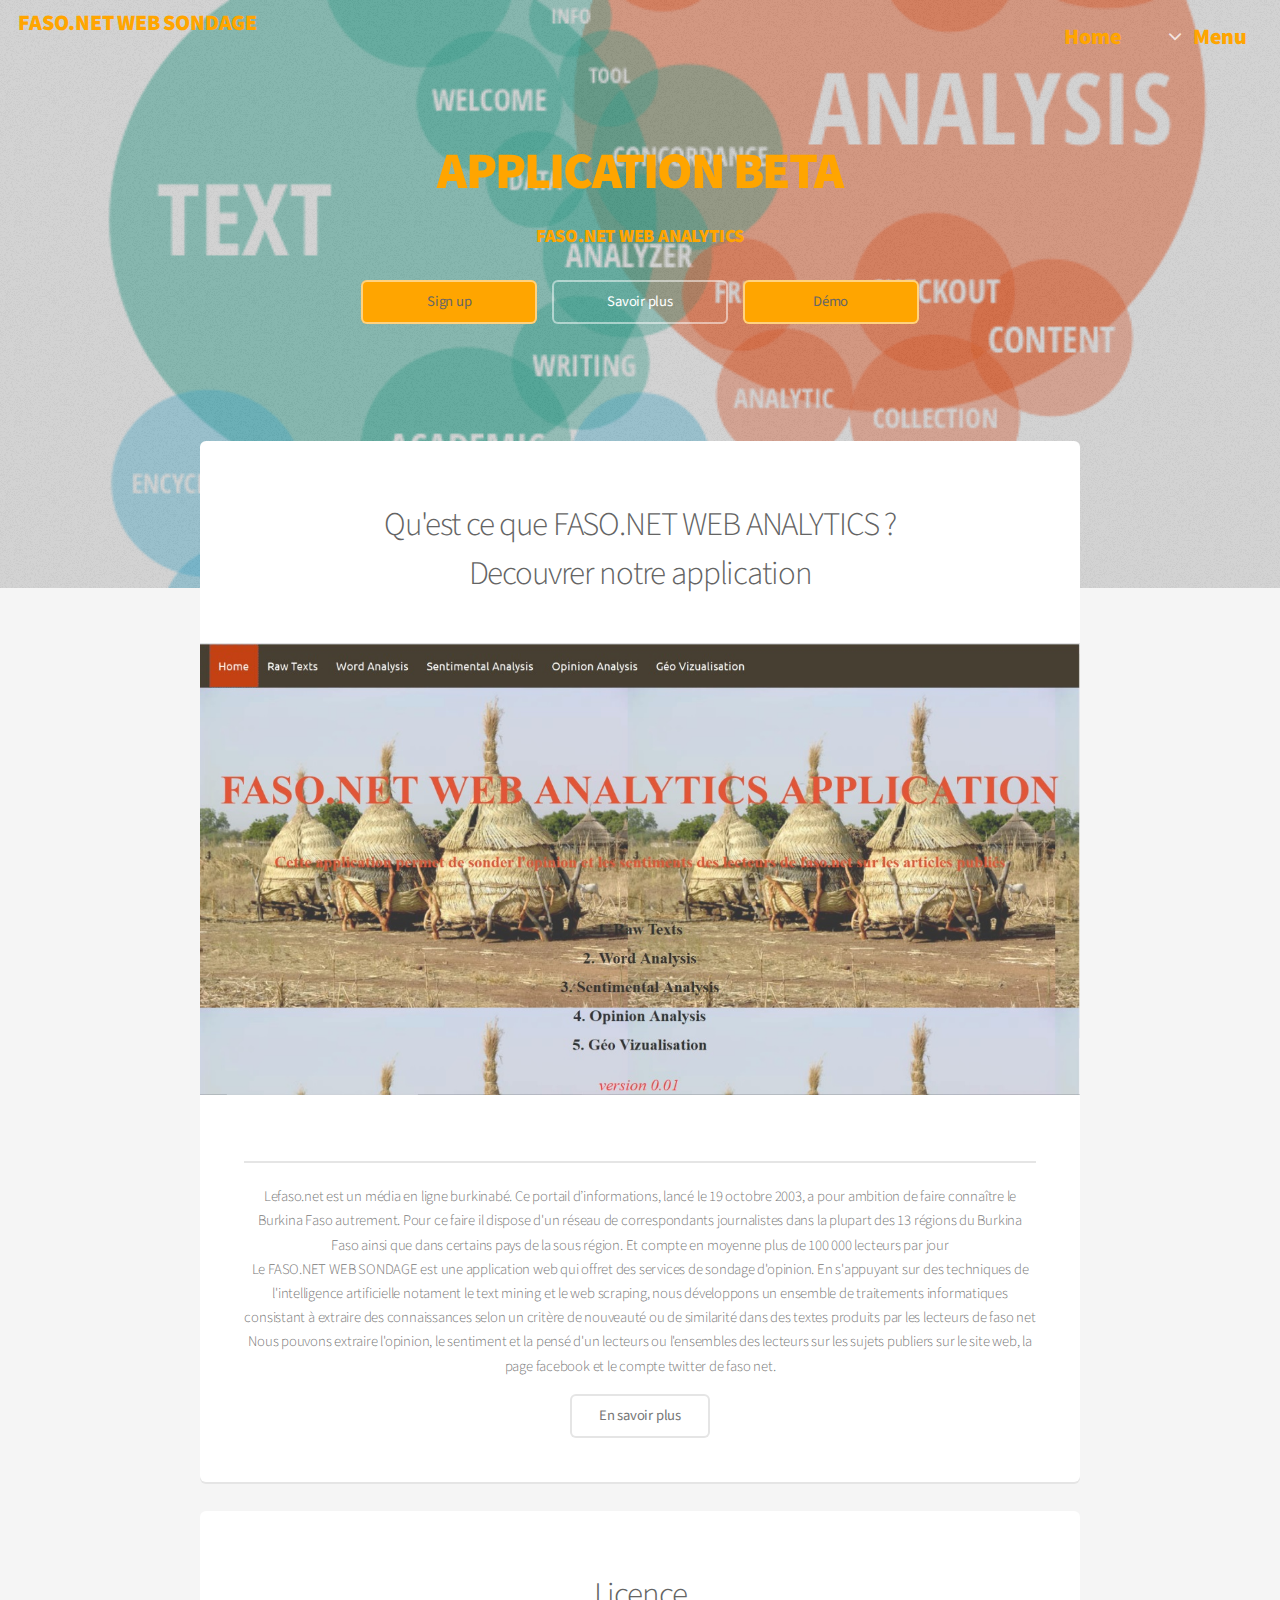
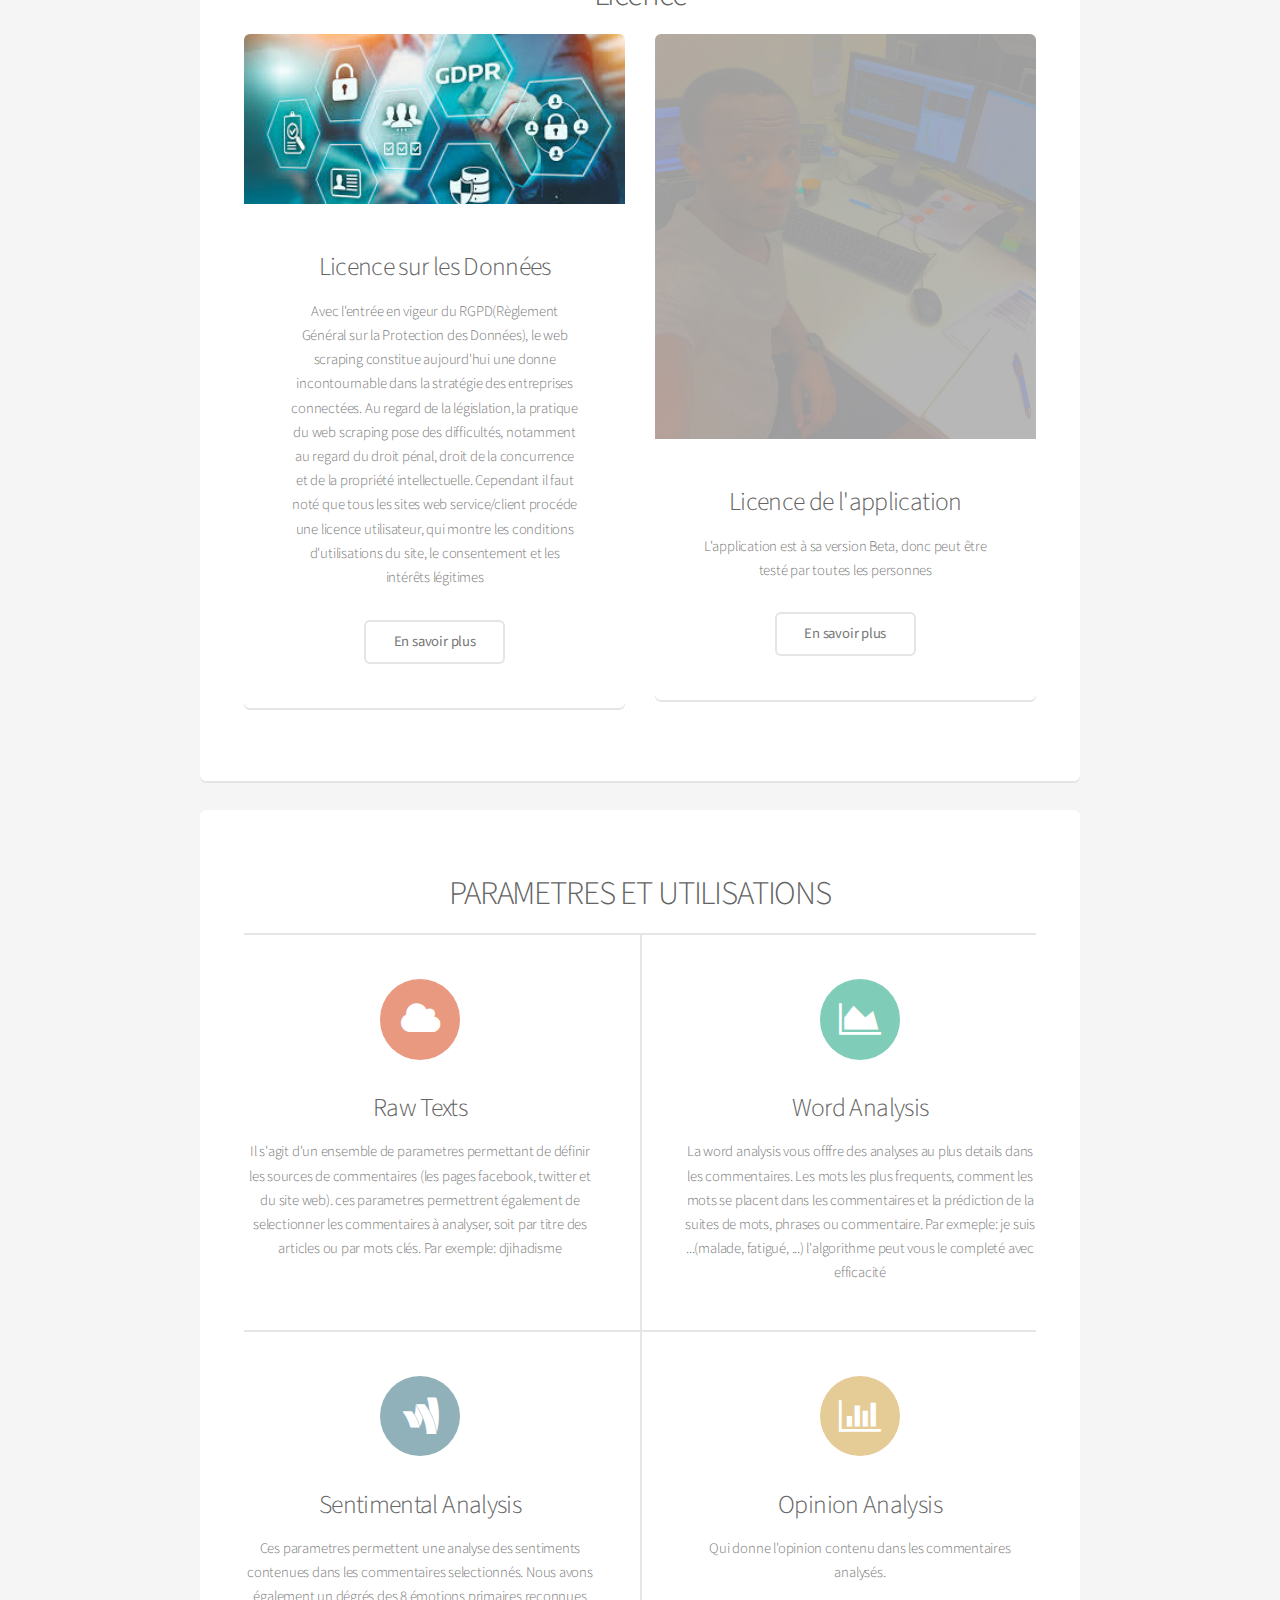
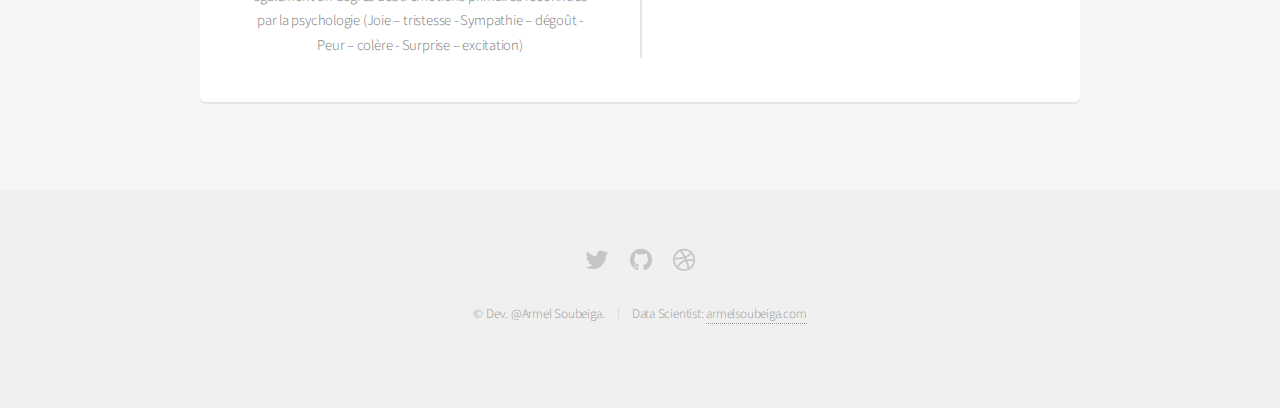
<file: index.html>
<!DOCTYPE HTML>
<!--
		@Armel 
		@SOUBEIGA
		
		@Projet : Faso.net Web Sondage
		@Version : dévéloppement
-->
<html>
	<head>
		<title>Faso.net Web Sondage</title>
		<meta charset="utf-8" />
		<meta name="viewport" content="width=device-width, initial-scale=1, user-scalable=no" />
		<link rel="stylesheet" href="assets/css/main.css" />
	</head>
	<body class="landing is-preload">
		<div id="page-wrapper">

			<!-- Header -->
				<header id="header" class="alt">
					<h1><a href="index.html">FASO.NET WEB SONDAGE</h1>
					<nav id="nav">
						<ul>
							<li><a href="index.html">Home</a></li>
							<li>
								<a href="#" class="icon fa-angle-down">Menu</a>
								<ul>
									<li><a href="#mainwelcomme">BIENVENUE</a></li>
									<li><a href="#mainwellicence">LICENCE</a></li>
									<li>
										<a href="#mainparameters">PARAMETRES</a>
									</li>
								</ul>
							</li>
						</ul>
					</nav>
				</header>

			<!-- Banner -->
				<section id="banner">
					<h2>APPLICATION BETA</h2>
					<p>FASO.NET WEB ANALYTICS</p>
					<ul class="actions special">
						<li><a href="sign/index.html" class="button primary">Sign up</a></li>
						<li><a href="#mainwelcomme" class="button">Savoir plus</a></li>
						<li><a href="https://armelsoubeiga2.shinyapps.io/websondage/" class="button primary">Démo</a></li>
					</ul>
				</section>

			<!-- Main -->
				<section id="main" class="container">

					<section id="mainwelcomme" class="box special">
						<header class="major">
							<h2>Qu'est ce que FASO.NET WEB ANALYTICS ?
							<br />
							Decouvrer notre application</h2>
							<span class="image featured"><img src="images/pic01.jpg" alt="" /></span>
							<p>Lefaso.net est un média en ligne burkinabé. Ce portail d’informations, 
							lancé le 19 octobre 2003, a pour ambition de faire connaître le Burkina Faso autrement. 
							Pour ce faire il dispose d'un réseau de correspondants journalistes dans la plupart des 13 régions 
							du Burkina Faso ainsi que dans certains pays de la sous région. Et compte en moyenne plus de 100 000 lecteurs par jour</br>
							Le FASO.NET WEB SONDAGE est une application web qui offret des services de sondage d'opinion. En s'appuyant sur des techniques de l'intelligence 
							artificielle notament le text mining et le web scraping, nous développons un ensemble de traitements informatiques consistant à 
							extraire des connaissances selon un critère de nouveauté ou de similarité dans des textes produits par les lecteurs de faso net</br>
							Nous pouvons extraire l'opinion, le sentiment et la pensé d'un lecteurs ou l'ensembles des lecteurs sur les sujets publiers sur le site web, la page facebook et le compte twitter
							de faso net.</p>
						</header>
						<ul class="actions special">
							<li><a href="https://lefaso.net/" class="button alt">En savoir plus</a></li>
						</ul>
					</section>

					<!--<div id="mainwellicence" class="row">-->
					<section id="mainwellicence" class="box special">
					
							<header class="major">
								<h2>Licence</h2>
							</header>
							
					<div id="mainwellicence" class="row">
												
						<div class="col-6 col-12-narrower">

							<section class="box special">
								<span class="image featured"><img src="images/pic02.jpg" alt="" /></span>
								<h3>Licence sur les Données</h3>
								<p>Avec l'entrée en vigeur du RGPD(Règlement Général sur la Protection des Données), le web scraping constitue aujourd'hui 
								une donne incontournable dans la stratégie des entreprises connectées. Au regard de la législation, la pratique du web scraping 
								pose des difficultés, notamment au regard du droit pénal, droit de la concurrence et de la propriété intellectuelle. Cependant il faut noté que tous les sites
								web service/client procéde une licence utilisateur, qui montre les conditions d'utilisations du site, le consentement et les intérêts légitimes</p>
								<ul class="actions special">
									<li><a href="https://fr.wikipedia.org/wiki/LeFaso.net" class="button alt">En savoir plus</a></li>
								</ul>
							</section>

						</div>
						<div class="col-6 col-12-narrower">
							<section class="box special">
								<span class="image featured"><img src="images/pic03.jpg" alt="" /></span>
								<h3>Licence de l'application</h3>
								<p>L'application est à sa version Beta, donc peut être testé par toutes les personnes</p>								
								<ul class="actions special">
									<li><a href="https://armelsoubeiga.github.io/" class="button alt">En savoir plus</a></li>
								</ul>
							</section>
						</div>
					</div>
					
					</section>

					
					
					<!-- <section id="mainparameters" class="box special features"> -->
					
					<section id="mainparameters" class="box special features">
							<header class="major">
								<h2>PARAMETRES ET UTILISATIONS</h2>
							</header>
							
						<div class="features-row">
							<section>
								<span class="icon major fa-cloud accent2"></span>
								<h3>Raw Texts</h3>
								<p>Il s'agit d'un ensemble de parametres permettant de définir les sources de commentaires (les pages facebook, twitter et du site web). 
								ces parametres permettrent également de selectionner les commentaires à analyser, soit par titre des articles ou par mots clés. Par exemple: djihadisme</p>
							</section>
							<section>
								<span class="icon major fa-area-chart accent3"></span>
								<h3>Word Analysis</h3>
								<p>La word analysis vous offfre des analyses au plus details dans les commentaires. Les mots les plus frequents, comment les mots se placent dans les commentaires
								et la prédiction de la suites de mots, phrases ou commentaire. Par exmeple: je suis ...(malade, fatigué, ...) l'algorithme peut vous le completé avec efficacité</p>
							</section>
						</div>
						<div class="features-row">
							<section>
								<span class="icon major fa-google-wallet accent4"></span>
								<h3>Sentimental Analysis</h3>
								<p>Ces parametres permettent une analyse des sentiments contenues dans les commentaires selectionnés. Nous avons également un dégrés des 8 émotions primaires reconnues par la psychologie
								(Joie – tristesse - Sympathie – dégoût - Peur – colère - Surprise – excitation) </p>
							</section>
							<section>
								<span class="icon major fa-bar-chart accent5"></span>
								<h3>Opinion Analysis</h3>
								<p>Qui donne l'opinion contenu dans les commentaires analysés.</p>
							</section>
						</div>
					</section>
				</section>

			<!-- CTA -->

			<!-- Footer -->
				<footer id="footer">
					<ul class="icons">
						<li><a href="https://twitter.com/ArmelSoubeiga" target="_blank" class="icon fa-twitter"><span class="label">Twitter</span></a></li>
						<li><a href="https://github.com/armelsoubeiga" target="_blank" class="icon fa-github"><span class="label">Github</span></a></li>
						<li><a href="https://armelsoubeiga.github.io/" target="_blank" class="icon fa-dribbble"><span class="label">Dribbble</span></a></li>
					</ul>
					<ul class="copyright">
						<li>&copy; Dev. @Armel Soubeiga.</li><li>Data Scientist: <a href="https://armelsoubeiga.github.io/">armelsoubeiga.com</a></li>
					</ul>
				</footer>

		</div>

		<!-- Scripts -->
			<script src="assets/js/jquery.min.js"></script>
			<script src="assets/js/jquery.dropotron.min.js"></script>
			<script src="assets/js/jquery.scrollex.min.js"></script>
			<script src="assets/js/browser.min.js"></script>
			<script src="assets/js/breakpoints.min.js"></script>
			<script src="assets/js/util.js"></script>
			<script src="assets/js/main.js"></script>

	</body>
</html>
</file>
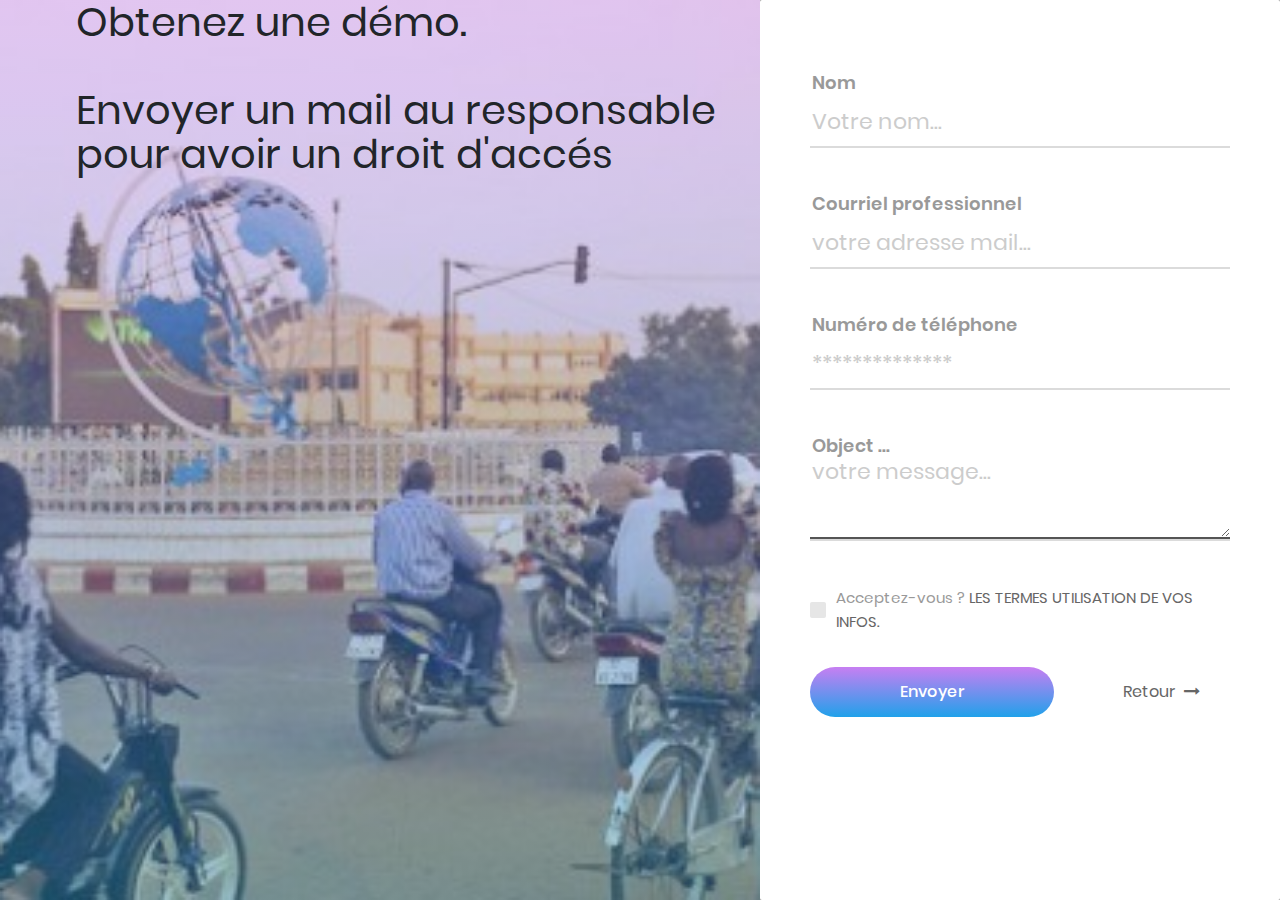
<file: sign/index.html>
<!DOCTYPE html>
<html lang="en">
<head>
	<title>Sign up - Fasonet Webanalytics</title>
	<meta charset="UTF-8">
	<meta name="viewport" content="width=device-width, initial-scale=1">
<!--===============================================================================================-->	
	<link rel="icon" type="image/png" href="images/icons/favicon.ico"/>
<!--===============================================================================================-->
	<link rel="stylesheet" type="text/css" href="vendor/bootstrap/css/bootstrap.min.css">
<!--===============================================================================================-->
	<link rel="stylesheet" type="text/css" href="fonts/font-awesome-4.7.0/css/font-awesome.min.css">
<!--===============================================================================================-->
	<link rel="stylesheet" type="text/css" href="fonts/Linearicons-Free-v1.0.0/icon-font.min.css">
<!--===============================================================================================-->
	<link rel="stylesheet" type="text/css" href="fonts/iconic/css/material-design-iconic-font.min.css">
<!--===============================================================================================-->
	<link rel="stylesheet" type="text/css" href="vendor/animate/animate.css">
<!--===============================================================================================-->	
	<link rel="stylesheet" type="text/css" href="vendor/css-hamburgers/hamburgers.min.css">
<!--===============================================================================================-->
	<link rel="stylesheet" type="text/css" href="vendor/animsition/css/animsition.min.css">
<!--===============================================================================================-->
	<link rel="stylesheet" type="text/css" href="vendor/select2/select2.min.css">
<!--===============================================================================================-->	
	<link rel="stylesheet" type="text/css" href="vendor/daterangepicker/daterangepicker.css">
<!--===============================================================================================-->
	<link rel="stylesheet" type="text/css" href="css/util.css">
	<link rel="stylesheet" type="text/css" href="css/main.css">
<!--===============================================================================================-->
</head>
<body style="background-color: #999999;">
	<div class="limiter">
		<div class="container-login100">
			<div class="login100-more" style="background-image: url('images/bg-01.jpg');">
				<h1 class="login100-form-title2">
				Obtenez une démo.</br></br>
				Envoyer un mail au responsable pour avoir un droit d'accés
				</span>
			</div>
			
		

			<div class="wrap-login100 p-l-50 p-r-50 p-t-72 p-b-50">
				<form class="login100-form validate-form" method="POST" action="registre.php">
					<div class="wrap-input100 validate-input" data-validate="Nom obligatoire">
						<span class="label-input100">Nom</span>
						<input class="input100" type="text" name="username" placeholder="Votre nom...">
						<span class="focus-input100"></span>
					</div>

					<div class="wrap-input100 validate-input" data-validate = "Email obligatoire: ex@abc.xyz">
						<span class="label-input100">Courriel professionnel</span>
						<input class="input100" type="text" name="email" placeholder="votre adresse mail...">
						<span class="focus-input100"></span>
					</div>
					
					<div class="wrap-input100 validate-input" data-validate = "Numéro obligatoire">
						<span class="label-input100">Numéro de téléphone</span>
						<input class="input100" type="text" name="password" placeholder="**************">
						<span class="focus-input100"></span>
					</div>

					<div class="wrap-input100 validate-input" data-validate="Object obligatoire">
						<span class="label-input100">Object ...</span>
						<textarea class="input1000" type="text" name="text" placeholder="votre message..."></textarea>
						<span class="focus-input100"></span>
					</div>


					<div class="flex-m w-full p-b-33">
						<div class="contact100-form-checkbox">
							<input class="input-checkbox100" id="ckb1" type="checkbox">
							<label class="label-checkbox100" for="ckb1">
								<span class="txt1">
									Acceptez-vous ?
									<a href="#" class="txt2 hov1">
										LES TERMES UTILISATION DE VOS INFOS.
									</a>
								</span>
							</label>
						</div>

						
					</div>
					
    
	
					<div class="container-login100-form-btn">
						<div class="wrap-login100-form-btn">
							<div class="login100-form-bgbtn"></div>
							<button type="submit" class="login100-form-btn" name="submit">
								Envoyer
							</button>

						</div>

						<a href="../index.html" class="dis-block txt3 hov1 p-r-30 p-t-10 p-b-10 p-l-30">
							Retour
							<i class="fa fa-long-arrow-right m-l-5"></i>
						</a>
					</div>
				</form>
			</div>
		</div>
	</div>

<!--===============================================================================================-->
	<script src="vendor/jquery/jquery-3.2.1.min.js"></script>
<!--===============================================================================================-->
	<script src="vendor/animsition/js/animsition.min.js"></script>
<!--===============================================================================================-->
	<script src="vendor/bootstrap/js/popper.js"></script>
	<script src="vendor/bootstrap/js/bootstrap.min.js"></script>
<!--===============================================================================================-->
	<script src="vendor/select2/select2.min.js"></script>
<!--===============================================================================================-->
	<script src="vendor/daterangepicker/moment.min.js"></script>
	<script src="vendor/daterangepicker/daterangepicker.js"></script>
<!--===============================================================================================-->
	<script src="vendor/countdowntime/countdowntime.js"></script>
<!--===============================================================================================-->
	<script src="js/main.js"></script>

</body>
</html>
</file>
<file: sign/vendor/daterangepicker/daterangepicker.css>
.daterangepicker {
  position: absolute;
  color: inherit;
  background-color: #fff;
  border-radius: 4px;
  width: 278px;
  padding: 4px;
  margin-top: 1px;
  top: 100px;
  left: 20px;
  /* Calendars */ }
  .daterangepicker:before, .daterangepicker:after {
    position: absolute;
    display: inline-block;
    border-bottom-color: rgba(0, 0, 0, 0.2);
    content: ''; }
  .daterangepicker:before {
    top: -7px;
    border-right: 7px solid transparent;
    border-left: 7px solid transparent;
    border-bottom: 7px solid #ccc; }
  .daterangepicker:after {
    top: -6px;
    border-right: 6px solid transparent;
    border-bottom: 6px solid #fff;
    border-left: 6px solid transparent; }
  .daterangepicker.opensleft:before {
    right: 9px; }
  .daterangepicker.opensleft:after {
    right: 10px; }
  .daterangepicker.openscenter:before {
    left: 0;
    right: 0;
    width: 0;
    margin-left: auto;
    margin-right: auto; }
  .daterangepicker.openscenter:after {
    left: 0;
    right: 0;
    width: 0;
    margin-left: auto;
    margin-right: auto; }
  .daterangepicker.opensright:before {
    left: 9px; }
  .daterangepicker.opensright:after {
    left: 10px; }
  .daterangepicker.dropup {
    margin-top: -5px; }
    .daterangepicker.dropup:before {
      top: initial;
      bottom: -7px;
      border-bottom: initial;
      border-top: 7px solid #ccc; }
    .daterangepicker.dropup:after {
      top: initial;
      bottom: -6px;
      border-bottom: initial;
      border-top: 6px solid #fff; }
  .daterangepicker.dropdown-menu {
    max-width: none;
    z-index: 3001; }
  .daterangepicker.single .ranges, .daterangepicker.single .calendar {
    float: none; }
  .daterangepicker.show-calendar .calendar {
    display: block; }
  .daterangepicker .calendar {
    display: none;
    max-width: 270px;
    margin: 4px; }
    .daterangepicker .calendar.single .calendar-table {
      border: none; }
    .daterangepicker .calendar th, .daterangepicker .calendar td {
      white-space: nowrap;
      text-align: center;
      min-width: 32px; }
  .daterangepicker .calendar-table {
    border: 1px solid #fff;
    padding: 4px;
    border-radius: 4px;
    background-color: #fff; }
  .daterangepicker table {
    width: 100%;
    margin: 0; }
  .daterangepicker td, .daterangepicker th {
    text-align: center;
    width: 20px;
    height: 20px;
    border-radius: 4px;
    border: 1px solid transparent;
    white-space: nowrap;
    cursor: pointer; }
    .daterangepicker td.available:hover, .daterangepicker th.available:hover {
      background-color: #eee;
      border-color: transparent;
      color: inherit; }
    .daterangepicker td.week, .daterangepicker th.week {
      font-size: 80%;
      color: #ccc; }
  .daterangepicker td.off, .daterangepicker td.off.in-range, .daterangepicker td.off.start-date, .daterangepicker td.off.end-date {
    background-color: #fff;
    border-color: transparent;
    color: #999; }
  .daterangepicker td.in-range {
    background-color: #ebf4f8;
    border-color: transparent;
    color: #000;
    border-radius: 0; }
  .daterangepicker td.start-date {
    border-radius: 4px 0 0 4px; }
  .daterangepicker td.end-date {
    border-radius: 0 4px 4px 0; }
  .daterangepicker td.start-date.end-date {
    border-radius: 4px; }
  .daterangepicker td.active, .daterangepicker td.active:hover {
    background-color: #357ebd;
    border-color: transparent;
    color: #fff; }
  .daterangepicker th.month {
    width: auto; }
  .daterangepicker td.disabled, .daterangepicker option.disabled {
    color: #999;
    cursor: not-allowed;
    text-decoration: line-through; }
  .daterangepicker select.monthselect, .daterangepicker select.yearselect {
    font-size: 12px;
    padding: 1px;
    height: auto;
    margin: 0;
    cursor: default; }
  .daterangepicker select.monthselect {
    margin-right: 2%;
    width: 56%; }
  .daterangepicker select.yearselect {
    width: 40%; }
  .daterangepicker select.hourselect, .daterangepicker select.minuteselect, .daterangepicker select.secondselect, .daterangepicker select.ampmselect {
    width: 50px;
    margin-bottom: 0; }
  .daterangepicker .input-mini {
    border: 1px solid #ccc;
    border-radius: 4px;
    color: #555;
    height: 30px;
    line-height: 30px;
    display: block;
    vertical-align: middle;
    margin: 0 0 5px 0;
    padding: 0 6px 0 28px;
    width: 100%; }
    .daterangepicker .input-mini.active {
      border: 1px solid #08c;
      border-radius: 4px; }
  .daterangepicker .daterangepicker_input {
    position: relative; }
    .daterangepicker .daterangepicker_input i {
      position: absolute;
      left: 8px;
      top: 8px; }
  .daterangepicker.rtl .input-mini {
    padding-right: 28px;
    padding-left: 6px; }
  .daterangepicker.rtl .daterangepicker_input i {
    left: auto;
    right: 8px; }
  .daterangepicker .calendar-time {
    text-align: center;
    margin: 5px auto;
    line-height: 30px;
    position: relative;
    padding-left: 28px; }
    .daterangepicker .calendar-time select.disabled {
      color: #ccc;
      cursor: not-allowed; }

.ranges {
  font-size: 11px;
  float: none;
  margin: 4px;
  text-align: left; }
  .ranges ul {
    list-style: none;
    margin: 0 auto;
    padding: 0;
    width: 100%; }
  .ranges li {
    font-size: 13px;
    background-color: #f5f5f5;
    border: 1px solid #f5f5f5;
    border-radius: 4px;
    color: #08c;
    padding: 3px 12px;
    margin-bottom: 8px;
    cursor: pointer; }
    .ranges li:hover {
      background-color: #08c;
      border: 1px solid #08c;
      color: #fff; }
    .ranges li.active {
      background-color: #08c;
      border: 1px solid #08c;
      color: #fff; }

/*  Larger Screen Styling */
@media (min-width: 564px) {
  .daterangepicker {
    width: auto; }
    .daterangepicker .ranges ul {
      width: 160px; }
    .daterangepicker.single .ranges ul {
      width: 100%; }
    .daterangepicker.single .calendar.left {
      clear: none; }
    .daterangepicker.single.ltr .ranges, .daterangepicker.single.ltr .calendar {
      float: left; }
    .daterangepicker.single.rtl .ranges, .daterangepicker.single.rtl .calendar {
      float: right; }
    .daterangepicker.ltr {
      direction: ltr;
      text-align: left; }
      .daterangepicker.ltr .calendar.left {
        clear: left;
        margin-right: 0; }
        .daterangepicker.ltr .calendar.left .calendar-table {
          border-right: none;
          border-top-right-radius: 0;
          border-bottom-right-radius: 0; }
      .daterangepicker.ltr .calendar.right {
        margin-left: 0; }
        .daterangepicker.ltr .calendar.right .calendar-table {
          border-left: none;
          border-top-left-radius: 0;
          border-bottom-left-radius: 0; }
      .daterangepicker.ltr .left .daterangepicker_input {
        padding-right: 12px; }
      .daterangepicker.ltr .calendar.left .calendar-table {
        padding-right: 12px; }
      .daterangepicker.ltr .ranges, .daterangepicker.ltr .calendar {
        float: left; }
    .daterangepicker.rtl {
      direction: rtl;
      text-align: right; }
      .daterangepicker.rtl .calendar.left {
        clear: right;
        margin-left: 0; }
        .daterangepicker.rtl .calendar.left .calendar-table {
          border-left: none;
          border-top-left-radius: 0;
          border-bottom-left-radius: 0; }
      .daterangepicker.rtl .calendar.right {
        margin-right: 0; }
        .daterangepicker.rtl .calendar.right .calendar-table {
          border-right: none;
          border-top-right-radius: 0;
          border-bottom-right-radius: 0; }
      .daterangepicker.rtl .left .daterangepicker_input {
        padding-left: 12px; }
      .daterangepicker.rtl .calendar.left .calendar-table {
        padding-left: 12px; }
      .daterangepicker.rtl .ranges, .daterangepicker.rtl .calendar {
        text-align: right;
        float: right; } }
@media (min-width: 730px) {
  .daterangepicker .ranges {
    width: auto; }
  .daterangepicker.ltr .ranges {
    float: left; }
  .daterangepicker.rtl .ranges {
    float: right; }
  .daterangepicker .calendar.left {
    clear: none !important; } }
</file>
<file: sign/css/util.css>
/*[ FONT SIZE ]
///////////////////////////////////////////////////////////
*/
.fs-1 {font-size: 1px;}
.fs-2 {font-size: 2px;}
.fs-3 {font-size: 3px;}
.fs-4 {font-size: 4px;}
.fs-5 {font-size: 5px;}
.fs-6 {font-size: 6px;}
.fs-7 {font-size: 7px;}
.fs-8 {font-size: 8px;}
.fs-9 {font-size: 9px;}
.fs-10 {font-size: 10px;}
.fs-11 {font-size: 11px;}
.fs-12 {font-size: 12px;}
.fs-13 {font-size: 13px;}
.fs-14 {font-size: 14px;}
.fs-15 {font-size: 15px;}
.fs-16 {font-size: 16px;}
.fs-17 {font-size: 17px;}
.fs-18 {font-size: 18px;}
.fs-19 {font-size: 19px;}
.fs-20 {font-size: 20px;}
.fs-21 {font-size: 21px;}
.fs-22 {font-size: 22px;}
.fs-23 {font-size: 23px;}
.fs-24 {font-size: 24px;}
.fs-25 {font-size: 25px;}
.fs-26 {font-size: 26px;}
.fs-27 {font-size: 27px;}
.fs-28 {font-size: 28px;}
.fs-29 {font-size: 29px;}
.fs-30 {font-size: 30px;}
.fs-31 {font-size: 31px;}
.fs-32 {font-size: 32px;}
.fs-33 {font-size: 33px;}
.fs-34 {font-size: 34px;}
.fs-35 {font-size: 35px;}
.fs-36 {font-size: 36px;}
.fs-37 {font-size: 37px;}
.fs-38 {font-size: 38px;}
.fs-39 {font-size: 39px;}
.fs-40 {font-size: 40px;}
.fs-41 {font-size: 41px;}
.fs-42 {font-size: 42px;}
.fs-43 {font-size: 43px;}
.fs-44 {font-size: 44px;}
.fs-45 {font-size: 45px;}
.fs-46 {font-size: 46px;}
.fs-47 {font-size: 47px;}
.fs-48 {font-size: 48px;}
.fs-49 {font-size: 49px;}
.fs-50 {font-size: 50px;}
.fs-51 {font-size: 51px;}
.fs-52 {font-size: 52px;}
.fs-53 {font-size: 53px;}
.fs-54 {font-size: 54px;}
.fs-55 {font-size: 55px;}
.fs-56 {font-size: 56px;}
.fs-57 {font-size: 57px;}
.fs-58 {font-size: 58px;}
.fs-59 {font-size: 59px;}
.fs-60 {font-size: 60px;}
.fs-61 {font-size: 61px;}
.fs-62 {font-size: 62px;}
.fs-63 {font-size: 63px;}
.fs-64 {font-size: 64px;}
.fs-65 {font-size: 65px;}
.fs-66 {font-size: 66px;}
.fs-67 {font-size: 67px;}
.fs-68 {font-size: 68px;}
.fs-69 {font-size: 69px;}
.fs-70 {font-size: 70px;}
.fs-71 {font-size: 71px;}
.fs-72 {font-size: 72px;}
.fs-73 {font-size: 73px;}
.fs-74 {font-size: 74px;}
.fs-75 {font-size: 75px;}
.fs-76 {font-size: 76px;}
.fs-77 {font-size: 77px;}
.fs-78 {font-size: 78px;}
.fs-79 {font-size: 79px;}
.fs-80 {font-size: 80px;}
.fs-81 {font-size: 81px;}
.fs-82 {font-size: 82px;}
.fs-83 {font-size: 83px;}
.fs-84 {font-size: 84px;}
.fs-85 {font-size: 85px;}
.fs-86 {font-size: 86px;}
.fs-87 {font-size: 87px;}
.fs-88 {font-size: 88px;}
.fs-89 {font-size: 89px;}
.fs-90 {font-size: 90px;}
.fs-91 {font-size: 91px;}
.fs-92 {font-size: 92px;}
.fs-93 {font-size: 93px;}
.fs-94 {font-size: 94px;}
.fs-95 {font-size: 95px;}
.fs-96 {font-size: 96px;}
.fs-97 {font-size: 97px;}
.fs-98 {font-size: 98px;}
.fs-99 {font-size: 99px;}
.fs-100 {font-size: 100px;}
.fs-101 {font-size: 101px;}
.fs-102 {font-size: 102px;}
.fs-103 {font-size: 103px;}
.fs-104 {font-size: 104px;}
.fs-105 {font-size: 105px;}
.fs-106 {font-size: 106px;}
.fs-107 {font-size: 107px;}
.fs-108 {font-size: 108px;}
.fs-109 {font-size: 109px;}
.fs-110 {font-size: 110px;}
.fs-111 {font-size: 111px;}
.fs-112 {font-size: 112px;}
.fs-113 {font-size: 113px;}
.fs-114 {font-size: 114px;}
.fs-115 {font-size: 115px;}
.fs-116 {font-size: 116px;}
.fs-117 {font-size: 117px;}
.fs-118 {font-size: 118px;}
.fs-119 {font-size: 119px;}
.fs-120 {font-size: 120px;}
.fs-121 {font-size: 121px;}
.fs-122 {font-size: 122px;}
.fs-123 {font-size: 123px;}
.fs-124 {font-size: 124px;}
.fs-125 {font-size: 125px;}
.fs-126 {font-size: 126px;}
.fs-127 {font-size: 127px;}
.fs-128 {font-size: 128px;}
.fs-129 {font-size: 129px;}
.fs-130 {font-size: 130px;}
.fs-131 {font-size: 131px;}
.fs-132 {font-size: 132px;}
.fs-133 {font-size: 133px;}
.fs-134 {font-size: 134px;}
.fs-135 {font-size: 135px;}
.fs-136 {font-size: 136px;}
.fs-137 {font-size: 137px;}
.fs-138 {font-size: 138px;}
.fs-139 {font-size: 139px;}
.fs-140 {font-size: 140px;}
.fs-141 {font-size: 141px;}
.fs-142 {font-size: 142px;}
.fs-143 {font-size: 143px;}
.fs-144 {font-size: 144px;}
.fs-145 {font-size: 145px;}
.fs-146 {font-size: 146px;}
.fs-147 {font-size: 147px;}
.fs-148 {font-size: 148px;}
.fs-149 {font-size: 149px;}
.fs-150 {font-size: 150px;}
.fs-151 {font-size: 151px;}
.fs-152 {font-size: 152px;}
.fs-153 {font-size: 153px;}
.fs-154 {font-size: 154px;}
.fs-155 {font-size: 155px;}
.fs-156 {font-size: 156px;}
.fs-157 {font-size: 157px;}
.fs-158 {font-size: 158px;}
.fs-159 {font-size: 159px;}
.fs-160 {font-size: 160px;}
.fs-161 {font-size: 161px;}
.fs-162 {font-size: 162px;}
.fs-163 {font-size: 163px;}
.fs-164 {font-size: 164px;}
.fs-165 {font-size: 165px;}
.fs-166 {font-size: 166px;}
.fs-167 {font-size: 167px;}
.fs-168 {font-size: 168px;}
.fs-169 {font-size: 169px;}
.fs-170 {font-size: 170px;}
.fs-171 {font-size: 171px;}
.fs-172 {font-size: 172px;}
.fs-173 {font-size: 173px;}
.fs-174 {font-size: 174px;}
.fs-175 {font-size: 175px;}
.fs-176 {font-size: 176px;}
.fs-177 {font-size: 177px;}
.fs-178 {font-size: 178px;}
.fs-179 {font-size: 179px;}
.fs-180 {font-size: 180px;}
.fs-181 {font-size: 181px;}
.fs-182 {font-size: 182px;}
.fs-183 {font-size: 183px;}
.fs-184 {font-size: 184px;}
.fs-185 {font-size: 185px;}
.fs-186 {font-size: 186px;}
.fs-187 {font-size: 187px;}
.fs-188 {font-size: 188px;}
.fs-189 {font-size: 189px;}
.fs-190 {font-size: 190px;}
.fs-191 {font-size: 191px;}
.fs-192 {font-size: 192px;}
.fs-193 {font-size: 193px;}
.fs-194 {font-size: 194px;}
.fs-195 {font-size: 195px;}
.fs-196 {font-size: 196px;}
.fs-197 {font-size: 197px;}
.fs-198 {font-size: 198px;}
.fs-199 {font-size: 199px;}
.fs-200 {font-size: 200px;}

/*[ PADDING ]
///////////////////////////////////////////////////////////
*/
.p-t-0 {padding-top: 0px;}
.p-t-1 {padding-top: 1px;}
.p-t-2 {padding-top: 2px;}
.p-t-3 {padding-top: 3px;}
.p-t-4 {padding-top: 4px;}
.p-t-5 {padding-top: 5px;}
.p-t-6 {padding-top: 6px;}
.p-t-7 {padding-top: 7px;}
.p-t-8 {padding-top: 8px;}
.p-t-9 {padding-top: 9px;}
.p-t-10 {padding-top: 10px;}
.p-t-11 {padding-top: 11px;}
.p-t-12 {padding-top: 12px;}
.p-t-13 {padding-top: 13px;}
.p-t-14 {padding-top: 14px;}
.p-t-15 {padding-top: 15px;}
.p-t-16 {padding-top: 16px;}
.p-t-17 {padding-top: 17px;}
.p-t-18 {padding-top: 18px;}
.p-t-19 {padding-top: 19px;}
.p-t-20 {padding-top: 20px;}
.p-t-21 {padding-top: 21px;}
.p-t-22 {padding-top: 22px;}
.p-t-23 {padding-top: 23px;}
.p-t-24 {padding-top: 24px;}
.p-t-25 {padding-top: 25px;}
.p-t-26 {padding-top: 26px;}
.p-t-27 {padding-top: 27px;}
.p-t-28 {padding-top: 28px;}
.p-t-29 {padding-top: 29px;}
.p-t-30 {padding-top: 30px;}
.p-t-31 {padding-top: 31px;}
.p-t-32 {padding-top: 32px;}
.p-t-33 {padding-top: 33px;}
.p-t-34 {padding-top: 34px;}
.p-t-35 {padding-top: 35px;}
.p-t-36 {padding-top: 36px;}
.p-t-37 {padding-top: 37px;}
.p-t-38 {padding-top: 38px;}
.p-t-39 {padding-top: 39px;}
.p-t-40 {padding-top: 40px;}
.p-t-41 {padding-top: 41px;}
.p-t-42 {padding-top: 42px;}
.p-t-43 {padding-top: 43px;}
.p-t-44 {padding-top: 44px;}
.p-t-45 {padding-top: 45px;}
.p-t-46 {padding-top: 46px;}
.p-t-47 {padding-top: 47px;}
.p-t-48 {padding-top: 48px;}
.p-t-49 {padding-top: 49px;}
.p-t-50 {padding-top: 50px;}
.p-t-51 {padding-top: 51px;}
.p-t-52 {padding-top: 52px;}
.p-t-53 {padding-top: 53px;}
.p-t-54 {padding-top: 54px;}
.p-t-55 {padding-top: 55px;}
.p-t-56 {padding-top: 56px;}
.p-t-57 {padding-top: 57px;}
.p-t-58 {padding-top: 58px;}
.p-t-59 {padding-top: 59px;}
.p-t-60 {padding-top: 60px;}
.p-t-61 {padding-top: 61px;}
.p-t-62 {padding-top: 62px;}
.p-t-63 {padding-top: 63px;}
.p-t-64 {padding-top: 64px;}
.p-t-65 {padding-top: 65px;}
.p-t-66 {padding-top: 66px;}
.p-t-67 {padding-top: 67px;}
.p-t-68 {padding-top: 68px;}
.p-t-69 {padding-top: 69px;}
.p-t-70 {padding-top: 70px;}
.p-t-71 {padding-top: 71px;}
.p-t-72 {padding-top: 72px;}
.p-t-73 {padding-top: 73px;}
.p-t-74 {padding-top: 74px;}
.p-t-75 {padding-top: 75px;}
.p-t-76 {padding-top: 76px;}
.p-t-77 {padding-top: 77px;}
.p-t-78 {padding-top: 78px;}
.p-t-79 {padding-top: 79px;}
.p-t-80 {padding-top: 80px;}
.p-t-81 {padding-top: 81px;}
.p-t-82 {padding-top: 82px;}
.p-t-83 {padding-top: 83px;}
.p-t-84 {padding-top: 84px;}
.p-t-85 {padding-top: 85px;}
.p-t-86 {padding-top: 86px;}
.p-t-87 {padding-top: 87px;}
.p-t-88 {padding-top: 88px;}
.p-t-89 {padding-top: 89px;}
.p-t-90 {padding-top: 90px;}
.p-t-91 {padding-top: 91px;}
.p-t-92 {padding-top: 92px;}
.p-t-93 {padding-top: 93px;}
.p-t-94 {padding-top: 94px;}
.p-t-95 {padding-top: 95px;}
.p-t-96 {padding-top: 96px;}
.p-t-97 {padding-top: 97px;}
.p-t-98 {padding-top: 98px;}
.p-t-99 {padding-top: 99px;}
.p-t-100 {padding-top: 100px;}
.p-t-101 {padding-top: 101px;}
.p-t-102 {padding-top: 102px;}
.p-t-103 {padding-top: 103px;}
.p-t-104 {padding-top: 104px;}
.p-t-105 {padding-top: 105px;}
.p-t-106 {padding-top: 106px;}
.p-t-107 {padding-top: 107px;}
.p-t-108 {padding-top: 108px;}
.p-t-109 {padding-top: 109px;}
.p-t-110 {padding-top: 110px;}
.p-t-111 {padding-top: 111px;}
.p-t-112 {padding-top: 112px;}
.p-t-113 {padding-top: 113px;}
.p-t-114 {padding-top: 114px;}
.p-t-115 {padding-top: 115px;}
.p-t-116 {padding-top: 116px;}
.p-t-117 {padding-top: 117px;}
.p-t-118 {padding-top: 118px;}
.p-t-119 {padding-top: 119px;}
.p-t-120 {padding-top: 120px;}
.p-t-121 {padding-top: 121px;}
.p-t-122 {padding-top: 122px;}
.p-t-123 {padding-top: 123px;}
.p-t-124 {padding-top: 124px;}
.p-t-125 {padding-top: 125px;}
.p-t-126 {padding-top: 126px;}
.p-t-127 {padding-top: 127px;}
.p-t-128 {padding-top: 128px;}
.p-t-129 {padding-top: 129px;}
.p-t-130 {padding-top: 130px;}
.p-t-131 {padding-top: 131px;}
.p-t-132 {padding-top: 132px;}
.p-t-133 {padding-top: 133px;}
.p-t-134 {padding-top: 134px;}
.p-t-135 {padding-top: 135px;}
.p-t-136 {padding-top: 136px;}
.p-t-137 {padding-top: 137px;}
.p-t-138 {padding-top: 138px;}
.p-t-139 {padding-top: 139px;}
.p-t-140 {padding-top: 140px;}
.p-t-141 {padding-top: 141px;}
.p-t-142 {padding-top: 142px;}
.p-t-143 {padding-top: 143px;}
.p-t-144 {padding-top: 144px;}
.p-t-145 {padding-top: 145px;}
.p-t-146 {padding-top: 146px;}
.p-t-147 {padding-top: 147px;}
.p-t-148 {padding-top: 148px;}
.p-t-149 {padding-top: 149px;}
.p-t-150 {padding-top: 150px;}
.p-t-151 {padding-top: 151px;}
.p-t-152 {padding-top: 152px;}
.p-t-153 {padding-top: 153px;}
.p-t-154 {padding-top: 154px;}
.p-t-155 {padding-top: 155px;}
.p-t-156 {padding-top: 156px;}
.p-t-157 {padding-top: 157px;}
.p-t-158 {padding-top: 158px;}
.p-t-159 {padding-top: 159px;}
.p-t-160 {padding-top: 160px;}
.p-t-161 {padding-top: 161px;}
.p-t-162 {padding-top: 162px;}
.p-t-163 {padding-top: 163px;}
.p-t-164 {padding-top: 164px;}
.p-t-165 {padding-top: 165px;}
.p-t-166 {padding-top: 166px;}
.p-t-167 {padding-top: 167px;}
.p-t-168 {padding-top: 168px;}
.p-t-169 {padding-top: 169px;}
.p-t-170 {padding-top: 170px;}
.p-t-171 {padding-top: 171px;}
.p-t-172 {padding-top: 172px;}
.p-t-173 {padding-top: 173px;}
.p-t-174 {padding-top: 174px;}
.p-t-175 {padding-top: 175px;}
.p-t-176 {padding-top: 176px;}
.p-t-177 {padding-top: 177px;}
.p-t-178 {padding-top: 178px;}
.p-t-179 {padding-top: 179px;}
.p-t-180 {padding-top: 180px;}
.p-t-181 {padding-top: 181px;}
.p-t-182 {padding-top: 182px;}
.p-t-183 {padding-top: 183px;}
.p-t-184 {padding-top: 184px;}
.p-t-185 {padding-top: 185px;}
.p-t-186 {padding-top: 186px;}
.p-t-187 {padding-top: 187px;}
.p-t-188 {padding-top: 188px;}
.p-t-189 {padding-top: 189px;}
.p-t-190 {padding-top: 190px;}
.p-t-191 {padding-top: 191px;}
.p-t-192 {padding-top: 192px;}
.p-t-193 {padding-top: 193px;}
.p-t-194 {padding-top: 194px;}
.p-t-195 {padding-top: 195px;}
.p-t-196 {padding-top: 196px;}
.p-t-197 {padding-top: 197px;}
.p-t-198 {padding-top: 198px;}
.p-t-199 {padding-top: 199px;}
.p-t-200 {padding-top: 200px;}
.p-t-201 {padding-top: 201px;}
.p-t-202 {padding-top: 202px;}
.p-t-203 {padding-top: 203px;}
.p-t-204 {padding-top: 204px;}
.p-t-205 {padding-top: 205px;}
.p-t-206 {padding-top: 206px;}
.p-t-207 {padding-top: 207px;}
.p-t-208 {padding-top: 208px;}
.p-t-209 {padding-top: 209px;}
.p-t-210 {padding-top: 210px;}
.p-t-211 {padding-top: 211px;}
.p-t-212 {padding-top: 212px;}
.p-t-213 {padding-top: 213px;}
.p-t-214 {padding-top: 214px;}
.p-t-215 {padding-top: 215px;}
.p-t-216 {padding-top: 216px;}
.p-t-217 {padding-top: 217px;}
.p-t-218 {padding-top: 218px;}
.p-t-219 {padding-top: 219px;}
.p-t-220 {padding-top: 220px;}
.p-t-221 {padding-top: 221px;}
.p-t-222 {padding-top: 222px;}
.p-t-223 {padding-top: 223px;}
.p-t-224 {padding-top: 224px;}
.p-t-225 {padding-top: 225px;}
.p-t-226 {padding-top: 226px;}
.p-t-227 {padding-top: 227px;}
.p-t-228 {padding-top: 228px;}
.p-t-229 {padding-top: 229px;}
.p-t-230 {padding-top: 230px;}
.p-t-231 {padding-top: 231px;}
.p-t-232 {padding-top: 232px;}
.p-t-233 {padding-top: 233px;}
.p-t-234 {padding-top: 234px;}
.p-t-235 {padding-top: 235px;}
.p-t-236 {padding-top: 236px;}
.p-t-237 {padding-top: 237px;}
.p-t-238 {padding-top: 238px;}
.p-t-239 {padding-top: 239px;}
.p-t-240 {padding-top: 240px;}
.p-t-241 {padding-top: 241px;}
.p-t-242 {padding-top: 242px;}
.p-t-243 {padding-top: 243px;}
.p-t-244 {padding-top: 244px;}
.p-t-245 {padding-top: 245px;}
.p-t-246 {padding-top: 246px;}
.p-t-247 {padding-top: 247px;}
.p-t-248 {padding-top: 248px;}
.p-t-249 {padding-top: 249px;}
.p-t-250 {padding-top: 250px;}
.p-b-0 {padding-bottom: 0px;}
.p-b-1 {padding-bottom: 1px;}
.p-b-2 {padding-bottom: 2px;}
.p-b-3 {padding-bottom: 3px;}
.p-b-4 {padding-bottom: 4px;}
.p-b-5 {padding-bottom: 5px;}
.p-b-6 {padding-bottom: 6px;}
.p-b-7 {padding-bottom: 7px;}
.p-b-8 {padding-bottom: 8px;}
.p-b-9 {padding-bottom: 9px;}
.p-b-10 {padding-bottom: 10px;}
.p-b-11 {padding-bottom: 11px;}
.p-b-12 {padding-bottom: 12px;}
.p-b-13 {padding-bottom: 13px;}
.p-b-14 {padding-bottom: 14px;}
.p-b-15 {padding-bottom: 15px;}
.p-b-16 {padding-bottom: 16px;}
.p-b-17 {padding-bottom: 17px;}
.p-b-18 {padding-bottom: 18px;}
.p-b-19 {padding-bottom: 19px;}
.p-b-20 {padding-bottom: 20px;}
.p-b-21 {padding-bottom: 21px;}
.p-b-22 {padding-bottom: 22px;}
.p-b-23 {padding-bottom: 23px;}
.p-b-24 {padding-bottom: 24px;}
.p-b-25 {padding-bottom: 25px;}
.p-b-26 {padding-bottom: 26px;}
.p-b-27 {padding-bottom: 27px;}
.p-b-28 {padding-bottom: 28px;}
.p-b-29 {padding-bottom: 29px;}
.p-b-30 {padding-bottom: 30px;}
.p-b-31 {padding-bottom: 31px;}
.p-b-32 {padding-bottom: 32px;}
.p-b-33 {padding-bottom: 33px;}
.p-b-34 {padding-bottom: 34px;}
.p-b-35 {padding-bottom: 35px;}
.p-b-36 {padding-bottom: 36px;}
.p-b-37 {padding-bottom: 37px;}
.p-b-38 {padding-bottom: 38px;}
.p-b-39 {padding-bottom: 39px;}
.p-b-40 {padding-bottom: 40px;}
.p-b-41 {padding-bottom: 41px;}
.p-b-42 {padding-bottom: 42px;}
.p-b-43 {padding-bottom: 43px;}
.p-b-44 {padding-bottom: 44px;}
.p-b-45 {padding-bottom: 45px;}
.p-b-46 {padding-bottom: 46px;}
.p-b-47 {padding-bottom: 47px;}
.p-b-48 {padding-bottom: 48px;}
.p-b-49 {padding-bottom: 49px;}
.p-b-50 {padding-bottom: 50px;}
.p-b-51 {padding-bottom: 51px;}
.p-b-52 {padding-bottom: 52px;}
.p-b-53 {padding-bottom: 53px;}
.p-b-54 {padding-bottom: 54px;}
.p-b-55 {padding-bottom: 55px;}
.p-b-56 {padding-bottom: 56px;}
.p-b-57 {padding-bottom: 57px;}
.p-b-58 {padding-bottom: 58px;}
.p-b-59 {padding-bottom: 59px;}
.p-b-60 {padding-bottom: 60px;}
.p-b-61 {padding-bottom: 61px;}
.p-b-62 {padding-bottom: 62px;}
.p-b-63 {padding-bottom: 63px;}
.p-b-64 {padding-bottom: 64px;}
.p-b-65 {padding-bottom: 65px;}
.p-b-66 {padding-bottom: 66px;}
.p-b-67 {padding-bottom: 67px;}
.p-b-68 {padding-bottom: 68px;}
.p-b-69 {padding-bottom: 69px;}
.p-b-70 {padding-bottom: 70px;}
.p-b-71 {padding-bottom: 71px;}
.p-b-72 {padding-bottom: 72px;}
.p-b-73 {padding-bottom: 73px;}
.p-b-74 {padding-bottom: 74px;}
.p-b-75 {padding-bottom: 75px;}
.p-b-76 {padding-bottom: 76px;}
.p-b-77 {padding-bottom: 77px;}
.p-b-78 {padding-bottom: 78px;}
.p-b-79 {padding-bottom: 79px;}
.p-b-80 {padding-bottom: 80px;}
.p-b-81 {padding-bottom: 81px;}
.p-b-82 {padding-bottom: 82px;}
.p-b-83 {padding-bottom: 83px;}
.p-b-84 {padding-bottom: 84px;}
.p-b-85 {padding-bottom: 85px;}
.p-b-86 {padding-bottom: 86px;}
.p-b-87 {padding-bottom: 87px;}
.p-b-88 {padding-bottom: 88px;}
.p-b-89 {padding-bottom: 89px;}
.p-b-90 {padding-bottom: 90px;}
.p-b-91 {padding-bottom: 91px;}
.p-b-92 {padding-bottom: 92px;}
.p-b-93 {padding-bottom: 93px;}
.p-b-94 {padding-bottom: 94px;}
.p-b-95 {padding-bottom: 95px;}
.p-b-96 {padding-bottom: 96px;}
.p-b-97 {padding-bottom: 97px;}
.p-b-98 {padding-bottom: 98px;}
.p-b-99 {padding-bottom: 99px;}
.p-b-100 {padding-bottom: 100px;}
.p-b-101 {padding-bottom: 101px;}
.p-b-102 {padding-bottom: 102px;}
.p-b-103 {padding-bottom: 103px;}
.p-b-104 {padding-bottom: 104px;}
.p-b-105 {padding-bottom: 105px;}
.p-b-106 {padding-bottom: 106px;}
.p-b-107 {padding-bottom: 107px;}
.p-b-108 {padding-bottom: 108px;}
.p-b-109 {padding-bottom: 109px;}
.p-b-110 {padding-bottom: 110px;}
.p-b-111 {padding-bottom: 111px;}
.p-b-112 {padding-bottom: 112px;}
.p-b-113 {padding-bottom: 113px;}
.p-b-114 {padding-bottom: 114px;}
.p-b-115 {padding-bottom: 115px;}
.p-b-116 {padding-bottom: 116px;}
.p-b-117 {padding-bottom: 117px;}
.p-b-118 {padding-bottom: 118px;}
.p-b-119 {padding-bottom: 119px;}
.p-b-120 {padding-bottom: 120px;}
.p-b-121 {padding-bottom: 121px;}
.p-b-122 {padding-bottom: 122px;}
.p-b-123 {padding-bottom: 123px;}
.p-b-124 {padding-bottom: 124px;}
.p-b-125 {padding-bottom: 125px;}
.p-b-126 {padding-bottom: 126px;}
.p-b-127 {padding-bottom: 127px;}
.p-b-128 {padding-bottom: 128px;}
.p-b-129 {padding-bottom: 129px;}
.p-b-130 {padding-bottom: 130px;}
.p-b-131 {padding-bottom: 131px;}
.p-b-132 {padding-bottom: 132px;}
.p-b-133 {padding-bottom: 133px;}
.p-b-134 {padding-bottom: 134px;}
.p-b-135 {padding-bottom: 135px;}
.p-b-136 {padding-bottom: 136px;}
.p-b-137 {padding-bottom: 137px;}
.p-b-138 {padding-bottom: 138px;}
.p-b-139 {padding-bottom: 139px;}
.p-b-140 {padding-bottom: 140px;}
.p-b-141 {padding-bottom: 141px;}
.p-b-142 {padding-bottom: 142px;}
.p-b-143 {padding-bottom: 143px;}
.p-b-144 {padding-bottom: 144px;}
.p-b-145 {padding-bottom: 145px;}
.p-b-146 {padding-bottom: 146px;}
.p-b-147 {padding-bottom: 147px;}
.p-b-148 {padding-bottom: 148px;}
.p-b-149 {padding-bottom: 149px;}
.p-b-150 {padding-bottom: 150px;}
.p-b-151 {padding-bottom: 151px;}
.p-b-152 {padding-bottom: 152px;}
.p-b-153 {padding-bottom: 153px;}
.p-b-154 {padding-bottom: 154px;}
.p-b-155 {padding-bottom: 155px;}
.p-b-156 {padding-bottom: 156px;}
.p-b-157 {padding-bottom: 157px;}
.p-b-158 {padding-bottom: 158px;}
.p-b-159 {padding-bottom: 159px;}
.p-b-160 {padding-bottom: 160px;}
.p-b-161 {padding-bottom: 161px;}
.p-b-162 {padding-bottom: 162px;}
.p-b-163 {padding-bottom: 163px;}
.p-b-164 {padding-bottom: 164px;}
.p-b-165 {padding-bottom: 165px;}
.p-b-166 {padding-bottom: 166px;}
.p-b-167 {padding-bottom: 167px;}
.p-b-168 {padding-bottom: 168px;}
.p-b-169 {padding-bottom: 169px;}
.p-b-170 {padding-bottom: 170px;}
.p-b-171 {padding-bottom: 171px;}
.p-b-172 {padding-bottom: 172px;}
.p-b-173 {padding-bottom: 173px;}
.p-b-174 {padding-bottom: 174px;}
.p-b-175 {padding-bottom: 175px;}
.p-b-176 {padding-bottom: 176px;}
.p-b-177 {padding-bottom: 177px;}
.p-b-178 {padding-bottom: 178px;}
.p-b-179 {padding-bottom: 179px;}
.p-b-180 {padding-bottom: 180px;}
.p-b-181 {padding-bottom: 181px;}
.p-b-182 {padding-bottom: 182px;}
.p-b-183 {padding-bottom: 183px;}
.p-b-184 {padding-bottom: 184px;}
.p-b-185 {padding-bottom: 185px;}
.p-b-186 {padding-bottom: 186px;}
.p-b-187 {padding-bottom: 187px;}
.p-b-188 {padding-bottom: 188px;}
.p-b-189 {padding-bottom: 189px;}
.p-b-190 {padding-bottom: 190px;}
.p-b-191 {padding-bottom: 191px;}
.p-b-192 {padding-bottom: 192px;}
.p-b-193 {padding-bottom: 193px;}
.p-b-194 {padding-bottom: 194px;}
.p-b-195 {padding-bottom: 195px;}
.p-b-196 {padding-bottom: 196px;}
.p-b-197 {padding-bottom: 197px;}
.p-b-198 {padding-bottom: 198px;}
.p-b-199 {padding-bottom: 199px;}
.p-b-200 {padding-bottom: 200px;}
.p-b-201 {padding-bottom: 201px;}
.p-b-202 {padding-bottom: 202px;}
.p-b-203 {padding-bottom: 203px;}
.p-b-204 {padding-bottom: 204px;}
.p-b-205 {padding-bottom: 205px;}
.p-b-206 {padding-bottom: 206px;}
.p-b-207 {padding-bottom: 207px;}
.p-b-208 {padding-bottom: 208px;}
.p-b-209 {padding-bottom: 209px;}
.p-b-210 {padding-bottom: 210px;}
.p-b-211 {padding-bottom: 211px;}
.p-b-212 {padding-bottom: 212px;}
.p-b-213 {padding-bottom: 213px;}
.p-b-214 {padding-bottom: 214px;}
.p-b-215 {padding-bottom: 215px;}
.p-b-216 {padding-bottom: 216px;}
.p-b-217 {padding-bottom: 217px;}
.p-b-218 {padding-bottom: 218px;}
.p-b-219 {padding-bottom: 219px;}
.p-b-220 {padding-bottom: 220px;}
.p-b-221 {padding-bottom: 221px;}
.p-b-222 {padding-bottom: 222px;}
.p-b-223 {padding-bottom: 223px;}
.p-b-224 {padding-bottom: 224px;}
.p-b-225 {padding-bottom: 225px;}
.p-b-226 {padding-bottom: 226px;}
.p-b-227 {padding-bottom: 227px;}
.p-b-228 {padding-bottom: 228px;}
.p-b-229 {padding-bottom: 229px;}
.p-b-230 {padding-bottom: 230px;}
.p-b-231 {padding-bottom: 231px;}
.p-b-232 {padding-bottom: 232px;}
.p-b-233 {padding-bottom: 233px;}
.p-b-234 {padding-bottom: 234px;}
.p-b-235 {padding-bottom: 235px;}
.p-b-236 {padding-bottom: 236px;}
.p-b-237 {padding-bottom: 237px;}
.p-b-238 {padding-bottom: 238px;}
.p-b-239 {padding-bottom: 239px;}
.p-b-240 {padding-bottom: 240px;}
.p-b-241 {padding-bottom: 241px;}
.p-b-242 {padding-bottom: 242px;}
.p-b-243 {padding-bottom: 243px;}
.p-b-244 {padding-bottom: 244px;}
.p-b-245 {padding-bottom: 245px;}
.p-b-246 {padding-bottom: 246px;}
.p-b-247 {padding-bottom: 247px;}
.p-b-248 {padding-bottom: 248px;}
.p-b-249 {padding-bottom: 249px;}
.p-b-250 {padding-bottom: 250px;}
.p-l-0 {padding-left: 0px;}
.p-l-1 {padding-left: 1px;}
.p-l-2 {padding-left: 2px;}
.p-l-3 {padding-left: 3px;}
.p-l-4 {padding-left: 4px;}
.p-l-5 {padding-left: 5px;}
.p-l-6 {padding-left: 6px;}
.p-l-7 {padding-left: 7px;}
.p-l-8 {padding-left: 8px;}
.p-l-9 {padding-left: 9px;}
.p-l-10 {padding-left: 10px;}
.p-l-11 {padding-left: 11px;}
.p-l-12 {padding-left: 12px;}
.p-l-13 {padding-left: 13px;}
.p-l-14 {padding-left: 14px;}
.p-l-15 {padding-left: 15px;}
.p-l-16 {padding-left: 16px;}
.p-l-17 {padding-left: 17px;}
.p-l-18 {padding-left: 18px;}
.p-l-19 {padding-left: 19px;}
.p-l-20 {padding-left: 20px;}
.p-l-21 {padding-left: 21px;}
.p-l-22 {padding-left: 22px;}
.p-l-23 {padding-left: 23px;}
.p-l-24 {padding-left: 24px;}
.p-l-25 {padding-left: 25px;}
.p-l-26 {padding-left: 26px;}
.p-l-27 {padding-left: 27px;}
.p-l-28 {padding-left: 28px;}
.p-l-29 {padding-left: 29px;}
.p-l-30 {padding-left: 30px;}
.p-l-31 {padding-left: 31px;}
.p-l-32 {padding-left: 32px;}
.p-l-33 {padding-left: 33px;}
.p-l-34 {padding-left: 34px;}
.p-l-35 {padding-left: 35px;}
.p-l-36 {padding-left: 36px;}
.p-l-37 {padding-left: 37px;}
.p-l-38 {padding-left: 38px;}
.p-l-39 {padding-left: 39px;}
.p-l-40 {padding-left: 40px;}
.p-l-41 {padding-left: 41px;}
.p-l-42 {padding-left: 42px;}
.p-l-43 {padding-left: 43px;}
.p-l-44 {padding-left: 44px;}
.p-l-45 {padding-left: 45px;}
.p-l-46 {padding-left: 46px;}
.p-l-47 {padding-left: 47px;}
.p-l-48 {padding-left: 48px;}
.p-l-49 {padding-left: 49px;}
.p-l-50 {padding-left: 50px;}
.p-l-51 {padding-left: 51px;}
.p-l-52 {padding-left: 52px;}
.p-l-53 {padding-left: 53px;}
.p-l-54 {padding-left: 54px;}
.p-l-55 {padding-left: 55px;}
.p-l-56 {padding-left: 56px;}
.p-l-57 {padding-left: 57px;}
.p-l-58 {padding-left: 58px;}
.p-l-59 {padding-left: 59px;}
.p-l-60 {padding-left: 60px;}
.p-l-61 {padding-left: 61px;}
.p-l-62 {padding-left: 62px;}
.p-l-63 {padding-left: 63px;}
.p-l-64 {padding-left: 64px;}
.p-l-65 {padding-left: 65px;}
.p-l-66 {padding-left: 66px;}
.p-l-67 {padding-left: 67px;}
.p-l-68 {padding-left: 68px;}
.p-l-69 {padding-left: 69px;}
.p-l-70 {padding-left: 70px;}
.p-l-71 {padding-left: 71px;}
.p-l-72 {padding-left: 72px;}
.p-l-73 {padding-left: 73px;}
.p-l-74 {padding-left: 74px;}
.p-l-75 {padding-left: 75px;}
.p-l-76 {padding-left: 76px;}
.p-l-77 {padding-left: 77px;}
.p-l-78 {padding-left: 78px;}
.p-l-79 {padding-left: 79px;}
.p-l-80 {padding-left: 80px;}
.p-l-81 {padding-left: 81px;}
.p-l-82 {padding-left: 82px;}
.p-l-83 {padding-left: 83px;}
.p-l-84 {padding-left: 84px;}
.p-l-85 {padding-left: 85px;}
.p-l-86 {padding-left: 86px;}
.p-l-87 {padding-left: 87px;}
.p-l-88 {padding-left: 88px;}
.p-l-89 {padding-left: 89px;}
.p-l-90 {padding-left: 90px;}
.p-l-91 {padding-left: 91px;}
.p-l-92 {padding-left: 92px;}
.p-l-93 {padding-left: 93px;}
.p-l-94 {padding-left: 94px;}
.p-l-95 {padding-left: 95px;}
.p-l-96 {padding-left: 96px;}
.p-l-97 {padding-left: 97px;}
.p-l-98 {padding-left: 98px;}
.p-l-99 {padding-left: 99px;}
.p-l-100 {padding-left: 100px;}
.p-l-101 {padding-left: 101px;}
.p-l-102 {padding-left: 102px;}
.p-l-103 {padding-left: 103px;}
.p-l-104 {padding-left: 104px;}
.p-l-105 {padding-left: 105px;}
.p-l-106 {padding-left: 106px;}
.p-l-107 {padding-left: 107px;}
.p-l-108 {padding-left: 108px;}
.p-l-109 {padding-left: 109px;}
.p-l-110 {padding-left: 110px;}
.p-l-111 {padding-left: 111px;}
.p-l-112 {padding-left: 112px;}
.p-l-113 {padding-left: 113px;}
.p-l-114 {padding-left: 114px;}
.p-l-115 {padding-left: 115px;}
.p-l-116 {padding-left: 116px;}
.p-l-117 {padding-left: 117px;}
.p-l-118 {padding-left: 118px;}
.p-l-119 {padding-left: 119px;}
.p-l-120 {padding-left: 120px;}
.p-l-121 {padding-left: 121px;}
.p-l-122 {padding-left: 122px;}
.p-l-123 {padding-left: 123px;}
.p-l-124 {padding-left: 124px;}
.p-l-125 {padding-left: 125px;}
.p-l-126 {padding-left: 126px;}
.p-l-127 {padding-left: 127px;}
.p-l-128 {padding-left: 128px;}
.p-l-129 {padding-left: 129px;}
.p-l-130 {padding-left: 130px;}
.p-l-131 {padding-left: 131px;}
.p-l-132 {padding-left: 132px;}
.p-l-133 {padding-left: 133px;}
.p-l-134 {padding-left: 134px;}
.p-l-135 {padding-left: 135px;}
.p-l-136 {padding-left: 136px;}
.p-l-137 {padding-left: 137px;}
.p-l-138 {padding-left: 138px;}
.p-l-139 {padding-left: 139px;}
.p-l-140 {padding-left: 140px;}
.p-l-141 {padding-left: 141px;}
.p-l-142 {padding-left: 142px;}
.p-l-143 {padding-left: 143px;}
.p-l-144 {padding-left: 144px;}
.p-l-145 {padding-left: 145px;}
.p-l-146 {padding-left: 146px;}
.p-l-147 {padding-left: 147px;}
.p-l-148 {padding-left: 148px;}
.p-l-149 {padding-left: 149px;}
.p-l-150 {padding-left: 150px;}
.p-l-151 {padding-left: 151px;}
.p-l-152 {padding-left: 152px;}
.p-l-153 {padding-left: 153px;}
.p-l-154 {padding-left: 154px;}
.p-l-155 {padding-left: 155px;}
.p-l-156 {padding-left: 156px;}
.p-l-157 {padding-left: 157px;}
.p-l-158 {padding-left: 158px;}
.p-l-159 {padding-left: 159px;}
.p-l-160 {padding-left: 160px;}
.p-l-161 {padding-left: 161px;}
.p-l-162 {padding-left: 162px;}
.p-l-163 {padding-left: 163px;}
.p-l-164 {padding-left: 164px;}
.p-l-165 {padding-left: 165px;}
.p-l-166 {padding-left: 166px;}
.p-l-167 {padding-left: 167px;}
.p-l-168 {padding-left: 168px;}
.p-l-169 {padding-left: 169px;}
.p-l-170 {padding-left: 170px;}
.p-l-171 {padding-left: 171px;}
.p-l-172 {padding-left: 172px;}
.p-l-173 {padding-left: 173px;}
.p-l-174 {padding-left: 174px;}
.p-l-175 {padding-left: 175px;}
.p-l-176 {padding-left: 176px;}
.p-l-177 {padding-left: 177px;}
.p-l-178 {padding-left: 178px;}
.p-l-179 {padding-left: 179px;}
.p-l-180 {padding-left: 180px;}
.p-l-181 {padding-left: 181px;}
.p-l-182 {padding-left: 182px;}
.p-l-183 {padding-left: 183px;}
.p-l-184 {padding-left: 184px;}
.p-l-185 {padding-left: 185px;}
.p-l-186 {padding-left: 186px;}
.p-l-187 {padding-left: 187px;}
.p-l-188 {padding-left: 188px;}
.p-l-189 {padding-left: 189px;}
.p-l-190 {padding-left: 190px;}
.p-l-191 {padding-left: 191px;}
.p-l-192 {padding-left: 192px;}
.p-l-193 {padding-left: 193px;}
.p-l-194 {padding-left: 194px;}
.p-l-195 {padding-left: 195px;}
.p-l-196 {padding-left: 196px;}
.p-l-197 {padding-left: 197px;}
.p-l-198 {padding-left: 198px;}
.p-l-199 {padding-left: 199px;}
.p-l-200 {padding-left: 200px;}
.p-l-201 {padding-left: 201px;}
.p-l-202 {padding-left: 202px;}
.p-l-203 {padding-left: 203px;}
.p-l-204 {padding-left: 204px;}
.p-l-205 {padding-left: 205px;}
.p-l-206 {padding-left: 206px;}
.p-l-207 {padding-left: 207px;}
.p-l-208 {padding-left: 208px;}
.p-l-209 {padding-left: 209px;}
.p-l-210 {padding-left: 210px;}
.p-l-211 {padding-left: 211px;}
.p-l-212 {padding-left: 212px;}
.p-l-213 {padding-left: 213px;}
.p-l-214 {padding-left: 214px;}
.p-l-215 {padding-left: 215px;}
.p-l-216 {padding-left: 216px;}
.p-l-217 {padding-left: 217px;}
.p-l-218 {padding-left: 218px;}
.p-l-219 {padding-left: 219px;}
.p-l-220 {padding-left: 220px;}
.p-l-221 {padding-left: 221px;}
.p-l-222 {padding-left: 222px;}
.p-l-223 {padding-left: 223px;}
.p-l-224 {padding-left: 224px;}
.p-l-225 {padding-left: 225px;}
.p-l-226 {padding-left: 226px;}
.p-l-227 {padding-left: 227px;}
.p-l-228 {padding-left: 228px;}
.p-l-229 {padding-left: 229px;}
.p-l-230 {padding-left: 230px;}
.p-l-231 {padding-left: 231px;}
.p-l-232 {padding-left: 232px;}
.p-l-233 {padding-left: 233px;}
.p-l-234 {padding-left: 234px;}
.p-l-235 {padding-left: 235px;}
.p-l-236 {padding-left: 236px;}
.p-l-237 {padding-left: 237px;}
.p-l-238 {padding-left: 238px;}
.p-l-239 {padding-left: 239px;}
.p-l-240 {padding-left: 240px;}
.p-l-241 {padding-left: 241px;}
.p-l-242 {padding-left: 242px;}
.p-l-243 {padding-left: 243px;}
.p-l-244 {padding-left: 244px;}
.p-l-245 {padding-left: 245px;}
.p-l-246 {padding-left: 246px;}
.p-l-247 {padding-left: 247px;}
.p-l-248 {padding-left: 248px;}
.p-l-249 {padding-left: 249px;}
.p-l-250 {padding-left: 250px;}
.p-r-0 {padding-right: 0px;}
.p-r-1 {padding-right: 1px;}
.p-r-2 {padding-right: 2px;}
.p-r-3 {padding-right: 3px;}
.p-r-4 {padding-right: 4px;}
.p-r-5 {padding-right: 5px;}
.p-r-6 {padding-right: 6px;}
.p-r-7 {padding-right: 7px;}
.p-r-8 {padding-right: 8px;}
.p-r-9 {padding-right: 9px;}
.p-r-10 {padding-right: 10px;}
.p-r-11 {padding-right: 11px;}
.p-r-12 {padding-right: 12px;}
.p-r-13 {padding-right: 13px;}
.p-r-14 {padding-right: 14px;}
.p-r-15 {padding-right: 15px;}
.p-r-16 {padding-right: 16px;}
.p-r-17 {padding-right: 17px;}
.p-r-18 {padding-right: 18px;}
.p-r-19 {padding-right: 19px;}
.p-r-20 {padding-right: 20px;}
.p-r-21 {padding-right: 21px;}
.p-r-22 {padding-right: 22px;}
.p-r-23 {padding-right: 23px;}
.p-r-24 {padding-right: 24px;}
.p-r-25 {padding-right: 25px;}
.p-r-26 {padding-right: 26px;}
.p-r-27 {padding-right: 27px;}
.p-r-28 {padding-right: 28px;}
.p-r-29 {padding-right: 29px;}
.p-r-30 {padding-right: 30px;}
.p-r-31 {padding-right: 31px;}
.p-r-32 {padding-right: 32px;}
.p-r-33 {padding-right: 33px;}
.p-r-34 {padding-right: 34px;}
.p-r-35 {padding-right: 35px;}
.p-r-36 {padding-right: 36px;}
.p-r-37 {padding-right: 37px;}
.p-r-38 {padding-right: 38px;}
.p-r-39 {padding-right: 39px;}
.p-r-40 {padding-right: 40px;}
.p-r-41 {padding-right: 41px;}
.p-r-42 {padding-right: 42px;}
.p-r-43 {padding-right: 43px;}
.p-r-44 {padding-right: 44px;}
.p-r-45 {padding-right: 45px;}
.p-r-46 {padding-right: 46px;}
.p-r-47 {padding-right: 47px;}
.p-r-48 {padding-right: 48px;}
.p-r-49 {padding-right: 49px;}
.p-r-50 {padding-right: 50px;}
.p-r-51 {padding-right: 51px;}
.p-r-52 {padding-right: 52px;}
.p-r-53 {padding-right: 53px;}
.p-r-54 {padding-right: 54px;}
.p-r-55 {padding-right: 55px;}
.p-r-56 {padding-right: 56px;}
.p-r-57 {padding-right: 57px;}
.p-r-58 {padding-right: 58px;}
.p-r-59 {padding-right: 59px;}
.p-r-60 {padding-right: 60px;}
.p-r-61 {padding-right: 61px;}
.p-r-62 {padding-right: 62px;}
.p-r-63 {padding-right: 63px;}
.p-r-64 {padding-right: 64px;}
.p-r-65 {padding-right: 65px;}
.p-r-66 {padding-right: 66px;}
.p-r-67 {padding-right: 67px;}
.p-r-68 {padding-right: 68px;}
.p-r-69 {padding-right: 69px;}
.p-r-70 {padding-right: 70px;}
.p-r-71 {padding-right: 71px;}
.p-r-72 {padding-right: 72px;}
.p-r-73 {padding-right: 73px;}
.p-r-74 {padding-right: 74px;}
.p-r-75 {padding-right: 75px;}
.p-r-76 {padding-right: 76px;}
.p-r-77 {padding-right: 77px;}
.p-r-78 {padding-right: 78px;}
.p-r-79 {padding-right: 79px;}
.p-r-80 {padding-right: 80px;}
.p-r-81 {padding-right: 81px;}
.p-r-82 {padding-right: 82px;}
.p-r-83 {padding-right: 83px;}
.p-r-84 {padding-right: 84px;}
.p-r-85 {padding-right: 85px;}
.p-r-86 {padding-right: 86px;}
.p-r-87 {padding-right: 87px;}
.p-r-88 {padding-right: 88px;}
.p-r-89 {padding-right: 89px;}
.p-r-90 {padding-right: 90px;}
.p-r-91 {padding-right: 91px;}
.p-r-92 {padding-right: 92px;}
.p-r-93 {padding-right: 93px;}
.p-r-94 {padding-right: 94px;}
.p-r-95 {padding-right: 95px;}
.p-r-96 {padding-right: 96px;}
.p-r-97 {padding-right: 97px;}
.p-r-98 {padding-right: 98px;}
.p-r-99 {padding-right: 99px;}
.p-r-100 {padding-right: 100px;}
.p-r-101 {padding-right: 101px;}
.p-r-102 {padding-right: 102px;}
.p-r-103 {padding-right: 103px;}
.p-r-104 {padding-right: 104px;}
.p-r-105 {padding-right: 105px;}
.p-r-106 {padding-right: 106px;}
.p-r-107 {padding-right: 107px;}
.p-r-108 {padding-right: 108px;}
.p-r-109 {padding-right: 109px;}
.p-r-110 {padding-right: 110px;}
.p-r-111 {padding-right: 111px;}
.p-r-112 {padding-right: 112px;}
.p-r-113 {padding-right: 113px;}
.p-r-114 {padding-right: 114px;}
.p-r-115 {padding-right: 115px;}
.p-r-116 {padding-right: 116px;}
.p-r-117 {padding-right: 117px;}
.p-r-118 {padding-right: 118px;}
.p-r-119 {padding-right: 119px;}
.p-r-120 {padding-right: 120px;}
.p-r-121 {padding-right: 121px;}
.p-r-122 {padding-right: 122px;}
.p-r-123 {padding-right: 123px;}
.p-r-124 {padding-right: 124px;}
.p-r-125 {padding-right: 125px;}
.p-r-126 {padding-right: 126px;}
.p-r-127 {padding-right: 127px;}
.p-r-128 {padding-right: 128px;}
.p-r-129 {padding-right: 129px;}
.p-r-130 {padding-right: 130px;}
.p-r-131 {padding-right: 131px;}
.p-r-132 {padding-right: 132px;}
.p-r-133 {padding-right: 133px;}
.p-r-134 {padding-right: 134px;}
.p-r-135 {padding-right: 135px;}
.p-r-136 {padding-right: 136px;}
.p-r-137 {padding-right: 137px;}
.p-r-138 {padding-right: 138px;}
.p-r-139 {padding-right: 139px;}
.p-r-140 {padding-right: 140px;}
.p-r-141 {padding-right: 141px;}
.p-r-142 {padding-right: 142px;}
.p-r-143 {padding-right: 143px;}
.p-r-144 {padding-right: 144px;}
.p-r-145 {padding-right: 145px;}
.p-r-146 {padding-right: 146px;}
.p-r-147 {padding-right: 147px;}
.p-r-148 {padding-right: 148px;}
.p-r-149 {padding-right: 149px;}
.p-r-150 {padding-right: 150px;}
.p-r-151 {padding-right: 151px;}
.p-r-152 {padding-right: 152px;}
.p-r-153 {padding-right: 153px;}
.p-r-154 {padding-right: 154px;}
.p-r-155 {padding-right: 155px;}
.p-r-156 {padding-right: 156px;}
.p-r-157 {padding-right: 157px;}
.p-r-158 {padding-right: 158px;}
.p-r-159 {padding-right: 159px;}
.p-r-160 {padding-right: 160px;}
.p-r-161 {padding-right: 161px;}
.p-r-162 {padding-right: 162px;}
.p-r-163 {padding-right: 163px;}
.p-r-164 {padding-right: 164px;}
.p-r-165 {padding-right: 165px;}
.p-r-166 {padding-right: 166px;}
.p-r-167 {padding-right: 167px;}
.p-r-168 {padding-right: 168px;}
.p-r-169 {padding-right: 169px;}
.p-r-170 {padding-right: 170px;}
.p-r-171 {padding-right: 171px;}
.p-r-172 {padding-right: 172px;}
.p-r-173 {padding-right: 173px;}
.p-r-174 {padding-right: 174px;}
.p-r-175 {padding-right: 175px;}
.p-r-176 {padding-right: 176px;}
.p-r-177 {padding-right: 177px;}
.p-r-178 {padding-right: 178px;}
.p-r-179 {padding-right: 179px;}
.p-r-180 {padding-right: 180px;}
.p-r-181 {padding-right: 181px;}
.p-r-182 {padding-right: 182px;}
.p-r-183 {padding-right: 183px;}
.p-r-184 {padding-right: 184px;}
.p-r-185 {padding-right: 185px;}
.p-r-186 {padding-right: 186px;}
.p-r-187 {padding-right: 187px;}
.p-r-188 {padding-right: 188px;}
.p-r-189 {padding-right: 189px;}
.p-r-190 {padding-right: 190px;}
.p-r-191 {padding-right: 191px;}
.p-r-192 {padding-right: 192px;}
.p-r-193 {padding-right: 193px;}
.p-r-194 {padding-right: 194px;}
.p-r-195 {padding-right: 195px;}
.p-r-196 {padding-right: 196px;}
.p-r-197 {padding-right: 197px;}
.p-r-198 {padding-right: 198px;}
.p-r-199 {padding-right: 199px;}
.p-r-200 {padding-right: 200px;}
.p-r-201 {padding-right: 201px;}
.p-r-202 {padding-right: 202px;}
.p-r-203 {padding-right: 203px;}
.p-r-204 {padding-right: 204px;}
.p-r-205 {padding-right: 205px;}
.p-r-206 {padding-right: 206px;}
.p-r-207 {padding-right: 207px;}
.p-r-208 {padding-right: 208px;}
.p-r-209 {padding-right: 209px;}
.p-r-210 {padding-right: 210px;}
.p-r-211 {padding-right: 211px;}
.p-r-212 {padding-right: 212px;}
.p-r-213 {padding-right: 213px;}
.p-r-214 {padding-right: 214px;}
.p-r-215 {padding-right: 215px;}
.p-r-216 {padding-right: 216px;}
.p-r-217 {padding-right: 217px;}
.p-r-218 {padding-right: 218px;}
.p-r-219 {padding-right: 219px;}
.p-r-220 {padding-right: 220px;}
.p-r-221 {padding-right: 221px;}
.p-r-222 {padding-right: 222px;}
.p-r-223 {padding-right: 223px;}
.p-r-224 {padding-right: 224px;}
.p-r-225 {padding-right: 225px;}
.p-r-226 {padding-right: 226px;}
.p-r-227 {padding-right: 227px;}
.p-r-228 {padding-right: 228px;}
.p-r-229 {padding-right: 229px;}
.p-r-230 {padding-right: 230px;}
.p-r-231 {padding-right: 231px;}
.p-r-232 {padding-right: 232px;}
.p-r-233 {padding-right: 233px;}
.p-r-234 {padding-right: 234px;}
.p-r-235 {padding-right: 235px;}
.p-r-236 {padding-right: 236px;}
.p-r-237 {padding-right: 237px;}
.p-r-238 {padding-right: 238px;}
.p-r-239 {padding-right: 239px;}
.p-r-240 {padding-right: 240px;}
.p-r-241 {padding-right: 241px;}
.p-r-242 {padding-right: 242px;}
.p-r-243 {padding-right: 243px;}
.p-r-244 {padding-right: 244px;}
.p-r-245 {padding-right: 245px;}
.p-r-246 {padding-right: 246px;}
.p-r-247 {padding-right: 247px;}
.p-r-248 {padding-right: 248px;}
.p-r-249 {padding-right: 249px;}
.p-r-250 {padding-right: 250px;}

/*[ MARGIN ]
///////////////////////////////////////////////////////////
*/
.m-t-0 {margin-top: 0px;}
.m-t-1 {margin-top: 1px;}
.m-t-2 {margin-top: 2px;}
.m-t-3 {margin-top: 3px;}
.m-t-4 {margin-top: 4px;}
.m-t-5 {margin-top: 5px;}
.m-t-6 {margin-top: 6px;}
.m-t-7 {margin-top: 7px;}
.m-t-8 {margin-top: 8px;}
.m-t-9 {margin-top: 9px;}
.m-t-10 {margin-top: 10px;}
.m-t-11 {margin-top: 11px;}
.m-t-12 {margin-top: 12px;}
.m-t-13 {margin-top: 13px;}
.m-t-14 {margin-top: 14px;}
.m-t-15 {margin-top: 15px;}
.m-t-16 {margin-top: 16px;}
.m-t-17 {margin-top: 17px;}
.m-t-18 {margin-top: 18px;}
.m-t-19 {margin-top: 19px;}
.m-t-20 {margin-top: 20px;}
.m-t-21 {margin-top: 21px;}
.m-t-22 {margin-top: 22px;}
.m-t-23 {margin-top: 23px;}
.m-t-24 {margin-top: 24px;}
.m-t-25 {margin-top: 25px;}
.m-t-26 {margin-top: 26px;}
.m-t-27 {margin-top: 27px;}
.m-t-28 {margin-top: 28px;}
.m-t-29 {margin-top: 29px;}
.m-t-30 {margin-top: 30px;}
.m-t-31 {margin-top: 31px;}
.m-t-32 {margin-top: 32px;}
.m-t-33 {margin-top: 33px;}
.m-t-34 {margin-top: 34px;}
.m-t-35 {margin-top: 35px;}
.m-t-36 {margin-top: 36px;}
.m-t-37 {margin-top: 37px;}
.m-t-38 {margin-top: 38px;}
.m-t-39 {margin-top: 39px;}
.m-t-40 {margin-top: 40px;}
.m-t-41 {margin-top: 41px;}
.m-t-42 {margin-top: 42px;}
.m-t-43 {margin-top: 43px;}
.m-t-44 {margin-top: 44px;}
.m-t-45 {margin-top: 45px;}
.m-t-46 {margin-top: 46px;}
.m-t-47 {margin-top: 47px;}
.m-t-48 {margin-top: 48px;}
.m-t-49 {margin-top: 49px;}
.m-t-50 {margin-top: 50px;}
.m-t-51 {margin-top: 51px;}
.m-t-52 {margin-top: 52px;}
.m-t-53 {margin-top: 53px;}
.m-t-54 {margin-top: 54px;}
.m-t-55 {margin-top: 55px;}
.m-t-56 {margin-top: 56px;}
.m-t-57 {margin-top: 57px;}
.m-t-58 {margin-top: 58px;}
.m-t-59 {margin-top: 59px;}
.m-t-60 {margin-top: 60px;}
.m-t-61 {margin-top: 61px;}
.m-t-62 {margin-top: 62px;}
.m-t-63 {margin-top: 63px;}
.m-t-64 {margin-top: 64px;}
.m-t-65 {margin-top: 65px;}
.m-t-66 {margin-top: 66px;}
.m-t-67 {margin-top: 67px;}
.m-t-68 {margin-top: 68px;}
.m-t-69 {margin-top: 69px;}
.m-t-70 {margin-top: 70px;}
.m-t-71 {margin-top: 71px;}
.m-t-72 {margin-top: 72px;}
.m-t-73 {margin-top: 73px;}
.m-t-74 {margin-top: 74px;}
.m-t-75 {margin-top: 75px;}
.m-t-76 {margin-top: 76px;}
.m-t-77 {margin-top: 77px;}
.m-t-78 {margin-top: 78px;}
.m-t-79 {margin-top: 79px;}
.m-t-80 {margin-top: 80px;}
.m-t-81 {margin-top: 81px;}
.m-t-82 {margin-top: 82px;}
.m-t-83 {margin-top: 83px;}
.m-t-84 {margin-top: 84px;}
.m-t-85 {margin-top: 85px;}
.m-t-86 {margin-top: 86px;}
.m-t-87 {margin-top: 87px;}
.m-t-88 {margin-top: 88px;}
.m-t-89 {margin-top: 89px;}
.m-t-90 {margin-top: 90px;}
.m-t-91 {margin-top: 91px;}
.m-t-92 {margin-top: 92px;}
.m-t-93 {margin-top: 93px;}
.m-t-94 {margin-top: 94px;}
.m-t-95 {margin-top: 95px;}
.m-t-96 {margin-top: 96px;}
.m-t-97 {margin-top: 97px;}
.m-t-98 {margin-top: 98px;}
.m-t-99 {margin-top: 99px;}
.m-t-100 {margin-top: 100px;}
.m-t-101 {margin-top: 101px;}
.m-t-102 {margin-top: 102px;}
.m-t-103 {margin-top: 103px;}
.m-t-104 {margin-top: 104px;}
.m-t-105 {margin-top: 105px;}
.m-t-106 {margin-top: 106px;}
.m-t-107 {margin-top: 107px;}
.m-t-108 {margin-top: 108px;}
.m-t-109 {margin-top: 109px;}
.m-t-110 {margin-top: 110px;}
.m-t-111 {margin-top: 111px;}
.m-t-112 {margin-top: 112px;}
.m-t-113 {margin-top: 113px;}
.m-t-114 {margin-top: 114px;}
.m-t-115 {margin-top: 115px;}
.m-t-116 {margin-top: 116px;}
.m-t-117 {margin-top: 117px;}
.m-t-118 {margin-top: 118px;}
.m-t-119 {margin-top: 119px;}
.m-t-120 {margin-top: 120px;}
.m-t-121 {margin-top: 121px;}
.m-t-122 {margin-top: 122px;}
.m-t-123 {margin-top: 123px;}
.m-t-124 {margin-top: 124px;}
.m-t-125 {margin-top: 125px;}
.m-t-126 {margin-top: 126px;}
.m-t-127 {margin-top: 127px;}
.m-t-128 {margin-top: 128px;}
.m-t-129 {margin-top: 129px;}
.m-t-130 {margin-top: 130px;}
.m-t-131 {margin-top: 131px;}
.m-t-132 {margin-top: 132px;}
.m-t-133 {margin-top: 133px;}
.m-t-134 {margin-top: 134px;}
.m-t-135 {margin-top: 135px;}
.m-t-136 {margin-top: 136px;}
.m-t-137 {margin-top: 137px;}
.m-t-138 {margin-top: 138px;}
.m-t-139 {margin-top: 139px;}
.m-t-140 {margin-top: 140px;}
.m-t-141 {margin-top: 141px;}
.m-t-142 {margin-top: 142px;}
.m-t-143 {margin-top: 143px;}
.m-t-144 {margin-top: 144px;}
.m-t-145 {margin-top: 145px;}
.m-t-146 {margin-top: 146px;}
.m-t-147 {margin-top: 147px;}
.m-t-148 {margin-top: 148px;}
.m-t-149 {margin-top: 149px;}
.m-t-150 {margin-top: 150px;}
.m-t-151 {margin-top: 151px;}
.m-t-152 {margin-top: 152px;}
.m-t-153 {margin-top: 153px;}
.m-t-154 {margin-top: 154px;}
.m-t-155 {margin-top: 155px;}
.m-t-156 {margin-top: 156px;}
.m-t-157 {margin-top: 157px;}
.m-t-158 {margin-top: 158px;}
.m-t-159 {margin-top: 159px;}
.m-t-160 {margin-top: 160px;}
.m-t-161 {margin-top: 161px;}
.m-t-162 {margin-top: 162px;}
.m-t-163 {margin-top: 163px;}
.m-t-164 {margin-top: 164px;}
.m-t-165 {margin-top: 165px;}
.m-t-166 {margin-top: 166px;}
.m-t-167 {margin-top: 167px;}
.m-t-168 {margin-top: 168px;}
.m-t-169 {margin-top: 169px;}
.m-t-170 {margin-top: 170px;}
.m-t-171 {margin-top: 171px;}
.m-t-172 {margin-top: 172px;}
.m-t-173 {margin-top: 173px;}
.m-t-174 {margin-top: 174px;}
.m-t-175 {margin-top: 175px;}
.m-t-176 {margin-top: 176px;}
.m-t-177 {margin-top: 177px;}
.m-t-178 {margin-top: 178px;}
.m-t-179 {margin-top: 179px;}
.m-t-180 {margin-top: 180px;}
.m-t-181 {margin-top: 181px;}
.m-t-182 {margin-top: 182px;}
.m-t-183 {margin-top: 183px;}
.m-t-184 {margin-top: 184px;}
.m-t-185 {margin-top: 185px;}
.m-t-186 {margin-top: 186px;}
.m-t-187 {margin-top: 187px;}
.m-t-188 {margin-top: 188px;}
.m-t-189 {margin-top: 189px;}
.m-t-190 {margin-top: 190px;}
.m-t-191 {margin-top: 191px;}
.m-t-192 {margin-top: 192px;}
.m-t-193 {margin-top: 193px;}
.m-t-194 {margin-top: 194px;}
.m-t-195 {margin-top: 195px;}
.m-t-196 {margin-top: 196px;}
.m-t-197 {margin-top: 197px;}
.m-t-198 {margin-top: 198px;}
.m-t-199 {margin-top: 199px;}
.m-t-200 {margin-top: 200px;}
.m-t-201 {margin-top: 201px;}
.m-t-202 {margin-top: 202px;}
.m-t-203 {margin-top: 203px;}
.m-t-204 {margin-top: 204px;}
.m-t-205 {margin-top: 205px;}
.m-t-206 {margin-top: 206px;}
.m-t-207 {margin-top: 207px;}
.m-t-208 {margin-top: 208px;}
.m-t-209 {margin-top: 209px;}
.m-t-210 {margin-top: 210px;}
.m-t-211 {margin-top: 211px;}
.m-t-212 {margin-top: 212px;}
.m-t-213 {margin-top: 213px;}
.m-t-214 {margin-top: 214px;}
.m-t-215 {margin-top: 215px;}
.m-t-216 {margin-top: 216px;}
.m-t-217 {margin-top: 217px;}
.m-t-218 {margin-top: 218px;}
.m-t-219 {margin-top: 219px;}
.m-t-220 {margin-top: 220px;}
.m-t-221 {margin-top: 221px;}
.m-t-222 {margin-top: 222px;}
.m-t-223 {margin-top: 223px;}
.m-t-224 {margin-top: 224px;}
.m-t-225 {margin-top: 225px;}
.m-t-226 {margin-top: 226px;}
.m-t-227 {margin-top: 227px;}
.m-t-228 {margin-top: 228px;}
.m-t-229 {margin-top: 229px;}
.m-t-230 {margin-top: 230px;}
.m-t-231 {margin-top: 231px;}
.m-t-232 {margin-top: 232px;}
.m-t-233 {margin-top: 233px;}
.m-t-234 {margin-top: 234px;}
.m-t-235 {margin-top: 235px;}
.m-t-236 {margin-top: 236px;}
.m-t-237 {margin-top: 237px;}
.m-t-238 {margin-top: 238px;}
.m-t-239 {margin-top: 239px;}
.m-t-240 {margin-top: 240px;}
.m-t-241 {margin-top: 241px;}
.m-t-242 {margin-top: 242px;}
.m-t-243 {margin-top: 243px;}
.m-t-244 {margin-top: 244px;}
.m-t-245 {margin-top: 245px;}
.m-t-246 {margin-top: 246px;}
.m-t-247 {margin-top: 247px;}
.m-t-248 {margin-top: 248px;}
.m-t-249 {margin-top: 249px;}
.m-t-250 {margin-top: 250px;}
.m-b-0 {margin-bottom: 0px;}
.m-b-1 {margin-bottom: 1px;}
.m-b-2 {margin-bottom: 2px;}
.m-b-3 {margin-bottom: 3px;}
.m-b-4 {margin-bottom: 4px;}
.m-b-5 {margin-bottom: 5px;}
.m-b-6 {margin-bottom: 6px;}
.m-b-7 {margin-bottom: 7px;}
.m-b-8 {margin-bottom: 8px;}
.m-b-9 {margin-bottom: 9px;}
.m-b-10 {margin-bottom: 10px;}
.m-b-11 {margin-bottom: 11px;}
.m-b-12 {margin-bottom: 12px;}
.m-b-13 {margin-bottom: 13px;}
.m-b-14 {margin-bottom: 14px;}
.m-b-15 {margin-bottom: 15px;}
.m-b-16 {margin-bottom: 16px;}
.m-b-17 {margin-bottom: 17px;}
.m-b-18 {margin-bottom: 18px;}
.m-b-19 {margin-bottom: 19px;}
.m-b-20 {margin-bottom: 20px;}
.m-b-21 {margin-bottom: 21px;}
.m-b-22 {margin-bottom: 22px;}
.m-b-23 {margin-bottom: 23px;}
.m-b-24 {margin-bottom: 24px;}
.m-b-25 {margin-bottom: 25px;}
.m-b-26 {margin-bottom: 26px;}
.m-b-27 {margin-bottom: 27px;}
.m-b-28 {margin-bottom: 28px;}
.m-b-29 {margin-bottom: 29px;}
.m-b-30 {margin-bottom: 30px;}
.m-b-31 {margin-bottom: 31px;}
.m-b-32 {margin-bottom: 32px;}
.m-b-33 {margin-bottom: 33px;}
.m-b-34 {margin-bottom: 34px;}
.m-b-35 {margin-bottom: 35px;}
.m-b-36 {margin-bottom: 36px;}
.m-b-37 {margin-bottom: 37px;}
.m-b-38 {margin-bottom: 38px;}
.m-b-39 {margin-bottom: 39px;}
.m-b-40 {margin-bottom: 40px;}
.m-b-41 {margin-bottom: 41px;}
.m-b-42 {margin-bottom: 42px;}
.m-b-43 {margin-bottom: 43px;}
.m-b-44 {margin-bottom: 44px;}
.m-b-45 {margin-bottom: 45px;}
.m-b-46 {margin-bottom: 46px;}
.m-b-47 {margin-bottom: 47px;}
.m-b-48 {margin-bottom: 48px;}
.m-b-49 {margin-bottom: 49px;}
.m-b-50 {margin-bottom: 50px;}
.m-b-51 {margin-bottom: 51px;}
.m-b-52 {margin-bottom: 52px;}
.m-b-53 {margin-bottom: 53px;}
.m-b-54 {margin-bottom: 54px;}
.m-b-55 {margin-bottom: 55px;}
.m-b-56 {margin-bottom: 56px;}
.m-b-57 {margin-bottom: 57px;}
.m-b-58 {margin-bottom: 58px;}
.m-b-59 {margin-bottom: 59px;}
.m-b-60 {margin-bottom: 60px;}
.m-b-61 {margin-bottom: 61px;}
.m-b-62 {margin-bottom: 62px;}
.m-b-63 {margin-bottom: 63px;}
.m-b-64 {margin-bottom: 64px;}
.m-b-65 {margin-bottom: 65px;}
.m-b-66 {margin-bottom: 66px;}
.m-b-67 {margin-bottom: 67px;}
.m-b-68 {margin-bottom: 68px;}
.m-b-69 {margin-bottom: 69px;}
.m-b-70 {margin-bottom: 70px;}
.m-b-71 {margin-bottom: 71px;}
.m-b-72 {margin-bottom: 72px;}
.m-b-73 {margin-bottom: 73px;}
.m-b-74 {margin-bottom: 74px;}
.m-b-75 {margin-bottom: 75px;}
.m-b-76 {margin-bottom: 76px;}
.m-b-77 {margin-bottom: 77px;}
.m-b-78 {margin-bottom: 78px;}
.m-b-79 {margin-bottom: 79px;}
.m-b-80 {margin-bottom: 80px;}
.m-b-81 {margin-bottom: 81px;}
.m-b-82 {margin-bottom: 82px;}
.m-b-83 {margin-bottom: 83px;}
.m-b-84 {margin-bottom: 84px;}
.m-b-85 {margin-bottom: 85px;}
.m-b-86 {margin-bottom: 86px;}
.m-b-87 {margin-bottom: 87px;}
.m-b-88 {margin-bottom: 88px;}
.m-b-89 {margin-bottom: 89px;}
.m-b-90 {margin-bottom: 90px;}
.m-b-91 {margin-bottom: 91px;}
.m-b-92 {margin-bottom: 92px;}
.m-b-93 {margin-bottom: 93px;}
.m-b-94 {margin-bottom: 94px;}
.m-b-95 {margin-bottom: 95px;}
.m-b-96 {margin-bottom: 96px;}
.m-b-97 {margin-bottom: 97px;}
.m-b-98 {margin-bottom: 98px;}
.m-b-99 {margin-bottom: 99px;}
.m-b-100 {margin-bottom: 100px;}
.m-b-101 {margin-bottom: 101px;}
.m-b-102 {margin-bottom: 102px;}
.m-b-103 {margin-bottom: 103px;}
.m-b-104 {margin-bottom: 104px;}
.m-b-105 {margin-bottom: 105px;}
.m-b-106 {margin-bottom: 106px;}
.m-b-107 {margin-bottom: 107px;}
.m-b-108 {margin-bottom: 108px;}
.m-b-109 {margin-bottom: 109px;}
.m-b-110 {margin-bottom: 110px;}
.m-b-111 {margin-bottom: 111px;}
.m-b-112 {margin-bottom: 112px;}
.m-b-113 {margin-bottom: 113px;}
.m-b-114 {margin-bottom: 114px;}
.m-b-115 {margin-bottom: 115px;}
.m-b-116 {margin-bottom: 116px;}
.m-b-117 {margin-bottom: 117px;}
.m-b-118 {margin-bottom: 118px;}
.m-b-119 {margin-bottom: 119px;}
.m-b-120 {margin-bottom: 120px;}
.m-b-121 {margin-bottom: 121px;}
.m-b-122 {margin-bottom: 122px;}
.m-b-123 {margin-bottom: 123px;}
.m-b-124 {margin-bottom: 124px;}
.m-b-125 {margin-bottom: 125px;}
.m-b-126 {margin-bottom: 126px;}
.m-b-127 {margin-bottom: 127px;}
.m-b-128 {margin-bottom: 128px;}
.m-b-129 {margin-bottom: 129px;}
.m-b-130 {margin-bottom: 130px;}
.m-b-131 {margin-bottom: 131px;}
.m-b-132 {margin-bottom: 132px;}
.m-b-133 {margin-bottom: 133px;}
.m-b-134 {margin-bottom: 134px;}
.m-b-135 {margin-bottom: 135px;}
.m-b-136 {margin-bottom: 136px;}
.m-b-137 {margin-bottom: 137px;}
.m-b-138 {margin-bottom: 138px;}
.m-b-139 {margin-bottom: 139px;}
.m-b-140 {margin-bottom: 140px;}
.m-b-141 {margin-bottom: 141px;}
.m-b-142 {margin-bottom: 142px;}
.m-b-143 {margin-bottom: 143px;}
.m-b-144 {margin-bottom: 144px;}
.m-b-145 {margin-bottom: 145px;}
.m-b-146 {margin-bottom: 146px;}
.m-b-147 {margin-bottom: 147px;}
.m-b-148 {margin-bottom: 148px;}
.m-b-149 {margin-bottom: 149px;}
.m-b-150 {margin-bottom: 150px;}
.m-b-151 {margin-bottom: 151px;}
.m-b-152 {margin-bottom: 152px;}
.m-b-153 {margin-bottom: 153px;}
.m-b-154 {margin-bottom: 154px;}
.m-b-155 {margin-bottom: 155px;}
.m-b-156 {margin-bottom: 156px;}
.m-b-157 {margin-bottom: 157px;}
.m-b-158 {margin-bottom: 158px;}
.m-b-159 {margin-bottom: 159px;}
.m-b-160 {margin-bottom: 160px;}
.m-b-161 {margin-bottom: 161px;}
.m-b-162 {margin-bottom: 162px;}
.m-b-163 {margin-bottom: 163px;}
.m-b-164 {margin-bottom: 164px;}
.m-b-165 {margin-bottom: 165px;}
.m-b-166 {margin-bottom: 166px;}
.m-b-167 {margin-bottom: 167px;}
.m-b-168 {margin-bottom: 168px;}
.m-b-169 {margin-bottom: 169px;}
.m-b-170 {margin-bottom: 170px;}
.m-b-171 {margin-bottom: 171px;}
.m-b-172 {margin-bottom: 172px;}
.m-b-173 {margin-bottom: 173px;}
.m-b-174 {margin-bottom: 174px;}
.m-b-175 {margin-bottom: 175px;}
.m-b-176 {margin-bottom: 176px;}
.m-b-177 {margin-bottom: 177px;}
.m-b-178 {margin-bottom: 178px;}
.m-b-179 {margin-bottom: 179px;}
.m-b-180 {margin-bottom: 180px;}
.m-b-181 {margin-bottom: 181px;}
.m-b-182 {margin-bottom: 182px;}
.m-b-183 {margin-bottom: 183px;}
.m-b-184 {margin-bottom: 184px;}
.m-b-185 {margin-bottom: 185px;}
.m-b-186 {margin-bottom: 186px;}
.m-b-187 {margin-bottom: 187px;}
.m-b-188 {margin-bottom: 188px;}
.m-b-189 {margin-bottom: 189px;}
.m-b-190 {margin-bottom: 190px;}
.m-b-191 {margin-bottom: 191px;}
.m-b-192 {margin-bottom: 192px;}
.m-b-193 {margin-bottom: 193px;}
.m-b-194 {margin-bottom: 194px;}
.m-b-195 {margin-bottom: 195px;}
.m-b-196 {margin-bottom: 196px;}
.m-b-197 {margin-bottom: 197px;}
.m-b-198 {margin-bottom: 198px;}
.m-b-199 {margin-bottom: 199px;}
.m-b-200 {margin-bottom: 200px;}
.m-b-201 {margin-bottom: 201px;}
.m-b-202 {margin-bottom: 202px;}
.m-b-203 {margin-bottom: 203px;}
.m-b-204 {margin-bottom: 204px;}
.m-b-205 {margin-bottom: 205px;}
.m-b-206 {margin-bottom: 206px;}
.m-b-207 {margin-bottom: 207px;}
.m-b-208 {margin-bottom: 208px;}
.m-b-209 {margin-bottom: 209px;}
.m-b-210 {margin-bottom: 210px;}
.m-b-211 {margin-bottom: 211px;}
.m-b-212 {margin-bottom: 212px;}
.m-b-213 {margin-bottom: 213px;}
.m-b-214 {margin-bottom: 214px;}
.m-b-215 {margin-bottom: 215px;}
.m-b-216 {margin-bottom: 216px;}
.m-b-217 {margin-bottom: 217px;}
.m-b-218 {margin-bottom: 218px;}
.m-b-219 {margin-bottom: 219px;}
.m-b-220 {margin-bottom: 220px;}
.m-b-221 {margin-bottom: 221px;}
.m-b-222 {margin-bottom: 222px;}
.m-b-223 {margin-bottom: 223px;}
.m-b-224 {margin-bottom: 224px;}
.m-b-225 {margin-bottom: 225px;}
.m-b-226 {margin-bottom: 226px;}
.m-b-227 {margin-bottom: 227px;}
.m-b-228 {margin-bottom: 228px;}
.m-b-229 {margin-bottom: 229px;}
.m-b-230 {margin-bottom: 230px;}
.m-b-231 {margin-bottom: 231px;}
.m-b-232 {margin-bottom: 232px;}
.m-b-233 {margin-bottom: 233px;}
.m-b-234 {margin-bottom: 234px;}
.m-b-235 {margin-bottom: 235px;}
.m-b-236 {margin-bottom: 236px;}
.m-b-237 {margin-bottom: 237px;}
.m-b-238 {margin-bottom: 238px;}
.m-b-239 {margin-bottom: 239px;}
.m-b-240 {margin-bottom: 240px;}
.m-b-241 {margin-bottom: 241px;}
.m-b-242 {margin-bottom: 242px;}
.m-b-243 {margin-bottom: 243px;}
.m-b-244 {margin-bottom: 244px;}
.m-b-245 {margin-bottom: 245px;}
.m-b-246 {margin-bottom: 246px;}
.m-b-247 {margin-bottom: 247px;}
.m-b-248 {margin-bottom: 248px;}
.m-b-249 {margin-bottom: 249px;}
.m-b-250 {margin-bottom: 250px;}
.m-l-0 {margin-left: 0px;}
.m-l-1 {margin-left: 1px;}
.m-l-2 {margin-left: 2px;}
.m-l-3 {margin-left: 3px;}
.m-l-4 {margin-left: 4px;}
.m-l-5 {margin-left: 5px;}
.m-l-6 {margin-left: 6px;}
.m-l-7 {margin-left: 7px;}
.m-l-8 {margin-left: 8px;}
.m-l-9 {margin-left: 9px;}
.m-l-10 {margin-left: 10px;}
.m-l-11 {margin-left: 11px;}
.m-l-12 {margin-left: 12px;}
.m-l-13 {margin-left: 13px;}
.m-l-14 {margin-left: 14px;}
.m-l-15 {margin-left: 15px;}
.m-l-16 {margin-left: 16px;}
.m-l-17 {margin-left: 17px;}
.m-l-18 {margin-left: 18px;}
.m-l-19 {margin-left: 19px;}
.m-l-20 {margin-left: 20px;}
.m-l-21 {margin-left: 21px;}
.m-l-22 {margin-left: 22px;}
.m-l-23 {margin-left: 23px;}
.m-l-24 {margin-left: 24px;}
.m-l-25 {margin-left: 25px;}
.m-l-26 {margin-left: 26px;}
.m-l-27 {margin-left: 27px;}
.m-l-28 {margin-left: 28px;}
.m-l-29 {margin-left: 29px;}
.m-l-30 {margin-left: 30px;}
.m-l-31 {margin-left: 31px;}
.m-l-32 {margin-left: 32px;}
.m-l-33 {margin-left: 33px;}
.m-l-34 {margin-left: 34px;}
.m-l-35 {margin-left: 35px;}
.m-l-36 {margin-left: 36px;}
.m-l-37 {margin-left: 37px;}
.m-l-38 {margin-left: 38px;}
.m-l-39 {margin-left: 39px;}
.m-l-40 {margin-left: 40px;}
.m-l-41 {margin-left: 41px;}
.m-l-42 {margin-left: 42px;}
.m-l-43 {margin-left: 43px;}
.m-l-44 {margin-left: 44px;}
.m-l-45 {margin-left: 45px;}
.m-l-46 {margin-left: 46px;}
.m-l-47 {margin-left: 47px;}
.m-l-48 {margin-left: 48px;}
.m-l-49 {margin-left: 49px;}
.m-l-50 {margin-left: 50px;}
.m-l-51 {margin-left: 51px;}
.m-l-52 {margin-left: 52px;}
.m-l-53 {margin-left: 53px;}
.m-l-54 {margin-left: 54px;}
.m-l-55 {margin-left: 55px;}
.m-l-56 {margin-left: 56px;}
.m-l-57 {margin-left: 57px;}
.m-l-58 {margin-left: 58px;}
.m-l-59 {margin-left: 59px;}
.m-l-60 {margin-left: 60px;}
.m-l-61 {margin-left: 61px;}
.m-l-62 {margin-left: 62px;}
.m-l-63 {margin-left: 63px;}
.m-l-64 {margin-left: 64px;}
.m-l-65 {margin-left: 65px;}
.m-l-66 {margin-left: 66px;}
.m-l-67 {margin-left: 67px;}
.m-l-68 {margin-left: 68px;}
.m-l-69 {margin-left: 69px;}
.m-l-70 {margin-left: 70px;}
.m-l-71 {margin-left: 71px;}
.m-l-72 {margin-left: 72px;}
.m-l-73 {margin-left: 73px;}
.m-l-74 {margin-left: 74px;}
.m-l-75 {margin-left: 75px;}
.m-l-76 {margin-left: 76px;}
.m-l-77 {margin-left: 77px;}
.m-l-78 {margin-left: 78px;}
.m-l-79 {margin-left: 79px;}
.m-l-80 {margin-left: 80px;}
.m-l-81 {margin-left: 81px;}
.m-l-82 {margin-left: 82px;}
.m-l-83 {margin-left: 83px;}
.m-l-84 {margin-left: 84px;}
.m-l-85 {margin-left: 85px;}
.m-l-86 {margin-left: 86px;}
.m-l-87 {margin-left: 87px;}
.m-l-88 {margin-left: 88px;}
.m-l-89 {margin-left: 89px;}
.m-l-90 {margin-left: 90px;}
.m-l-91 {margin-left: 91px;}
.m-l-92 {margin-left: 92px;}
.m-l-93 {margin-left: 93px;}
.m-l-94 {margin-left: 94px;}
.m-l-95 {margin-left: 95px;}
.m-l-96 {margin-left: 96px;}
.m-l-97 {margin-left: 97px;}
.m-l-98 {margin-left: 98px;}
.m-l-99 {margin-left: 99px;}
.m-l-100 {margin-left: 100px;}
.m-l-101 {margin-left: 101px;}
.m-l-102 {margin-left: 102px;}
.m-l-103 {margin-left: 103px;}
.m-l-104 {margin-left: 104px;}
.m-l-105 {margin-left: 105px;}
.m-l-106 {margin-left: 106px;}
.m-l-107 {margin-left: 107px;}
.m-l-108 {margin-left: 108px;}
.m-l-109 {margin-left: 109px;}
.m-l-110 {margin-left: 110px;}
.m-l-111 {margin-left: 111px;}
.m-l-112 {margin-left: 112px;}
.m-l-113 {margin-left: 113px;}
.m-l-114 {margin-left: 114px;}
.m-l-115 {margin-left: 115px;}
.m-l-116 {margin-left: 116px;}
.m-l-117 {margin-left: 117px;}
.m-l-118 {margin-left: 118px;}
.m-l-119 {margin-left: 119px;}
.m-l-120 {margin-left: 120px;}
.m-l-121 {margin-left: 121px;}
.m-l-122 {margin-left: 122px;}
.m-l-123 {margin-left: 123px;}
.m-l-124 {margin-left: 124px;}
.m-l-125 {margin-left: 125px;}
.m-l-126 {margin-left: 126px;}
.m-l-127 {margin-left: 127px;}
.m-l-128 {margin-left: 128px;}
.m-l-129 {margin-left: 129px;}
.m-l-130 {margin-left: 130px;}
.m-l-131 {margin-left: 131px;}
.m-l-132 {margin-left: 132px;}
.m-l-133 {margin-left: 133px;}
.m-l-134 {margin-left: 134px;}
.m-l-135 {margin-left: 135px;}
.m-l-136 {margin-left: 136px;}
.m-l-137 {margin-left: 137px;}
.m-l-138 {margin-left: 138px;}
.m-l-139 {margin-left: 139px;}
.m-l-140 {margin-left: 140px;}
.m-l-141 {margin-left: 141px;}
.m-l-142 {margin-left: 142px;}
.m-l-143 {margin-left: 143px;}
.m-l-144 {margin-left: 144px;}
.m-l-145 {margin-left: 145px;}
.m-l-146 {margin-left: 146px;}
.m-l-147 {margin-left: 147px;}
.m-l-148 {margin-left: 148px;}
.m-l-149 {margin-left: 149px;}
.m-l-150 {margin-left: 150px;}
.m-l-151 {margin-left: 151px;}
.m-l-152 {margin-left: 152px;}
.m-l-153 {margin-left: 153px;}
.m-l-154 {margin-left: 154px;}
.m-l-155 {margin-left: 155px;}
.m-l-156 {margin-left: 156px;}
.m-l-157 {margin-left: 157px;}
.m-l-158 {margin-left: 158px;}
.m-l-159 {margin-left: 159px;}
.m-l-160 {margin-left: 160px;}
.m-l-161 {margin-left: 161px;}
.m-l-162 {margin-left: 162px;}
.m-l-163 {margin-left: 163px;}
.m-l-164 {margin-left: 164px;}
.m-l-165 {margin-left: 165px;}
.m-l-166 {margin-left: 166px;}
.m-l-167 {margin-left: 167px;}
.m-l-168 {margin-left: 168px;}
.m-l-169 {margin-left: 169px;}
.m-l-170 {margin-left: 170px;}
.m-l-171 {margin-left: 171px;}
.m-l-172 {margin-left: 172px;}
.m-l-173 {margin-left: 173px;}
.m-l-174 {margin-left: 174px;}
.m-l-175 {margin-left: 175px;}
.m-l-176 {margin-left: 176px;}
.m-l-177 {margin-left: 177px;}
.m-l-178 {margin-left: 178px;}
.m-l-179 {margin-left: 179px;}
.m-l-180 {margin-left: 180px;}
.m-l-181 {margin-left: 181px;}
.m-l-182 {margin-left: 182px;}
.m-l-183 {margin-left: 183px;}
.m-l-184 {margin-left: 184px;}
.m-l-185 {margin-left: 185px;}
.m-l-186 {margin-left: 186px;}
.m-l-187 {margin-left: 187px;}
.m-l-188 {margin-left: 188px;}
.m-l-189 {margin-left: 189px;}
.m-l-190 {margin-left: 190px;}
.m-l-191 {margin-left: 191px;}
.m-l-192 {margin-left: 192px;}
.m-l-193 {margin-left: 193px;}
.m-l-194 {margin-left: 194px;}
.m-l-195 {margin-left: 195px;}
.m-l-196 {margin-left: 196px;}
.m-l-197 {margin-left: 197px;}
.m-l-198 {margin-left: 198px;}
.m-l-199 {margin-left: 199px;}
.m-l-200 {margin-left: 200px;}
.m-l-201 {margin-left: 201px;}
.m-l-202 {margin-left: 202px;}
.m-l-203 {margin-left: 203px;}
.m-l-204 {margin-left: 204px;}
.m-l-205 {margin-left: 205px;}
.m-l-206 {margin-left: 206px;}
.m-l-207 {margin-left: 207px;}
.m-l-208 {margin-left: 208px;}
.m-l-209 {margin-left: 209px;}
.m-l-210 {margin-left: 210px;}
.m-l-211 {margin-left: 211px;}
.m-l-212 {margin-left: 212px;}
.m-l-213 {margin-left: 213px;}
.m-l-214 {margin-left: 214px;}
.m-l-215 {margin-left: 215px;}
.m-l-216 {margin-left: 216px;}
.m-l-217 {margin-left: 217px;}
.m-l-218 {margin-left: 218px;}
.m-l-219 {margin-left: 219px;}
.m-l-220 {margin-left: 220px;}
.m-l-221 {margin-left: 221px;}
.m-l-222 {margin-left: 222px;}
.m-l-223 {margin-left: 223px;}
.m-l-224 {margin-left: 224px;}
.m-l-225 {margin-left: 225px;}
.m-l-226 {margin-left: 226px;}
.m-l-227 {margin-left: 227px;}
.m-l-228 {margin-left: 228px;}
.m-l-229 {margin-left: 229px;}
.m-l-230 {margin-left: 230px;}
.m-l-231 {margin-left: 231px;}
.m-l-232 {margin-left: 232px;}
.m-l-233 {margin-left: 233px;}
.m-l-234 {margin-left: 234px;}
.m-l-235 {margin-left: 235px;}
.m-l-236 {margin-left: 236px;}
.m-l-237 {margin-left: 237px;}
.m-l-238 {margin-left: 238px;}
.m-l-239 {margin-left: 239px;}
.m-l-240 {margin-left: 240px;}
.m-l-241 {margin-left: 241px;}
.m-l-242 {margin-left: 242px;}
.m-l-243 {margin-left: 243px;}
.m-l-244 {margin-left: 244px;}
.m-l-245 {margin-left: 245px;}
.m-l-246 {margin-left: 246px;}
.m-l-247 {margin-left: 247px;}
.m-l-248 {margin-left: 248px;}
.m-l-249 {margin-left: 249px;}
.m-l-250 {margin-left: 250px;}
.m-r-0 {margin-right: 0px;}
.m-r-1 {margin-right: 1px;}
.m-r-2 {margin-right: 2px;}
.m-r-3 {margin-right: 3px;}
.m-r-4 {margin-right: 4px;}
.m-r-5 {margin-right: 5px;}
.m-r-6 {margin-right: 6px;}
.m-r-7 {margin-right: 7px;}
.m-r-8 {margin-right: 8px;}
.m-r-9 {margin-right: 9px;}
.m-r-10 {margin-right: 10px;}
.m-r-11 {margin-right: 11px;}
.m-r-12 {margin-right: 12px;}
.m-r-13 {margin-right: 13px;}
.m-r-14 {margin-right: 14px;}
.m-r-15 {margin-right: 15px;}
.m-r-16 {margin-right: 16px;}
.m-r-17 {margin-right: 17px;}
.m-r-18 {margin-right: 18px;}
.m-r-19 {margin-right: 19px;}
.m-r-20 {margin-right: 20px;}
.m-r-21 {margin-right: 21px;}
.m-r-22 {margin-right: 22px;}
.m-r-23 {margin-right: 23px;}
.m-r-24 {margin-right: 24px;}
.m-r-25 {margin-right: 25px;}
.m-r-26 {margin-right: 26px;}
.m-r-27 {margin-right: 27px;}
.m-r-28 {margin-right: 28px;}
.m-r-29 {margin-right: 29px;}
.m-r-30 {margin-right: 30px;}
.m-r-31 {margin-right: 31px;}
.m-r-32 {margin-right: 32px;}
.m-r-33 {margin-right: 33px;}
.m-r-34 {margin-right: 34px;}
.m-r-35 {margin-right: 35px;}
.m-r-36 {margin-right: 36px;}
.m-r-37 {margin-right: 37px;}
.m-r-38 {margin-right: 38px;}
.m-r-39 {margin-right: 39px;}
.m-r-40 {margin-right: 40px;}
.m-r-41 {margin-right: 41px;}
.m-r-42 {margin-right: 42px;}
.m-r-43 {margin-right: 43px;}
.m-r-44 {margin-right: 44px;}
.m-r-45 {margin-right: 45px;}
.m-r-46 {margin-right: 46px;}
.m-r-47 {margin-right: 47px;}
.m-r-48 {margin-right: 48px;}
.m-r-49 {margin-right: 49px;}
.m-r-50 {margin-right: 50px;}
.m-r-51 {margin-right: 51px;}
.m-r-52 {margin-right: 52px;}
.m-r-53 {margin-right: 53px;}
.m-r-54 {margin-right: 54px;}
.m-r-55 {margin-right: 55px;}
.m-r-56 {margin-right: 56px;}
.m-r-57 {margin-right: 57px;}
.m-r-58 {margin-right: 58px;}
.m-r-59 {margin-right: 59px;}
.m-r-60 {margin-right: 60px;}
.m-r-61 {margin-right: 61px;}
.m-r-62 {margin-right: 62px;}
.m-r-63 {margin-right: 63px;}
.m-r-64 {margin-right: 64px;}
.m-r-65 {margin-right: 65px;}
.m-r-66 {margin-right: 66px;}
.m-r-67 {margin-right: 67px;}
.m-r-68 {margin-right: 68px;}
.m-r-69 {margin-right: 69px;}
.m-r-70 {margin-right: 70px;}
.m-r-71 {margin-right: 71px;}
.m-r-72 {margin-right: 72px;}
.m-r-73 {margin-right: 73px;}
.m-r-74 {margin-right: 74px;}
.m-r-75 {margin-right: 75px;}
.m-r-76 {margin-right: 76px;}
.m-r-77 {margin-right: 77px;}
.m-r-78 {margin-right: 78px;}
.m-r-79 {margin-right: 79px;}
.m-r-80 {margin-right: 80px;}
.m-r-81 {margin-right: 81px;}
.m-r-82 {margin-right: 82px;}
.m-r-83 {margin-right: 83px;}
.m-r-84 {margin-right: 84px;}
.m-r-85 {margin-right: 85px;}
.m-r-86 {margin-right: 86px;}
.m-r-87 {margin-right: 87px;}
.m-r-88 {margin-right: 88px;}
.m-r-89 {margin-right: 89px;}
.m-r-90 {margin-right: 90px;}
.m-r-91 {margin-right: 91px;}
.m-r-92 {margin-right: 92px;}
.m-r-93 {margin-right: 93px;}
.m-r-94 {margin-right: 94px;}
.m-r-95 {margin-right: 95px;}
.m-r-96 {margin-right: 96px;}
.m-r-97 {margin-right: 97px;}
.m-r-98 {margin-right: 98px;}
.m-r-99 {margin-right: 99px;}
.m-r-100 {margin-right: 100px;}
.m-r-101 {margin-right: 101px;}
.m-r-102 {margin-right: 102px;}
.m-r-103 {margin-right: 103px;}
.m-r-104 {margin-right: 104px;}
.m-r-105 {margin-right: 105px;}
.m-r-106 {margin-right: 106px;}
.m-r-107 {margin-right: 107px;}
.m-r-108 {margin-right: 108px;}
.m-r-109 {margin-right: 109px;}
.m-r-110 {margin-right: 110px;}
.m-r-111 {margin-right: 111px;}
.m-r-112 {margin-right: 112px;}
.m-r-113 {margin-right: 113px;}
.m-r-114 {margin-right: 114px;}
.m-r-115 {margin-right: 115px;}
.m-r-116 {margin-right: 116px;}
.m-r-117 {margin-right: 117px;}
.m-r-118 {margin-right: 118px;}
.m-r-119 {margin-right: 119px;}
.m-r-120 {margin-right: 120px;}
.m-r-121 {margin-right: 121px;}
.m-r-122 {margin-right: 122px;}
.m-r-123 {margin-right: 123px;}
.m-r-124 {margin-right: 124px;}
.m-r-125 {margin-right: 125px;}
.m-r-126 {margin-right: 126px;}
.m-r-127 {margin-right: 127px;}
.m-r-128 {margin-right: 128px;}
.m-r-129 {margin-right: 129px;}
.m-r-130 {margin-right: 130px;}
.m-r-131 {margin-right: 131px;}
.m-r-132 {margin-right: 132px;}
.m-r-133 {margin-right: 133px;}
.m-r-134 {margin-right: 134px;}
.m-r-135 {margin-right: 135px;}
.m-r-136 {margin-right: 136px;}
.m-r-137 {margin-right: 137px;}
.m-r-138 {margin-right: 138px;}
.m-r-139 {margin-right: 139px;}
.m-r-140 {margin-right: 140px;}
.m-r-141 {margin-right: 141px;}
.m-r-142 {margin-right: 142px;}
.m-r-143 {margin-right: 143px;}
.m-r-144 {margin-right: 144px;}
.m-r-145 {margin-right: 145px;}
.m-r-146 {margin-right: 146px;}
.m-r-147 {margin-right: 147px;}
.m-r-148 {margin-right: 148px;}
.m-r-149 {margin-right: 149px;}
.m-r-150 {margin-right: 150px;}
.m-r-151 {margin-right: 151px;}
.m-r-152 {margin-right: 152px;}
.m-r-153 {margin-right: 153px;}
.m-r-154 {margin-right: 154px;}
.m-r-155 {margin-right: 155px;}
.m-r-156 {margin-right: 156px;}
.m-r-157 {margin-right: 157px;}
.m-r-158 {margin-right: 158px;}
.m-r-159 {margin-right: 159px;}
.m-r-160 {margin-right: 160px;}
.m-r-161 {margin-right: 161px;}
.m-r-162 {margin-right: 162px;}
.m-r-163 {margin-right: 163px;}
.m-r-164 {margin-right: 164px;}
.m-r-165 {margin-right: 165px;}
.m-r-166 {margin-right: 166px;}
.m-r-167 {margin-right: 167px;}
.m-r-168 {margin-right: 168px;}
.m-r-169 {margin-right: 169px;}
.m-r-170 {margin-right: 170px;}
.m-r-171 {margin-right: 171px;}
.m-r-172 {margin-right: 172px;}
.m-r-173 {margin-right: 173px;}
.m-r-174 {margin-right: 174px;}
.m-r-175 {margin-right: 175px;}
.m-r-176 {margin-right: 176px;}
.m-r-177 {margin-right: 177px;}
.m-r-178 {margin-right: 178px;}
.m-r-179 {margin-right: 179px;}
.m-r-180 {margin-right: 180px;}
.m-r-181 {margin-right: 181px;}
.m-r-182 {margin-right: 182px;}
.m-r-183 {margin-right: 183px;}
.m-r-184 {margin-right: 184px;}
.m-r-185 {margin-right: 185px;}
.m-r-186 {margin-right: 186px;}
.m-r-187 {margin-right: 187px;}
.m-r-188 {margin-right: 188px;}
.m-r-189 {margin-right: 189px;}
.m-r-190 {margin-right: 190px;}
.m-r-191 {margin-right: 191px;}
.m-r-192 {margin-right: 192px;}
.m-r-193 {margin-right: 193px;}
.m-r-194 {margin-right: 194px;}
.m-r-195 {margin-right: 195px;}
.m-r-196 {margin-right: 196px;}
.m-r-197 {margin-right: 197px;}
.m-r-198 {margin-right: 198px;}
.m-r-199 {margin-right: 199px;}
.m-r-200 {margin-right: 200px;}
.m-r-201 {margin-right: 201px;}
.m-r-202 {margin-right: 202px;}
.m-r-203 {margin-right: 203px;}
.m-r-204 {margin-right: 204px;}
.m-r-205 {margin-right: 205px;}
.m-r-206 {margin-right: 206px;}
.m-r-207 {margin-right: 207px;}
.m-r-208 {margin-right: 208px;}
.m-r-209 {margin-right: 209px;}
.m-r-210 {margin-right: 210px;}
.m-r-211 {margin-right: 211px;}
.m-r-212 {margin-right: 212px;}
.m-r-213 {margin-right: 213px;}
.m-r-214 {margin-right: 214px;}
.m-r-215 {margin-right: 215px;}
.m-r-216 {margin-right: 216px;}
.m-r-217 {margin-right: 217px;}
.m-r-218 {margin-right: 218px;}
.m-r-219 {margin-right: 219px;}
.m-r-220 {margin-right: 220px;}
.m-r-221 {margin-right: 221px;}
.m-r-222 {margin-right: 222px;}
.m-r-223 {margin-right: 223px;}
.m-r-224 {margin-right: 224px;}
.m-r-225 {margin-right: 225px;}
.m-r-226 {margin-right: 226px;}
.m-r-227 {margin-right: 227px;}
.m-r-228 {margin-right: 228px;}
.m-r-229 {margin-right: 229px;}
.m-r-230 {margin-right: 230px;}
.m-r-231 {margin-right: 231px;}
.m-r-232 {margin-right: 232px;}
.m-r-233 {margin-right: 233px;}
.m-r-234 {margin-right: 234px;}
.m-r-235 {margin-right: 235px;}
.m-r-236 {margin-right: 236px;}
.m-r-237 {margin-right: 237px;}
.m-r-238 {margin-right: 238px;}
.m-r-239 {margin-right: 239px;}
.m-r-240 {margin-right: 240px;}
.m-r-241 {margin-right: 241px;}
.m-r-242 {margin-right: 242px;}
.m-r-243 {margin-right: 243px;}
.m-r-244 {margin-right: 244px;}
.m-r-245 {margin-right: 245px;}
.m-r-246 {margin-right: 246px;}
.m-r-247 {margin-right: 247px;}
.m-r-248 {margin-right: 248px;}
.m-r-249 {margin-right: 249px;}
.m-r-250 {margin-right: 250px;}
.m-l-r-auto {margin-left: auto;	margin-right: auto;}
.m-l-auto {margin-left: auto;}
.m-r-auto {margin-right: auto;}



/*[ TEXT ]
///////////////////////////////////////////////////////////
*/
/* ------------------------------------ */
.text-white {color: white;}
.text-black {color: black;}

.text-hov-white:hover {color: white;}

/* ------------------------------------ */
.text-up {text-transform: uppercase;}

/* ------------------------------------ */
.text-center {text-align: center;}
.text-left {text-align: left;}
.text-right {text-align: right;}
.text-middle {vertical-align: middle;}

/* ------------------------------------ */
.lh-1-0 {line-height: 1.0;}
.lh-1-1 {line-height: 1.1;}
.lh-1-2 {line-height: 1.2;}
.lh-1-3 {line-height: 1.3;}
.lh-1-4 {line-height: 1.4;}
.lh-1-5 {line-height: 1.5;}
.lh-1-6 {line-height: 1.6;}
.lh-1-7 {line-height: 1.7;}
.lh-1-8 {line-height: 1.8;}
.lh-1-9 {line-height: 1.9;}
.lh-2-0 {line-height: 2.0;}
.lh-2-1 {line-height: 2.1;}
.lh-2-2 {line-height: 2.2;}
.lh-2-3 {line-height: 2.3;}
.lh-2-4 {line-height: 2.4;}
.lh-2-5 {line-height: 2.5;}
.lh-2-6 {line-height: 2.6;}
.lh-2-7 {line-height: 2.7;}
.lh-2-8 {line-height: 2.8;}
.lh-2-9 {line-height: 2.9;}





/*[ SHAPE ]
///////////////////////////////////////////////////////////
*/

/*[ Display ]
-----------------------------------------------------------
*/
.dis-none {display: none;}
.dis-block {display: block;}
.dis-inline {display: inline;}
.dis-inline-block {display: inline-block;}
.dis-flex {
	display: -webkit-box;
	display: -webkit-flex;
	display: -moz-box;
	display: -ms-flexbox;
	display: flex;
}

/*[ Position ]
-----------------------------------------------------------
*/
.pos-relative {position: relative;}
.pos-absolute {position: absolute;}
.pos-fixed {position: fixed;}

/*[ float ]
-----------------------------------------------------------
*/
.float-l {float: left;}
.float-r {float: right;}


/*[ Width & Height ]
-----------------------------------------------------------
*/
.sizefull {
	width: 100%;
	height: 100%;
}
.w-full {width: 100%;}
.h-full {height: 100%;}
.max-w-full {max-width: 100%;}
.max-h-full {max-height: 100%;}
.min-w-full {min-width: 100%;}
.min-h-full {min-height: 100%;}

/*[ Top Bottom Left Right ]
-----------------------------------------------------------
*/
.top-0 {top: 0;}
.bottom-0 {bottom: 0;}
.left-0 {left: 0;}
.right-0 {right: 0;}

.top-auto {top: auto;}
.bottom-auto {bottom: auto;}
.left-auto {left: auto;}
.right-auto {right: auto;}


/*[ Opacity ]
-----------------------------------------------------------
*/
.op-0-0 {opacity: 0;}
.op-0-1 {opacity: 0.1;}
.op-0-2 {opacity: 0.2;}
.op-0-3 {opacity: 0.3;}
.op-0-4 {opacity: 0.4;}
.op-0-5 {opacity: 0.5;}
.op-0-6 {opacity: 0.6;}
.op-0-7 {opacity: 0.7;}
.op-0-8 {opacity: 0.8;}
.op-0-9 {opacity: 0.9;}
.op-1-0 {opacity: 1;}

/*[ Background ]
-----------------------------------------------------------
*/
.bgwhite {background-color: white;}
.bgblack {background-color: black;}



/*[ Wrap Picture ]
-----------------------------------------------------------
*/
.wrap-pic-w img {width: 100%;}
.wrap-pic-max-w img {max-width: 100%;}

/* ------------------------------------ */
.wrap-pic-h img {height: 100%;}
.wrap-pic-max-h img {max-height: 100%;}

/* ------------------------------------ */
.wrap-pic-cir {
	border-radius: 50%;
	overflow: hidden;
}
.wrap-pic-cir img {
	width: 100%;
}



/*[ Hover ]
-----------------------------------------------------------
*/
.hov-pointer:hover {cursor: pointer;}

/* ------------------------------------ */
.hov-img-zoom {
	display: block;
	overflow: hidden;
}
.hov-img-zoom img{
	width: 100%;
	-webkit-transition: all 0.6s;
    -o-transition: all 0.6s;
    -moz-transition: all 0.6s;
    transition: all 0.6s;
}
.hov-img-zoom:hover img {
	-webkit-transform: scale(1.1);
  	-moz-transform: scale(1.1);
  	-ms-transform: scale(1.1);
  	-o-transform: scale(1.1);
	transform: scale(1.1);
}



/*[  ]
-----------------------------------------------------------
*/
.bo-cir {border-radius: 50%;}

.of-hidden {overflow: hidden;}

.visible-false {visibility: hidden;}
.visible-true {visibility: visible;}




/*[ Transition ]
-----------------------------------------------------------
*/
.trans-0-1 {
	-webkit-transition: all 0.1s;
    -o-transition: all 0.1s;
    -moz-transition: all 0.1s;
    transition: all 0.1s;
}
.trans-0-2 {
	-webkit-transition: all 0.2s;
    -o-transition: all 0.2s;
    -moz-transition: all 0.2s;
    transition: all 0.2s;
}
.trans-0-3 {
	-webkit-transition: all 0.3s;
    -o-transition: all 0.3s;
    -moz-transition: all 0.3s;
    transition: all 0.3s;
}
.trans-0-4 {
	-webkit-transition: all 0.4s;
    -o-transition: all 0.4s;
    -moz-transition: all 0.4s;
    transition: all 0.4s;
}
.trans-0-5 {
	-webkit-transition: all 0.5s;
    -o-transition: all 0.5s;
    -moz-transition: all 0.5s;
    transition: all 0.5s;
}
.trans-0-6 {
	-webkit-transition: all 0.6s;
    -o-transition: all 0.6s;
    -moz-transition: all 0.6s;
    transition: all 0.6s;
}
.trans-0-9 {
	-webkit-transition: all 0.9s;
    -o-transition: all 0.9s;
    -moz-transition: all 0.9s;
    transition: all 0.9s;
}
.trans-1-0 {
	-webkit-transition: all 1s;
    -o-transition: all 1s;
    -moz-transition: all 1s;
    transition: all 1s;
}



/*[ Layout ]
///////////////////////////////////////////////////////////
*/

/*[ Flex ]
-----------------------------------------------------------
*/
/* ------------------------------------ */
.flex-w {
	display: -webkit-box;
	display: -webkit-flex;
	display: -moz-box;
	display: -ms-flexbox;
	display: flex;
	-webkit-flex-wrap: wrap;
	-moz-flex-wrap: wrap;
	-ms-flex-wrap: wrap;
	-o-flex-wrap: wrap;
	flex-wrap: wrap;
}

/* ------------------------------------ */
.flex-l {
	display: -webkit-box;
	display: -webkit-flex;
	display: -moz-box;
	display: -ms-flexbox;
	display: flex;
	justify-content: flex-start;
}

.flex-r {
	display: -webkit-box;
	display: -webkit-flex;
	display: -moz-box;
	display: -ms-flexbox;
	display: flex;
	justify-content: flex-end;
}

.flex-c {
	display: -webkit-box;
	display: -webkit-flex;
	display: -moz-box;
	display: -ms-flexbox;
	display: flex;
	justify-content: center;
}

.flex-sa {
	display: -webkit-box;
	display: -webkit-flex;
	display: -moz-box;
	display: -ms-flexbox;
	display: flex;
	justify-content: space-around;
}

.flex-sb {
	display: -webkit-box;
	display: -webkit-flex;
	display: -moz-box;
	display: -ms-flexbox;
	display: flex;
	justify-content: space-between;
}

/* ------------------------------------ */
.flex-t {
	display: -webkit-box;
	display: -webkit-flex;
	display: -moz-box;
	display: -ms-flexbox;
	display: flex;
	-ms-align-items: flex-start;
	align-items: flex-start;
}

.flex-b {
	display: -webkit-box;
	display: -webkit-flex;
	display: -moz-box;
	display: -ms-flexbox;
	display: flex;
	-ms-align-items: flex-end;
	align-items: flex-end;
}

.flex-m {
	display: -webkit-box;
	display: -webkit-flex;
	display: -moz-box;
	display: -ms-flexbox;
	display: flex;
	-ms-align-items: center;
	align-items: center;
}

.flex-str {
	display: -webkit-box;
	display: -webkit-flex;
	display: -moz-box;
	display: -ms-flexbox;
	display: flex;
	-ms-align-items: stretch;
	align-items: stretch;
}

/* ------------------------------------ */
.flex-row {
	display: -webkit-box;
	display: -webkit-flex;
	display: -moz-box;
	display: -ms-flexbox;
	display: flex;
	-webkit-flex-direction: row;
	-moz-flex-direction: row;
	-ms-flex-direction: row;
	-o-flex-direction: row;
	flex-direction: row;
}

.flex-row-rev {
	display: -webkit-box;
	display: -webkit-flex;
	display: -moz-box;
	display: -ms-flexbox;
	display: flex;
	-webkit-flex-direction: row-reverse;
	-moz-flex-direction: row-reverse;
	-ms-flex-direction: row-reverse;
	-o-flex-direction: row-reverse;
	flex-direction: row-reverse;
}

.flex-col {
	display: -webkit-box;
	display: -webkit-flex;
	display: -moz-box;
	display: -ms-flexbox;
	display: flex;
	-webkit-flex-direction: column;
	-moz-flex-direction: column;
	-ms-flex-direction: column;
	-o-flex-direction: column;
	flex-direction: column;
}

.flex-col-rev {
	display: -webkit-box;
	display: -webkit-flex;
	display: -moz-box;
	display: -ms-flexbox;
	display: flex;
	-webkit-flex-direction: column-reverse;
	-moz-flex-direction: column-reverse;
	-ms-flex-direction: column-reverse;
	-o-flex-direction: column-reverse;
	flex-direction: column-reverse;
}

/* ------------------------------------ */
.flex-c-m {
	display: -webkit-box;
	display: -webkit-flex;
	display: -moz-box;
	display: -ms-flexbox;
	display: flex;
	justify-content: center;
	-ms-align-items: center;
	align-items: center;
}

.flex-c-t {
	display: -webkit-box;
	display: -webkit-flex;
	display: -moz-box;
	display: -ms-flexbox;
	display: flex;
	justify-content: center;
	-ms-align-items: flex-start;
	align-items: flex-start;
}

.flex-c-b {
	display: -webkit-box;
	display: -webkit-flex;
	display: -moz-box;
	display: -ms-flexbox;
	display: flex;
	justify-content: center;
	-ms-align-items: flex-end;
	align-items: flex-end;
}

.flex-c-str {
	display: -webkit-box;
	display: -webkit-flex;
	display: -moz-box;
	display: -ms-flexbox;
	display: flex;
	justify-content: center;
	-ms-align-items: stretch;
	align-items: stretch;
}

.flex-l-m {
	display: -webkit-box;
	display: -webkit-flex;
	display: -moz-box;
	display: -ms-flexbox;
	display: flex;
	justify-content: flex-start;
	-ms-align-items: center;
	align-items: center;
}

.flex-r-m {
	display: -webkit-box;
	display: -webkit-flex;
	display: -moz-box;
	display: -ms-flexbox;
	display: flex;
	justify-content: flex-end;
	-ms-align-items: center;
	align-items: center;
}

.flex-sa-m {
	display: -webkit-box;
	display: -webkit-flex;
	display: -moz-box;
	display: -ms-flexbox;
	display: flex;
	justify-content: space-around;
	-ms-align-items: center;
	align-items: center;
}

.flex-sb-m {
	display: -webkit-box;
	display: -webkit-flex;
	display: -moz-box;
	display: -ms-flexbox;
	display: flex;
	justify-content: space-between;
	-ms-align-items: center;
	align-items: center;
}

/* ------------------------------------ */
.flex-col-l {
	display: -webkit-box;
	display: -webkit-flex;
	display: -moz-box;
	display: -ms-flexbox;
	display: flex;
	-webkit-flex-direction: column;
	-moz-flex-direction: column;
	-ms-flex-direction: column;
	-o-flex-direction: column;
	flex-direction: column;
	-ms-align-items: flex-start;
	align-items: flex-start;
}

.flex-col-r {
	display: -webkit-box;
	display: -webkit-flex;
	display: -moz-box;
	display: -ms-flexbox;
	display: flex;
	-webkit-flex-direction: column;
	-moz-flex-direction: column;
	-ms-flex-direction: column;
	-o-flex-direction: column;
	flex-direction: column;
	-ms-align-items: flex-end;
	align-items: flex-end;
}

.flex-col-c {
	display: -webkit-box;
	display: -webkit-flex;
	display: -moz-box;
	display: -ms-flexbox;
	display: flex;
	-webkit-flex-direction: column;
	-moz-flex-direction: column;
	-ms-flex-direction: column;
	-o-flex-direction: column;
	flex-direction: column;
	-ms-align-items: center;
	align-items: center;
}

.flex-col-l-m {
	display: -webkit-box;
	display: -webkit-flex;
	display: -moz-box;
	display: -ms-flexbox;
	display: flex;
	-webkit-flex-direction: column;
	-moz-flex-direction: column;
	-ms-flex-direction: column;
	-o-flex-direction: column;
	flex-direction: column;
	-ms-align-items: flex-start;
	align-items: flex-start;
	justify-content: center;
}

.flex-col-r-m {
	display: -webkit-box;
	display: -webkit-flex;
	display: -moz-box;
	display: -ms-flexbox;
	display: flex;
	-webkit-flex-direction: column;
	-moz-flex-direction: column;
	-ms-flex-direction: column;
	-o-flex-direction: column;
	flex-direction: column;
	-ms-align-items: flex-end;
	align-items: flex-end;
	justify-content: center;
}

.flex-col-c-m {
	display: -webkit-box;
	display: -webkit-flex;
	display: -moz-box;
	display: -ms-flexbox;
	display: flex;
	-webkit-flex-direction: column;
	-moz-flex-direction: column;
	-ms-flex-direction: column;
	-o-flex-direction: column;
	flex-direction: column;
	-ms-align-items: center;
	align-items: center;
	justify-content: center;
}

.flex-col-str {
	display: -webkit-box;
	display: -webkit-flex;
	display: -moz-box;
	display: -ms-flexbox;
	display: flex;
	-webkit-flex-direction: column;
	-moz-flex-direction: column;
	-ms-flex-direction: column;
	-o-flex-direction: column;
	flex-direction: column;
	-ms-align-items: stretch;
	align-items: stretch;
}

.flex-col-sb {
	display: -webkit-box;
	display: -webkit-flex;
	display: -moz-box;
	display: -ms-flexbox;
	display: flex;
	-webkit-flex-direction: column;
	-moz-flex-direction: column;
	-ms-flex-direction: column;
	-o-flex-direction: column;
	flex-direction: column;
	justify-content: space-between;
}

/* ------------------------------------ */
.flex-col-rev-l {
	display: -webkit-box;
	display: -webkit-flex;
	display: -moz-box;
	display: -ms-flexbox;
	display: flex;
	-webkit-flex-direction: column-reverse;
	-moz-flex-direction: column-reverse;
	-ms-flex-direction: column-reverse;
	-o-flex-direction: column-reverse;
	flex-direction: column-reverse;
	-ms-align-items: flex-start;
	align-items: flex-start;
}

.flex-col-rev-r {
	display: -webkit-box;
	display: -webkit-flex;
	display: -moz-box;
	display: -ms-flexbox;
	display: flex;
	-webkit-flex-direction: column-reverse;
	-moz-flex-direction: column-reverse;
	-ms-flex-direction: column-reverse;
	-o-flex-direction: column-reverse;
	flex-direction: column-reverse;
	-ms-align-items: flex-end;
	align-items: flex-end;
}

.flex-col-rev-c {
	display: -webkit-box;
	display: -webkit-flex;
	display: -moz-box;
	display: -ms-flexbox;
	display: flex;
	-webkit-flex-direction: column-reverse;
	-moz-flex-direction: column-reverse;
	-ms-flex-direction: column-reverse;
	-o-flex-direction: column-reverse;
	flex-direction: column-reverse;
	-ms-align-items: center;
	align-items: center;
}

.flex-col-rev-str {
	display: -webkit-box;
	display: -webkit-flex;
	display: -moz-box;
	display: -ms-flexbox;
	display: flex;
	-webkit-flex-direction: column-reverse;
	-moz-flex-direction: column-reverse;
	-ms-flex-direction: column-reverse;
	-o-flex-direction: column-reverse;
	flex-direction: column-reverse;
	-ms-align-items: stretch;
	align-items: stretch;
}


/*[ Absolute ]
-----------------------------------------------------------
*/
.ab-c-m {
	position: absolute;
	top: 50%;
	left: 50%;
	-webkit-transform: translate(-50%, -50%);
  	-moz-transform: translate(-50%, -50%);
  	-ms-transform: translate(-50%, -50%);
  	-o-transform: translate(-50%, -50%);
	transform: translate(-50%, -50%);
}

.ab-c-t {
	position: absolute;
	top: 0px;
	left: 50%;
	-webkit-transform: translateX(-50%);
  	-moz-transform: translateX(-50%);
  	-ms-transform: translateX(-50%);
  	-o-transform: translateX(-50%);
	transform: translateX(-50%);
}

.ab-c-b {
	position: absolute;
	bottom: 0px;
	left: 50%;
	-webkit-transform: translateX(-50%);
  	-moz-transform: translateX(-50%);
  	-ms-transform: translateX(-50%);
  	-o-transform: translateX(-50%);
	transform: translateX(-50%);
}

.ab-l-m {
	position: absolute;
	left: 0px;
	top: 50%;
	-webkit-transform: translateY(-50%);
  	-moz-transform: translateY(-50%);
  	-ms-transform: translateY(-50%);
  	-o-transform: translateY(-50%);
	transform: translateY(-50%);
}

.ab-r-m {
	position: absolute;
	right: 0px;
	top: 50%;
	-webkit-transform: translateY(-50%);
  	-moz-transform: translateY(-50%);
  	-ms-transform: translateY(-50%);
  	-o-transform: translateY(-50%);
	transform: translateY(-50%);
}

.ab-t-l {
	position: absolute;
	left: 0px;
	top: 0px;
}

.ab-t-r {
	position: absolute;
	right: 0px;
	top: 0px;
}

.ab-b-l {
	position: absolute;
	left: 0px;
	bottom: 0px;
}

.ab-b-r {
	position: absolute;
	right: 0px;
	bottom: 0px;
}
</file>
<file: sign/css/main.css>
/*//////////////////////////////////////////////////////////////////
[ FONT ]*/

@font-face {
  font-family: Poppins-Regular;
  src: url('../fonts/poppins/Poppins-Regular.ttf'); 
}

@font-face {
  font-family: Poppins-Medium;
  src: url('../fonts/poppins/Poppins-Medium.ttf'); 
}

@font-face {
  font-family: Poppins-Bold;
  src: url('../fonts/poppins/Poppins-Bold.ttf'); 
}

@font-face {
  font-family: Poppins-SemiBold;
  src: url('../fonts/poppins/Poppins-SemiBold.ttf'); 
}

/*//////////////////////////////////////////////////////////////////
[ RESTYLE TAG ]*/

* {
	margin: 0px; 
	padding: 0px; 
	box-sizing: border-box;
}

body, html {
	height: 100%;
	font-family: Poppins-Regular, sans-serif;
}

/*---------------------------------------------*/
a {
	font-family: Poppins-Regular;
	font-size: 14px;
	line-height: 1.7;
	color: #666666;
	margin: 0px;
	transition: all 0.4s;
	-webkit-transition: all 0.4s;
  -o-transition: all 0.4s;
  -moz-transition: all 0.4s;
}

a:focus {
	outline: none !important;
}

a:hover {
	text-decoration: none;
}

/*---------------------------------------------*/
h1,h2,h3,h4,h5,h6 {
	margin: 0px;
}

p {
	font-family: Poppins-Regular;
	font-size: 14px;
	line-height: 1.7;
	color: #666666;
	margin: 0px;
}

ul, li {
	margin: 0px;
	list-style-type: none;
}


/*---------------------------------------------*/
input {
	outline: none;
	border: none;
}

input[type="number"] {
    -moz-appearance: textfield;
    appearance: none;
    -webkit-appearance: none;
}

input[type="number"]::-webkit-outer-spin-button,
input[type="number"]::-webkit-inner-spin-button {
    -webkit-appearance: none;
}

textarea {
  outline: none;
  border: none;
}

textarea:focus, input:focus {
  border-color: transparent !important;
}

input:focus::-webkit-input-placeholder { color:transparent; }
input:focus:-moz-placeholder { color:transparent; }
input:focus::-moz-placeholder { color:transparent; }
input:focus:-ms-input-placeholder { color:transparent; }

textarea:focus::-webkit-input-placeholder { color:transparent; }
textarea:focus:-moz-placeholder { color:transparent; }
textarea:focus::-moz-placeholder { color:transparent; }
textarea:focus:-ms-input-placeholder { color:transparent; }

input::-webkit-input-placeholder {color: #cccccc;}
input:-moz-placeholder {color: #cccccc;}
input::-moz-placeholder {color: #cccccc;}
input:-ms-input-placeholder {color: #cccccc;}

textarea::-webkit-input-placeholder {color: #cccccc;}
textarea:-moz-placeholder {color: #cccccc;}
textarea::-moz-placeholder {color: #cccccc;}
textarea:-ms-input-placeholder {color: #cccccc;}

/*---------------------------------------------*/
button {
	outline: none !important;
	border: none;
	background: transparent;
}

button:hover {
	cursor: pointer;
}

iframe {
	border: none !important;
}


/*//////////////////////////////////////////////////////////////////
[ Utility ]*/
.txt1 {
  font-family: Poppins-Regular;
  font-size: 15px;
  color: #999999;
  line-height: 1.4;
}

.txt2 {
  font-family: Poppins-Regular;
  font-size: 15px;
  color: #666666;
  line-height: 1.4;
}

.txt3 {
  font-family: Poppins-Regular;
  font-size: 16px;
  color: #666666;
  line-height: 1.4;
}

.hov1:hover {
  color: #c87ef0;
}



/*//////////////////////////////////////////////////////////////////
[ login ]*/
.limiter {
  width: 100%;
  margin: 0 auto;
}

.container-login100 {
  width: 100%;  
  display: -webkit-box;
  display: -webkit-flex;
  display: -moz-box;
  display: -ms-flexbox;
  display: flex;
  flex-wrap: wrap;
  align-items: stretch;
  flex-wrap: wrap;
}


.wrap-login100 {
  width: 520px;
  min-height: 100vh;
  background: #fff;
  border-radius: 2px;
  position: relative;
}

/*------------------------------------------------------------------
[ Login100 more ]*/
.login100-more {
  background-repeat: no-repeat;
  background-position: center;
  background-size: cover;
  width: calc(100% - 520px);
  position: relative;
  z-index: 1;
}

.login100-more::before {
  content: "";
  display: block;
  position: absolute;
  z-index: -1;
  width: 100%;
  height: 100%;
  top: 0;
  left: 0;
  background: #20A1EA;
  background: -webkit-linear-gradient(bottom, #20A1EA, #c77ff2);
  background: -o-linear-gradient(bottom, #20A1EA, #c77ff2);
  background: -moz-linear-gradient(bottom, #20A1EA, #c77ff2);
  background: linear-gradient(bottom, #20A1EA, #c77ff2);
  opacity: 0.4;
}

/*==================================================================
[ Form ]*/

.login100-form {
  width: 100%;
  display: -webkit-box;
  display: -webkit-flex;
  display: -moz-box;
  display: -ms-flexbox;
  display: flex;
  flex-wrap: wrap;
  justify-content: space-between;
}

.login100-form-title {
  display: block;
  width: 100%;
  font-family: Poppins-Bold;
  font-size: 30px;
  color: #333333;
  line-height: 1.2;
  text-align: center;
}

.login100-form-title2 {
  position: absolute;
  transform: translateX(0%);
  left: 10%;
  animation: center 5s infinite;
}

@keyframes center {
  0%, 10% {
      transform: translateX(0%);
      bottom: 10%; 
  }
  90%, 100% {
      transform: translateX(0%);
      bottom: 80%; 
  }
}

/*------------------------------------------------------------------
[ Input ]*/

.wrap-input100 {
  width: 100%;
  position: relative;
  border-bottom: 2px solid #dbdbdb;
  margin-bottom: 45px;
}

.label-input100 {
  font-family: Poppins-SemiBold;
  font-size: 18px;
  color: #999999;
  line-height: 1.2;
  padding-left: 2px;
}

.input100 {
  display: block;
  width: 100%;
  height: 50px;
  background: transparent;
  font-family: Poppins-Regular;
  font-size: 22px;
  color: #555555;
  line-height: 1.2;
  padding: 0 2px;
}

.input1000 {
  display: block;
  width: 100%;
  height: 80px;
  background: transparent;
  font-family: Poppins-Regular;
  font-size: 22px;
  color: #555555;
  line-height: 1.2;
  padding: 0 2px;
  border: none;
  border-bottom: 2px solid;
}

.focus-input100 {
  position: absolute;
  display: block;
  width: 100%;
  height: 100%;
  top: 0;
  left: 0;
  pointer-events: none;
}

.focus-input100::before {
  content: "";
  display: block;
  position: absolute;
  bottom: -2px;
  left: 0;
  width: 0;
  height: 2px;

  -webkit-transition: all 0.4s;
  -o-transition: all 0.4s;
  -moz-transition: all 0.4s;
  transition: all 0.4s;

  background: #d5007d;
  background: -webkit-linear-gradient(45deg, #d5007d, #e53935);
  background: -o-linear-gradient(45deg, #d5007d, #e53935);
  background: -moz-linear-gradient(45deg, #d5007d, #e53935);
  background: linear-gradient(45deg, #d5007d, #e53935);
}


.input100:focus + .focus-input100::before {
  width: 100%;
}

.has-val.input100 + .focus-input100::before {
  width: 100%;
}

/*==================================================================
[ Restyle Checkbox ]*/

.input-checkbox100 {
  display: none;
}

.label-checkbox100 {
  margin: 0;

  display: block;
  position: relative;
  padding-left: 26px;
  cursor: pointer;
}

.label-checkbox100::before {
  content: "\f00c";
  font-family: FontAwesome;
  font-size: 13px;
  color: transparent;

  display: -webkit-box;
  display: -webkit-flex;
  display: -moz-box;
  display: -ms-flexbox;
  display: flex;
  justify-content: center;
  align-items: center;
  position: absolute;
  width: 16px;
  height: 16px;
  border-radius: 2px;
  background: #e6e6e6;
  left: 0;
  top: 50%;
  -webkit-transform: translateY(-50%);
  -moz-transform: translateY(-50%);
  -ms-transform: translateY(-50%);
  -o-transform: translateY(-50%);
  transform: translateY(-50%);
}

.input-checkbox100:checked + .label-checkbox100::before {
  color: #c87ef0;
}

/*------------------------------------------------------------------
[ Button ]*/
.container-login100-form-btn {
  width: 100%;
  display: -webkit-box;
  display: -webkit-flex;
  display: -moz-box;
  display: -ms-flexbox;
  display: flex;
  flex-wrap: wrap;
  justify-content: space-between;
  align-items: center;
}

.wrap-login100-form-btn {
  display: block;
  position: relative;
  z-index: 1;
  border-radius: 25px;
  overflow: hidden;
}

.login100-form-bgbtn {
  position: absolute;
  z-index: -1;
  width: 100%;
  height: 300%;
  background: #20A1EA;
  background: -webkit-linear-gradient(top, #20A1EA, #c77ff2, #20A1EA, #c77ff2);
  background: -o-linear-gradient(top, #20A1EA, #c77ff2, #20A1EA, #c77ff2);
  background: -moz-linear-gradient(top, #20A1EA, #c77ff2, #20A1EA, #c77ff2);
  background: linear-gradient(top, #20A1EA, #c77ff2, #20A1EA, #c77ff2);
  bottom: -100%;
  left: 0;

  -webkit-transition: all 0.4s;
  -o-transition: all 0.4s;
  -moz-transition: all 0.4s;
  transition: all 0.4s;
}

.login100-form-btn {
  display: -webkit-box;
  display: -webkit-flex;
  display: -moz-box;
  display: -ms-flexbox;
  display: flex;
  justify-content: center;
  align-items: center;
  padding: 0 20px;
  min-width: 244px;
  height: 50px;

  font-family: Poppins-Medium;
  font-size: 16px;
  color: #fff;
  line-height: 1.2;
}

.wrap-login100-form-btn:hover .login100-form-bgbtn {
  bottom: 0;
}


/*------------------------------------------------------------------
[ Alert validate ]*/

.validate-input {
  position: relative;
}

.alert-validate::before {
  content: attr(data-validate);
  position: absolute;
  max-width: 70%;
  background-color: #fff;
  border: 1px solid #c80000;
  border-radius: 2px;
  padding: 4px 30px 4px 10px;
  bottom: calc((100% - 25px) / 2);
  -webkit-transform: translateY(50%);
  -moz-transform: translateY(50%);
  -ms-transform: translateY(50%);
  -o-transform: translateY(50%);
  transform: translateY(50%);
  right: 2px;
  pointer-events: none;

  font-family: Poppins-Medium;
  color: #c80000;
  font-size: 14px;
  line-height: 1.4;
  text-align: left;

  visibility: hidden;
  opacity: 0;

  -webkit-transition: opacity 0.4s;
  -o-transition: opacity 0.4s;
  -moz-transition: opacity 0.4s;
  transition: opacity 0.4s;
}

.alert-validate::after {
  content: "\f06a";
  font-family: FontAwesome;
  display: block;
  position: absolute;
  color: #c80000;
  font-size: 18px;
  bottom: calc((100% - 25px) / 2);
  -webkit-transform: translateY(50%);
  -moz-transform: translateY(50%);
  -ms-transform: translateY(50%);
  -o-transform: translateY(50%);
  transform: translateY(50%);
  right: 8px;
}

.alert-validate:hover:before {
  visibility: visible;
  opacity: 1;
}

@media (max-width: 992px) {
  .alert-validate::before {
    visibility: visible;
    opacity: 1;
  }
}

.true-validate::after {
  content: "\f26b";
  font-family: Material-Design-Iconic-Font;
  font-size: 22px;
  color: #00ad5f;
  display: -webkit-box;
  display: -webkit-flex;
  display: -moz-box;
  display: -ms-flexbox;
  display: flex;
  align-items: center;
  justify-content: center;
  position: absolute;
  bottom: calc((100% - 25px) / 2);
  -webkit-transform: translateY(50%);
  -moz-transform: translateY(50%);
  -ms-transform: translateY(50%);
  -o-transform: translateY(50%);
  transform: translateY(50%);
  right: 5px;
}

/*//////////////////////////////////////////////////////////////////
[ Responsive ]*/

@media (max-width: 576px) {
  .wrap-login100 {
    padding-left: 15px;
    padding-right: 15px;
  }
}
</file>
<file: assets/css/main.css>
@import url("font-awesome.min.css");
@import url("https://fonts.googleapis.com/css?family=Source+Sans+Pro:300,400,300italic,400italic");

/*
	Alpha by HTML5 UP
	html5up.net | @ajlkn
	Free for personal and commercial use under the CCA 3.0 license (html5up.net/license)
*/

/* Reset */

/* Based on meyerweb.com/eric/tools/css/reset (v2.0 | 20110126 | License: public domain) */

	html, body, div, span, applet, object,
	iframe, h1, h2, h3, h4, h5, h6, p, blockquote,
	pre, a, abbr, acronym, address, big, cite,
	code, del, dfn, em, img, ins, kbd, q, s, samp,
	small, strike, strong, sub, sup, tt, var, b,
	u, i, center, dl, dt, dd, ol, ul, li, fieldset,
	form, label, legend, table, caption, tbody,
	tfoot, thead, tr, th, td, article, aside,
	canvas, details, embed, figure, figcaption,
	footer, header, hgroup, menu, nav, output, ruby,
	section, summary, time, mark, audio, video {
		margin: 0;
		padding: 0;
		border: 0;
		font-size: 100%;
		font: inherit;
		vertical-align: baseline;
	}

	article, aside, details, figcaption, figure,
	footer, header, hgroup, menu, nav, section {
		display: block;
	}

	body {
		line-height: 1;
	}

	ol, ul {
		list-style: none;
	}

	blockquote, q {
		quotes: none;
	}

		blockquote:before, blockquote:after, q:before, q:after {
			content: '';
			content: none;
		}

	table {
		border-collapse: collapse;
		border-spacing: 0;
	}

	body {
		-webkit-text-size-adjust: none;
	}

	mark {
		background-color: transparent;
		color: inherit;
	}

	input::-moz-focus-inner {
		border: 0;
		padding: 0;
	}

	input, select, textarea {
		-moz-appearance: none;
		-webkit-appearance: none;
		-ms-appearance: none;
		appearance: none;
	}

/* Basic */

	@-ms-viewport {
		width: device-width;
	}

	body {
		-ms-overflow-style: scrollbar;
	}

	@media screen and (max-width: 480px) {

		html, body {
			min-width: 320px;
		}

	}

	html {
		box-sizing: border-box;
	}

	*, *:before, *:after {
		box-sizing: inherit;
	}

	body {
		background: #f5f5f5;
	}

	body, input, select, textarea {
		color: #777;
		font-family: "Source Sans Pro", sans-serif;
		font-size: 16pt;
		font-weight: 300;
		line-height: 1.65em;
		letter-spacing: -0.015em;
	}

	a {
		-moz-transition: color 0.2s ease-in-out, border-bottom-color 0.2s ease-in-out;
		-webkit-transition: color 0.2s ease-in-out, border-bottom-color 0.2s ease-in-out;
		-ms-transition: color 0.2s ease-in-out, border-bottom-color 0.2s ease-in-out;
		transition: color 0.2s ease-in-out, border-bottom-color 0.2s ease-in-out;
		border-bottom: dotted 1px;
		color: #e89980;
		text-decoration: none;
	}

		a:hover {
			border-bottom-color: transparent;
		}

	strong, b {
		color: #646464;
		font-weight: 400;
	}

	em, i {
		font-style: italic;
	}

	p {
		margin: 0 0 2em 0;
	}

	h1, h2, h3, h4, h5, h6 {
		color: #646464;
		font-weight: 300;
		line-height: 1em;
		margin: 0 0 0.5em 0;
	}

		h1 a, h2 a, h3 a, h4 a, h5 a, h6 a {
			color: inherit;
			text-decoration: none;
		}

	h2 {
		font-size: 2.25em;
		line-height: 1.5em;
		letter-spacing: -0.035em;
	}

	h3 {
		font-size: 1.75em;
		line-height: 1.5em;
		letter-spacing: -0.025em;
	}

	h4 {
		font-size: 1.1em;
		line-height: 1.5em;
		letter-spacing: 0;
	}

	h5 {
		font-size: 0.9em;
		line-height: 1.5em;
		letter-spacing: 0;
	}

	h6 {
		font-size: 0.7em;
		line-height: 1.5em;
		letter-spacing: 0;
	}

	sub {
		font-size: 0.8em;
		position: relative;
		top: 0.5em;
	}

	sup {
		font-size: 0.8em;
		position: relative;
		top: -0.5em;
	}

	hr {
		border: 0;
		border-bottom: solid 2px #e5e5e5;
		margin: 2em 0;
	}

		hr.major {
			margin: 3em 0;
		}

	blockquote {
		border-left: solid 4px #e5e5e5;
		font-style: italic;
		margin: 0 0 2em 0;
		padding: 0.5em 0 0.5em 2em;
	}

	pre {
		-webkit-overflow-scrolling: touch;
		background: #f8f8f8;
		border-radius: 6px;
		border: solid 1px #e5e5e5;
		font-family: monospace;
		font-size: 0.9em;
		line-height: 1.75em;
		margin: 0 0 2em 0;
		overflow-x: auto;
		padding: 1em 1.5em;
	}

	code {
		background: #f8f8f8;
		border-radius: 6px;
		border: solid 1px #e5e5e5;
		font-family: monospace;
		font-size: 0.9em;
		margin: 0 0.25em;
		padding: 0.25em 0.65em;
	}

	.align-left {
		text-align: left;
	}

	.align-center {
		text-align: center;
	}

	.align-right {
		text-align: right;
	}

/* Row */

	.row {
		display: flex;
		flex-wrap: wrap;
		box-sizing: border-box;
		align-items: stretch;
	}

		.row > * {
			box-sizing: border-box;
		}

		.row.gtr-uniform > * > :last-child {
			margin-bottom: 0;
		}

		.row.aln-left {
			justify-content: flex-start;
		}

		.row.aln-center {
			justify-content: center;
		}

		.row.aln-right {
			justify-content: flex-end;
		}

		.row.aln-top {
			align-items: flex-start;
		}

		.row.aln-middle {
			align-items: center;
		}

		.row.aln-bottom {
			align-items: flex-end;
		}

		.row > .imp {
			order: -1;
		}

		.row > .col-1 {
			width: 8.3333333333%;
		}

		.row > .off-1 {
			margin-left: 8.3333333333%;
		}

		.row > .col-2 {
			width: 16.6666666667%;
		}

		.row > .off-2 {
			margin-left: 16.6666666667%;
		}

		.row > .col-3 {
			width: 25%;
		}

		.row > .off-3 {
			margin-left: 25%;
		}

		.row > .col-4 {
			width: 33.3333333333%;
		}

		.row > .off-4 {
			margin-left: 33.3333333333%;
		}

		.row > .col-5 {
			width: 41.6666666667%;
		}

		.row > .off-5 {
			margin-left: 41.6666666667%;
		}

		.row > .col-6 {
			width: 50%;
		}

		.row > .off-6 {
			margin-left: 50%;
		}

		.row > .col-7 {
			width: 58.3333333333%;
		}

		.row > .off-7 {
			margin-left: 58.3333333333%;
		}

		.row > .col-8 {
			width: 66.6666666667%;
		}

		.row > .off-8 {
			margin-left: 66.6666666667%;
		}

		.row > .col-9 {
			width: 75%;
		}

		.row > .off-9 {
			margin-left: 75%;
		}

		.row > .col-10 {
			width: 83.3333333333%;
		}

		.row > .off-10 {
			margin-left: 83.3333333333%;
		}

		.row > .col-11 {
			width: 91.6666666667%;
		}

		.row > .off-11 {
			margin-left: 91.6666666667%;
		}

		.row > .col-12 {
			width: 100%;
		}

		.row > .off-12 {
			margin-left: 100%;
		}

		.row.gtr-0 {
			margin-top: 0;
			margin-left: 0em;
		}

			.row.gtr-0 > * {
				padding: 0 0 0 0em;
			}

			.row.gtr-0.gtr-uniform {
				margin-top: 0em;
			}

				.row.gtr-0.gtr-uniform > * {
					padding-top: 0em;
				}

		.row.gtr-25 {
			margin-top: 0;
			margin-left: -0.5em;
		}

			.row.gtr-25 > * {
				padding: 0 0 0 0.5em;
			}

			.row.gtr-25.gtr-uniform {
				margin-top: -0.5em;
			}

				.row.gtr-25.gtr-uniform > * {
					padding-top: 0.5em;
				}

		.row.gtr-50 {
			margin-top: 0;
			margin-left: -1em;
		}

			.row.gtr-50 > * {
				padding: 0 0 0 1em;
			}

			.row.gtr-50.gtr-uniform {
				margin-top: -1em;
			}

				.row.gtr-50.gtr-uniform > * {
					padding-top: 1em;
				}

		.row {
			margin-top: 0;
			margin-left: -2em;
		}

			.row > * {
				padding: 0 0 0 2em;
			}

			.row.gtr-uniform {
				margin-top: -2em;
			}

				.row.gtr-uniform > * {
					padding-top: 2em;
				}

		.row.gtr-150 {
			margin-top: 0;
			margin-left: -3em;
		}

			.row.gtr-150 > * {
				padding: 0 0 0 3em;
			}

			.row.gtr-150.gtr-uniform {
				margin-top: -3em;
			}

				.row.gtr-150.gtr-uniform > * {
					padding-top: 3em;
				}

		.row.gtr-200 {
			margin-top: 0;
			margin-left: -4em;
		}

			.row.gtr-200 > * {
				padding: 0 0 0 4em;
			}

			.row.gtr-200.gtr-uniform {
				margin-top: -4em;
			}

				.row.gtr-200.gtr-uniform > * {
					padding-top: 4em;
				}

		@media screen and (max-width: 1680px) {

			.row {
				display: flex;
				flex-wrap: wrap;
				box-sizing: border-box;
				align-items: stretch;
			}

				.row > * {
					box-sizing: border-box;
				}

				.row.gtr-uniform > * > :last-child {
					margin-bottom: 0;
				}

				.row.aln-left {
					justify-content: flex-start;
				}

				.row.aln-center {
					justify-content: center;
				}

				.row.aln-right {
					justify-content: flex-end;
				}

				.row.aln-top {
					align-items: flex-start;
				}

				.row.aln-middle {
					align-items: center;
				}

				.row.aln-bottom {
					align-items: flex-end;
				}

				.row > .imp-wide {
					order: -1;
				}

				.row > .col-1-wide {
					width: 8.3333333333%;
				}

				.row > .off-1-wide {
					margin-left: 8.3333333333%;
				}

				.row > .col-2-wide {
					width: 16.6666666667%;
				}

				.row > .off-2-wide {
					margin-left: 16.6666666667%;
				}

				.row > .col-3-wide {
					width: 25%;
				}

				.row > .off-3-wide {
					margin-left: 25%;
				}

				.row > .col-4-wide {
					width: 33.3333333333%;
				}

				.row > .off-4-wide {
					margin-left: 33.3333333333%;
				}

				.row > .col-5-wide {
					width: 41.6666666667%;
				}

				.row > .off-5-wide {
					margin-left: 41.6666666667%;
				}

				.row > .col-6-wide {
					width: 50%;
				}

				.row > .off-6-wide {
					margin-left: 50%;
				}

				.row > .col-7-wide {
					width: 58.3333333333%;
				}

				.row > .off-7-wide {
					margin-left: 58.3333333333%;
				}

				.row > .col-8-wide {
					width: 66.6666666667%;
				}

				.row > .off-8-wide {
					margin-left: 66.6666666667%;
				}

				.row > .col-9-wide {
					width: 75%;
				}

				.row > .off-9-wide {
					margin-left: 75%;
				}

				.row > .col-10-wide {
					width: 83.3333333333%;
				}

				.row > .off-10-wide {
					margin-left: 83.3333333333%;
				}

				.row > .col-11-wide {
					width: 91.6666666667%;
				}

				.row > .off-11-wide {
					margin-left: 91.6666666667%;
				}

				.row > .col-12-wide {
					width: 100%;
				}

				.row > .off-12-wide {
					margin-left: 100%;
				}

				.row.gtr-0 {
					margin-top: 0;
					margin-left: 0em;
				}

					.row.gtr-0 > * {
						padding: 0 0 0 0em;
					}

					.row.gtr-0.gtr-uniform {
						margin-top: 0em;
					}

						.row.gtr-0.gtr-uniform > * {
							padding-top: 0em;
						}

				.row.gtr-25 {
					margin-top: 0;
					margin-left: -0.5em;
				}

					.row.gtr-25 > * {
						padding: 0 0 0 0.5em;
					}

					.row.gtr-25.gtr-uniform {
						margin-top: -0.5em;
					}

						.row.gtr-25.gtr-uniform > * {
							padding-top: 0.5em;
						}

				.row.gtr-50 {
					margin-top: 0;
					margin-left: -1em;
				}

					.row.gtr-50 > * {
						padding: 0 0 0 1em;
					}

					.row.gtr-50.gtr-uniform {
						margin-top: -1em;
					}

						.row.gtr-50.gtr-uniform > * {
							padding-top: 1em;
						}

				.row {
					margin-top: 0;
					margin-left: -2em;
				}

					.row > * {
						padding: 0 0 0 2em;
					}

					.row.gtr-uniform {
						margin-top: -2em;
					}

						.row.gtr-uniform > * {
							padding-top: 2em;
						}

				.row.gtr-150 {
					margin-top: 0;
					margin-left: -3em;
				}

					.row.gtr-150 > * {
						padding: 0 0 0 3em;
					}

					.row.gtr-150.gtr-uniform {
						margin-top: -3em;
					}

						.row.gtr-150.gtr-uniform > * {
							padding-top: 3em;
						}

				.row.gtr-200 {
					margin-top: 0;
					margin-left: -4em;
				}

					.row.gtr-200 > * {
						padding: 0 0 0 4em;
					}

					.row.gtr-200.gtr-uniform {
						margin-top: -4em;
					}

						.row.gtr-200.gtr-uniform > * {
							padding-top: 4em;
						}

		}

		@media screen and (max-width: 1280px) {

			.row {
				display: flex;
				flex-wrap: wrap;
				box-sizing: border-box;
				align-items: stretch;
			}

				.row > * {
					box-sizing: border-box;
				}

				.row.gtr-uniform > * > :last-child {
					margin-bottom: 0;
				}

				.row.aln-left {
					justify-content: flex-start;
				}

				.row.aln-center {
					justify-content: center;
				}

				.row.aln-right {
					justify-content: flex-end;
				}

				.row.aln-top {
					align-items: flex-start;
				}

				.row.aln-middle {
					align-items: center;
				}

				.row.aln-bottom {
					align-items: flex-end;
				}

				.row > .imp-normal {
					order: -1;
				}

				.row > .col-1-normal {
					width: 8.3333333333%;
				}

				.row > .off-1-normal {
					margin-left: 8.3333333333%;
				}

				.row > .col-2-normal {
					width: 16.6666666667%;
				}

				.row > .off-2-normal {
					margin-left: 16.6666666667%;
				}

				.row > .col-3-normal {
					width: 25%;
				}

				.row > .off-3-normal {
					margin-left: 25%;
				}

				.row > .col-4-normal {
					width: 33.3333333333%;
				}

				.row > .off-4-normal {
					margin-left: 33.3333333333%;
				}

				.row > .col-5-normal {
					width: 41.6666666667%;
				}

				.row > .off-5-normal {
					margin-left: 41.6666666667%;
				}

				.row > .col-6-normal {
					width: 50%;
				}

				.row > .off-6-normal {
					margin-left: 50%;
				}

				.row > .col-7-normal {
					width: 58.3333333333%;
				}

				.row > .off-7-normal {
					margin-left: 58.3333333333%;
				}

				.row > .col-8-normal {
					width: 66.6666666667%;
				}

				.row > .off-8-normal {
					margin-left: 66.6666666667%;
				}

				.row > .col-9-normal {
					width: 75%;
				}

				.row > .off-9-normal {
					margin-left: 75%;
				}

				.row > .col-10-normal {
					width: 83.3333333333%;
				}

				.row > .off-10-normal {
					margin-left: 83.3333333333%;
				}

				.row > .col-11-normal {
					width: 91.6666666667%;
				}

				.row > .off-11-normal {
					margin-left: 91.6666666667%;
				}

				.row > .col-12-normal {
					width: 100%;
				}

				.row > .off-12-normal {
					margin-left: 100%;
				}

				.row.gtr-0 {
					margin-top: 0;
					margin-left: 0em;
				}

					.row.gtr-0 > * {
						padding: 0 0 0 0em;
					}

					.row.gtr-0.gtr-uniform {
						margin-top: 0em;
					}

						.row.gtr-0.gtr-uniform > * {
							padding-top: 0em;
						}

				.row.gtr-25 {
					margin-top: 0;
					margin-left: -0.5em;
				}

					.row.gtr-25 > * {
						padding: 0 0 0 0.5em;
					}

					.row.gtr-25.gtr-uniform {
						margin-top: -0.5em;
					}

						.row.gtr-25.gtr-uniform > * {
							padding-top: 0.5em;
						}

				.row.gtr-50 {
					margin-top: 0;
					margin-left: -1em;
				}

					.row.gtr-50 > * {
						padding: 0 0 0 1em;
					}

					.row.gtr-50.gtr-uniform {
						margin-top: -1em;
					}

						.row.gtr-50.gtr-uniform > * {
							padding-top: 1em;
						}

				.row {
					margin-top: 0;
					margin-left: -2em;
				}

					.row > * {
						padding: 0 0 0 2em;
					}

					.row.gtr-uniform {
						margin-top: -2em;
					}

						.row.gtr-uniform > * {
							padding-top: 2em;
						}

				.row.gtr-150 {
					margin-top: 0;
					margin-left: -3em;
				}

					.row.gtr-150 > * {
						padding: 0 0 0 3em;
					}

					.row.gtr-150.gtr-uniform {
						margin-top: -3em;
					}

						.row.gtr-150.gtr-uniform > * {
							padding-top: 3em;
						}

				.row.gtr-200 {
					margin-top: 0;
					margin-left: -4em;
				}

					.row.gtr-200 > * {
						padding: 0 0 0 4em;
					}

					.row.gtr-200.gtr-uniform {
						margin-top: -4em;
					}

						.row.gtr-200.gtr-uniform > * {
							padding-top: 4em;
						}

		}

		@media screen and (max-width: 980px) {

			.row {
				display: flex;
				flex-wrap: wrap;
				box-sizing: border-box;
				align-items: stretch;
			}

				.row > * {
					box-sizing: border-box;
				}

				.row.gtr-uniform > * > :last-child {
					margin-bottom: 0;
				}

				.row.aln-left {
					justify-content: flex-start;
				}

				.row.aln-center {
					justify-content: center;
				}

				.row.aln-right {
					justify-content: flex-end;
				}

				.row.aln-top {
					align-items: flex-start;
				}

				.row.aln-middle {
					align-items: center;
				}

				.row.aln-bottom {
					align-items: flex-end;
				}

				.row > .imp-narrow {
					order: -1;
				}

				.row > .col-1-narrow {
					width: 8.3333333333%;
				}

				.row > .off-1-narrow {
					margin-left: 8.3333333333%;
				}

				.row > .col-2-narrow {
					width: 16.6666666667%;
				}

				.row > .off-2-narrow {
					margin-left: 16.6666666667%;
				}

				.row > .col-3-narrow {
					width: 25%;
				}

				.row > .off-3-narrow {
					margin-left: 25%;
				}

				.row > .col-4-narrow {
					width: 33.3333333333%;
				}

				.row > .off-4-narrow {
					margin-left: 33.3333333333%;
				}

				.row > .col-5-narrow {
					width: 41.6666666667%;
				}

				.row > .off-5-narrow {
					margin-left: 41.6666666667%;
				}

				.row > .col-6-narrow {
					width: 50%;
				}

				.row > .off-6-narrow {
					margin-left: 50%;
				}

				.row > .col-7-narrow {
					width: 58.3333333333%;
				}

				.row > .off-7-narrow {
					margin-left: 58.3333333333%;
				}

				.row > .col-8-narrow {
					width: 66.6666666667%;
				}

				.row > .off-8-narrow {
					margin-left: 66.6666666667%;
				}

				.row > .col-9-narrow {
					width: 75%;
				}

				.row > .off-9-narrow {
					margin-left: 75%;
				}

				.row > .col-10-narrow {
					width: 83.3333333333%;
				}

				.row > .off-10-narrow {
					margin-left: 83.3333333333%;
				}

				.row > .col-11-narrow {
					width: 91.6666666667%;
				}

				.row > .off-11-narrow {
					margin-left: 91.6666666667%;
				}

				.row > .col-12-narrow {
					width: 100%;
				}

				.row > .off-12-narrow {
					margin-left: 100%;
				}

				.row.gtr-0 {
					margin-top: 0;
					margin-left: 0em;
				}

					.row.gtr-0 > * {
						padding: 0 0 0 0em;
					}

					.row.gtr-0.gtr-uniform {
						margin-top: 0em;
					}

						.row.gtr-0.gtr-uniform > * {
							padding-top: 0em;
						}

				.row.gtr-25 {
					margin-top: 0;
					margin-left: -0.5em;
				}

					.row.gtr-25 > * {
						padding: 0 0 0 0.5em;
					}

					.row.gtr-25.gtr-uniform {
						margin-top: -0.5em;
					}

						.row.gtr-25.gtr-uniform > * {
							padding-top: 0.5em;
						}

				.row.gtr-50 {
					margin-top: 0;
					margin-left: -1em;
				}

					.row.gtr-50 > * {
						padding: 0 0 0 1em;
					}

					.row.gtr-50.gtr-uniform {
						margin-top: -1em;
					}

						.row.gtr-50.gtr-uniform > * {
							padding-top: 1em;
						}

				.row {
					margin-top: 0;
					margin-left: -2em;
				}

					.row > * {
						padding: 0 0 0 2em;
					}

					.row.gtr-uniform {
						margin-top: -2em;
					}

						.row.gtr-uniform > * {
							padding-top: 2em;
						}

				.row.gtr-150 {
					margin-top: 0;
					margin-left: -3em;
				}

					.row.gtr-150 > * {
						padding: 0 0 0 3em;
					}

					.row.gtr-150.gtr-uniform {
						margin-top: -3em;
					}

						.row.gtr-150.gtr-uniform > * {
							padding-top: 3em;
						}

				.row.gtr-200 {
					margin-top: 0;
					margin-left: -4em;
				}

					.row.gtr-200 > * {
						padding: 0 0 0 4em;
					}

					.row.gtr-200.gtr-uniform {
						margin-top: -4em;
					}

						.row.gtr-200.gtr-uniform > * {
							padding-top: 4em;
						}

		}

		@media screen and (max-width: 840px) {

			.row {
				display: flex;
				flex-wrap: wrap;
				box-sizing: border-box;
				align-items: stretch;
			}

				.row > * {
					box-sizing: border-box;
				}

				.row.gtr-uniform > * > :last-child {
					margin-bottom: 0;
				}

				.row.aln-left {
					justify-content: flex-start;
				}

				.row.aln-center {
					justify-content: center;
				}

				.row.aln-right {
					justify-content: flex-end;
				}

				.row.aln-top {
					align-items: flex-start;
				}

				.row.aln-middle {
					align-items: center;
				}

				.row.aln-bottom {
					align-items: flex-end;
				}

				.row > .imp-narrower {
					order: -1;
				}

				.row > .col-1-narrower {
					width: 8.3333333333%;
				}

				.row > .off-1-narrower {
					margin-left: 8.3333333333%;
				}

				.row > .col-2-narrower {
					width: 16.6666666667%;
				}

				.row > .off-2-narrower {
					margin-left: 16.6666666667%;
				}

				.row > .col-3-narrower {
					width: 25%;
				}

				.row > .off-3-narrower {
					margin-left: 25%;
				}

				.row > .col-4-narrower {
					width: 33.3333333333%;
				}

				.row > .off-4-narrower {
					margin-left: 33.3333333333%;
				}

				.row > .col-5-narrower {
					width: 41.6666666667%;
				}

				.row > .off-5-narrower {
					margin-left: 41.6666666667%;
				}

				.row > .col-6-narrower {
					width: 50%;
				}

				.row > .off-6-narrower {
					margin-left: 50%;
				}

				.row > .col-7-narrower {
					width: 58.3333333333%;
				}

				.row > .off-7-narrower {
					margin-left: 58.3333333333%;
				}

				.row > .col-8-narrower {
					width: 66.6666666667%;
				}

				.row > .off-8-narrower {
					margin-left: 66.6666666667%;
				}

				.row > .col-9-narrower {
					width: 75%;
				}

				.row > .off-9-narrower {
					margin-left: 75%;
				}

				.row > .col-10-narrower {
					width: 83.3333333333%;
				}

				.row > .off-10-narrower {
					margin-left: 83.3333333333%;
				}

				.row > .col-11-narrower {
					width: 91.6666666667%;
				}

				.row > .off-11-narrower {
					margin-left: 91.6666666667%;
				}

				.row > .col-12-narrower {
					width: 100%;
				}

				.row > .off-12-narrower {
					margin-left: 100%;
				}

				.row.gtr-0 {
					margin-top: 0;
					margin-left: 0em;
				}

					.row.gtr-0 > * {
						padding: 0 0 0 0em;
					}

					.row.gtr-0.gtr-uniform {
						margin-top: 0em;
					}

						.row.gtr-0.gtr-uniform > * {
							padding-top: 0em;
						}

				.row.gtr-25 {
					margin-top: 0;
					margin-left: -0.5em;
				}

					.row.gtr-25 > * {
						padding: 0 0 0 0.5em;
					}

					.row.gtr-25.gtr-uniform {
						margin-top: -0.5em;
					}

						.row.gtr-25.gtr-uniform > * {
							padding-top: 0.5em;
						}

				.row.gtr-50 {
					margin-top: 0;
					margin-left: -1em;
				}

					.row.gtr-50 > * {
						padding: 0 0 0 1em;
					}

					.row.gtr-50.gtr-uniform {
						margin-top: -1em;
					}

						.row.gtr-50.gtr-uniform > * {
							padding-top: 1em;
						}

				.row {
					margin-top: 0;
					margin-left: -2em;
				}

					.row > * {
						padding: 0 0 0 2em;
					}

					.row.gtr-uniform {
						margin-top: -2em;
					}

						.row.gtr-uniform > * {
							padding-top: 2em;
						}

				.row.gtr-150 {
					margin-top: 0;
					margin-left: -3em;
				}

					.row.gtr-150 > * {
						padding: 0 0 0 3em;
					}

					.row.gtr-150.gtr-uniform {
						margin-top: -3em;
					}

						.row.gtr-150.gtr-uniform > * {
							padding-top: 3em;
						}

				.row.gtr-200 {
					margin-top: 0;
					margin-left: -4em;
				}

					.row.gtr-200 > * {
						padding: 0 0 0 4em;
					}

					.row.gtr-200.gtr-uniform {
						margin-top: -4em;
					}

						.row.gtr-200.gtr-uniform > * {
							padding-top: 4em;
						}

		}

		@media screen and (max-width: 736px) {

			.row {
				display: flex;
				flex-wrap: wrap;
				box-sizing: border-box;
				align-items: stretch;
			}

				.row > * {
					box-sizing: border-box;
				}

				.row.gtr-uniform > * > :last-child {
					margin-bottom: 0;
				}

				.row.aln-left {
					justify-content: flex-start;
				}

				.row.aln-center {
					justify-content: center;
				}

				.row.aln-right {
					justify-content: flex-end;
				}

				.row.aln-top {
					align-items: flex-start;
				}

				.row.aln-middle {
					align-items: center;
				}

				.row.aln-bottom {
					align-items: flex-end;
				}

				.row > .imp-mobile {
					order: -1;
				}

				.row > .col-1-mobile {
					width: 8.3333333333%;
				}

				.row > .off-1-mobile {
					margin-left: 8.3333333333%;
				}

				.row > .col-2-mobile {
					width: 16.6666666667%;
				}

				.row > .off-2-mobile {
					margin-left: 16.6666666667%;
				}

				.row > .col-3-mobile {
					width: 25%;
				}

				.row > .off-3-mobile {
					margin-left: 25%;
				}

				.row > .col-4-mobile {
					width: 33.3333333333%;
				}

				.row > .off-4-mobile {
					margin-left: 33.3333333333%;
				}

				.row > .col-5-mobile {
					width: 41.6666666667%;
				}

				.row > .off-5-mobile {
					margin-left: 41.6666666667%;
				}

				.row > .col-6-mobile {
					width: 50%;
				}

				.row > .off-6-mobile {
					margin-left: 50%;
				}

				.row > .col-7-mobile {
					width: 58.3333333333%;
				}

				.row > .off-7-mobile {
					margin-left: 58.3333333333%;
				}

				.row > .col-8-mobile {
					width: 66.6666666667%;
				}

				.row > .off-8-mobile {
					margin-left: 66.6666666667%;
				}

				.row > .col-9-mobile {
					width: 75%;
				}

				.row > .off-9-mobile {
					margin-left: 75%;
				}

				.row > .col-10-mobile {
					width: 83.3333333333%;
				}

				.row > .off-10-mobile {
					margin-left: 83.3333333333%;
				}

				.row > .col-11-mobile {
					width: 91.6666666667%;
				}

				.row > .off-11-mobile {
					margin-left: 91.6666666667%;
				}

				.row > .col-12-mobile {
					width: 100%;
				}

				.row > .off-12-mobile {
					margin-left: 100%;
				}

				.row.gtr-0 {
					margin-top: 0;
					margin-left: 0em;
				}

					.row.gtr-0 > * {
						padding: 0 0 0 0em;
					}

					.row.gtr-0.gtr-uniform {
						margin-top: 0em;
					}

						.row.gtr-0.gtr-uniform > * {
							padding-top: 0em;
						}

				.row.gtr-25 {
					margin-top: 0;
					margin-left: -0.5em;
				}

					.row.gtr-25 > * {
						padding: 0 0 0 0.5em;
					}

					.row.gtr-25.gtr-uniform {
						margin-top: -0.5em;
					}

						.row.gtr-25.gtr-uniform > * {
							padding-top: 0.5em;
						}

				.row.gtr-50 {
					margin-top: 0;
					margin-left: -1em;
				}

					.row.gtr-50 > * {
						padding: 0 0 0 1em;
					}

					.row.gtr-50.gtr-uniform {
						margin-top: -1em;
					}

						.row.gtr-50.gtr-uniform > * {
							padding-top: 1em;
						}

				.row {
					margin-top: 0;
					margin-left: -2em;
				}

					.row > * {
						padding: 0 0 0 2em;
					}

					.row.gtr-uniform {
						margin-top: -2em;
					}

						.row.gtr-uniform > * {
							padding-top: 2em;
						}

				.row.gtr-150 {
					margin-top: 0;
					margin-left: -3em;
				}

					.row.gtr-150 > * {
						padding: 0 0 0 3em;
					}

					.row.gtr-150.gtr-uniform {
						margin-top: -3em;
					}

						.row.gtr-150.gtr-uniform > * {
							padding-top: 3em;
						}

				.row.gtr-200 {
					margin-top: 0;
					margin-left: -4em;
				}

					.row.gtr-200 > * {
						padding: 0 0 0 4em;
					}

					.row.gtr-200.gtr-uniform {
						margin-top: -4em;
					}

						.row.gtr-200.gtr-uniform > * {
							padding-top: 4em;
						}

		}

		@media screen and (max-width: 480px) {

			.row {
				display: flex;
				flex-wrap: wrap;
				box-sizing: border-box;
				align-items: stretch;
			}

				.row > * {
					box-sizing: border-box;
				}

				.row.gtr-uniform > * > :last-child {
					margin-bottom: 0;
				}

				.row.aln-left {
					justify-content: flex-start;
				}

				.row.aln-center {
					justify-content: center;
				}

				.row.aln-right {
					justify-content: flex-end;
				}

				.row.aln-top {
					align-items: flex-start;
				}

				.row.aln-middle {
					align-items: center;
				}

				.row.aln-bottom {
					align-items: flex-end;
				}

				.row > .imp-mobilep {
					order: -1;
				}

				.row > .col-1-mobilep {
					width: 8.3333333333%;
				}

				.row > .off-1-mobilep {
					margin-left: 8.3333333333%;
				}

				.row > .col-2-mobilep {
					width: 16.6666666667%;
				}

				.row > .off-2-mobilep {
					margin-left: 16.6666666667%;
				}

				.row > .col-3-mobilep {
					width: 25%;
				}

				.row > .off-3-mobilep {
					margin-left: 25%;
				}

				.row > .col-4-mobilep {
					width: 33.3333333333%;
				}

				.row > .off-4-mobilep {
					margin-left: 33.3333333333%;
				}

				.row > .col-5-mobilep {
					width: 41.6666666667%;
				}

				.row > .off-5-mobilep {
					margin-left: 41.6666666667%;
				}

				.row > .col-6-mobilep {
					width: 50%;
				}

				.row > .off-6-mobilep {
					margin-left: 50%;
				}

				.row > .col-7-mobilep {
					width: 58.3333333333%;
				}

				.row > .off-7-mobilep {
					margin-left: 58.3333333333%;
				}

				.row > .col-8-mobilep {
					width: 66.6666666667%;
				}

				.row > .off-8-mobilep {
					margin-left: 66.6666666667%;
				}

				.row > .col-9-mobilep {
					width: 75%;
				}

				.row > .off-9-mobilep {
					margin-left: 75%;
				}

				.row > .col-10-mobilep {
					width: 83.3333333333%;
				}

				.row > .off-10-mobilep {
					margin-left: 83.3333333333%;
				}

				.row > .col-11-mobilep {
					width: 91.6666666667%;
				}

				.row > .off-11-mobilep {
					margin-left: 91.6666666667%;
				}

				.row > .col-12-mobilep {
					width: 100%;
				}

				.row > .off-12-mobilep {
					margin-left: 100%;
				}

				.row.gtr-0 {
					margin-top: 0;
					margin-left: 0em;
				}

					.row.gtr-0 > * {
						padding: 0 0 0 0em;
					}

					.row.gtr-0.gtr-uniform {
						margin-top: 0em;
					}

						.row.gtr-0.gtr-uniform > * {
							padding-top: 0em;
						}

				.row.gtr-25 {
					margin-top: 0;
					margin-left: -0.5em;
				}

					.row.gtr-25 > * {
						padding: 0 0 0 0.5em;
					}

					.row.gtr-25.gtr-uniform {
						margin-top: -0.5em;
					}

						.row.gtr-25.gtr-uniform > * {
							padding-top: 0.5em;
						}

				.row.gtr-50 {
					margin-top: 0;
					margin-left: -1em;
				}

					.row.gtr-50 > * {
						padding: 0 0 0 1em;
					}

					.row.gtr-50.gtr-uniform {
						margin-top: -1em;
					}

						.row.gtr-50.gtr-uniform > * {
							padding-top: 1em;
						}

				.row {
					margin-top: 0;
					margin-left: -2em;
				}

					.row > * {
						padding: 0 0 0 2em;
					}

					.row.gtr-uniform {
						margin-top: -2em;
					}

						.row.gtr-uniform > * {
							padding-top: 2em;
						}

				.row.gtr-150 {
					margin-top: 0;
					margin-left: -3em;
				}

					.row.gtr-150 > * {
						padding: 0 0 0 3em;
					}

					.row.gtr-150.gtr-uniform {
						margin-top: -3em;
					}

						.row.gtr-150.gtr-uniform > * {
							padding-top: 3em;
						}

				.row.gtr-200 {
					margin-top: 0;
					margin-left: -4em;
				}

					.row.gtr-200 > * {
						padding: 0 0 0 4em;
					}

					.row.gtr-200.gtr-uniform {
						margin-top: -4em;
					}

						.row.gtr-200.gtr-uniform > * {
							padding-top: 4em;
						}

		}

/* Container */

	.container {
		margin: 0 auto;
		max-width: calc(100% - 5em);
		width: 60em;
	}

		.container.xsmall {
			width: 15em;
		}

		.container.small {
			width: 30em;
		}

		.container.medium {
			width: 45em;
		}

		.container.large {
			width: 75em;
		}

		.container.xlarge {
			width: 90em;
		}

		.container.max {
			width: 100%;
		}

		@media screen and (max-width: 840px) {

			.container {
				width: 100% !important;
			}

		}

		@media screen and (max-width: 736px) {

			.container {
				max-width: 100%;
			}

		}

/* Section/Article */

	section.special, article.special {
		text-align: center;
	}

	header p {
		color: #999;
		position: relative;
		margin: 0 0 1.5em 0;
		font-style: italic;
	}

	header h2 + p {
		font-size: 1.25em;
		margin-top: -1em;
		line-height: 1.5em;
	}

	header h3 + p {
		font-size: 1.1em;
		margin-top: -0.85em;
		line-height: 1.5em;
	}

	header h4 + p,
	header h5 + p,
	header h6 + p {
		font-size: 0.8em;
		margin-top: -0.5em;
		line-height: 1.5em;
	}

	header.major {
		padding: 1em 0;
		text-align: center;
	}

		header.major h2 {
			margin: 0;
		}

		header.major p {
			display: inline-block;
			border-top: solid 2px #e5e5e5;
			color: #777;
			margin: 1.5em 0 0 0;
			padding: 1.5em 0 0 0;
			font-style: normal;
		}

/* Form */

	form {
		margin: 0 0 2em 0;
	}

	label {
		color: #646464;
		display: block;
		font-size: 0.9em;
		font-weight: 300;
		margin: 0 0 1em 0;
	}

	input[type="text"],
	input[type="password"],
	input[type="email"],
	select,
	textarea {
		-moz-appearance: none;
		-webkit-appearance: none;
		-ms-appearance: none;
		appearance: none;
		background-color: #f8f8f8;
		border-radius: 6px;
		border: solid 1px #e5e5e5;
		color: inherit;
		display: block;
		outline: 0;
		padding: 0 1em;
		text-decoration: none;
		width: 100%;
	}

		input[type="text"]:invalid,
		input[type="password"]:invalid,
		input[type="email"]:invalid,
		select:invalid,
		textarea:invalid {
			box-shadow: none;
		}

		input[type="text"]:focus,
		input[type="password"]:focus,
		input[type="email"]:focus,
		select:focus,
		textarea:focus {
			border-color: #e89980;
			box-shadow: 0 0 0 2px #e89980;
		}

	select {
		background-image: url("data:image/svg+xml;charset=utf8,%3Csvg xmlns='http://www.w3.org/2000/svg' width='40' height='40' preserveAspectRatio='none' viewBox='0 0 40 40'%3E%3Cpath d='M9.4,12.3l10.4,10.4l10.4-10.4c0.2-0.2,0.5-0.4,0.9-0.4c0.3,0,0.6,0.1,0.9,0.4l3.3,3.3c0.2,0.2,0.4,0.5,0.4,0.9 c0,0.4-0.1,0.6-0.4,0.9L20.7,31.9c-0.2,0.2-0.5,0.4-0.9,0.4c-0.3,0-0.6-0.1-0.9-0.4L4.3,17.3c-0.2-0.2-0.4-0.5-0.4-0.9 c0-0.4,0.1-0.6,0.4-0.9l3.3-3.3c0.2-0.2,0.5-0.4,0.9-0.4S9.1,12.1,9.4,12.3z' fill='%23e5e5e5' /%3E%3C/svg%3E");
		background-size: 1.25em;
		background-repeat: no-repeat;
		background-position: calc(100% - 1em) center;
		height: 3em;
		padding-right: 3em;
		text-overflow: ellipsis;
	}

		select option {
			color: #777;
			background-color: #f5f5f5;
		}

		select:focus::-ms-value {
			background-color: transparent;
		}

		select::-ms-expand {
			display: none;
		}

	input[type="text"],
	input[type="password"],
	input[type="email"],
	select {
		height: 3em;
	}

	textarea {
		padding: 0.75em 1em;
	}

	input[type="checkbox"],
	input[type="radio"] {
		-moz-appearance: none;
		-webkit-appearance: none;
		-ms-appearance: none;
		appearance: none;
		display: block;
		float: left;
		margin-right: -2em;
		opacity: 0;
		width: 1em;
		z-index: -1;
	}

		input[type="checkbox"] + label,
		input[type="radio"] + label {
			text-decoration: none;
			color: #777;
			cursor: pointer;
			display: inline-block;
			font-size: 1em;
			font-weight: 300;
			padding-left: 2.55em;
			padding-right: 0.75em;
			position: relative;
		}

			input[type="checkbox"] + label:before,
			input[type="radio"] + label:before {
				-moz-osx-font-smoothing: grayscale;
				-webkit-font-smoothing: antialiased;
				font-family: FontAwesome;
				font-style: normal;
				font-weight: normal;
				text-transform: none !important;
			}

			input[type="checkbox"] + label:before,
			input[type="radio"] + label:before {
				background: #f8f8f8;
				border-radius: 6px;
				border: solid 1px #e5e5e5;
				content: '';
				display: inline-block;
				height: 1.8em;
				left: 0;
				line-height: 1.725em;
				position: absolute;
				text-align: center;
				top: 0;
				width: 1.8em;
			}

		input[type="checkbox"]:checked + label:before,
		input[type="radio"]:checked + label:before {
			background: #666;
			border-color: #666;
			color: #ffffff;
			content: '\f00c';
		}

		input[type="checkbox"]:focus + label:before,
		input[type="radio"]:focus + label:before {
			border-color: #e89980;
			box-shadow: 0 0 0 1px #e89980;
		}

	input[type="checkbox"] + label:before {
		border-radius: 6px;
	}

	input[type="radio"] + label:before {
		border-radius: 100%;
	}

	::-webkit-input-placeholder {
		color: #999 !important;
		opacity: 1.0;
	}

	:-moz-placeholder {
		color: #999 !important;
		opacity: 1.0;
	}

	::-moz-placeholder {
		color: #999 !important;
		opacity: 1.0;
	}

	:-ms-input-placeholder {
		color: #999 !important;
		opacity: 1.0;
	}

/* Box */

	.box {
		background: #fff;
		border-radius: 6px;
		box-shadow: 0 2px 0 0 #e5e5e5;
		margin: 0 0 2em 0;
		padding: 3em;
	}

		.box > :last-child {
			margin-bottom: 0;
		}

		.box.alt {
			background: none !important;
			border-radius: 0 !important;
			box-shadow: none !important;
			margin: 0 0 2em 0;
			padding: 0 !important;
		}

		.box.features .features-row {
			border-top: solid 2px #e5e5e5;
			position: relative;
		}

			.box.features .features-row:after {
				clear: both;
				content: '';
				display: block;
			}

			.box.features .features-row section {
				float: left;
				padding: 3em;
				width: 50%;
			}

				.box.features .features-row section :last-child {
					margin-bottom: 0;
				}

				.box.features .features-row section:nth-child(2n) {
					padding-right: 0;
				}

					.box.features .features-row section:nth-child(2n):before {
						background: #e5e5e5;
						content: '';
						display: block;
						height: 100%;
						margin-left: -3em;
						position: absolute;
						top: 0;
						width: 2px;
					}

				.box.features .features-row section:nth-child(2n-1) {
					padding-left: 0;
				}

			.box.features .features-row:first-child {
				border-top: 0;
			}

				.box.features .features-row:first-child section {
					padding-top: 0;
				}

			.box.features .features-row:last-child {
				padding-bottom: 0;
			}

				.box.features .features-row:last-child section {
					padding-bottom: 0;
				}

		.box.special {
			text-align: center;
		}

		.box .image.featured {
			border-radius: 0;
			display: block;
			margin: 3em 0 3em -3em;
			position: relative;
			width: calc(100% + 6em);
		}

			.box .image.featured img {
				border-radius: 0;
				display: block;
				width: 100%;
			}

			.box .image.featured:first-child {
				border-radius: 6px 6px 0 0;
				margin-bottom: 3em;
				margin-top: -3em;
			}

				.box .image.featured:first-child img {
					border-radius: 6px 6px 0 0;
				}

			.box .image.featured:last-child {
				border-radius: 0 0 6px 6px;
				margin-bottom: -3em;
				margin-top: 3em;
			}

				.box .image.featured:last-child img {
					border-radius: 0 0 6px 6px;
				}

/* Icon */

	.icon {
		text-decoration: none;
		border-bottom: none;
		position: relative;
	}

		.icon:before {
			-moz-osx-font-smoothing: grayscale;
			-webkit-font-smoothing: antialiased;
			font-family: FontAwesome;
			font-style: normal;
			font-weight: normal;
			text-transform: none !important;
		}

		.icon > .label {
			display: none;
		}

		.icon.major {
			background: #666;
			border-radius: 100%;
			color: #ffffff;
			cursor: default;
			display: inline-block;
			height: 5.5em;
			line-height: 5.5em;
			margin: 0 0 2em 0;
			width: 5.5em;
		}

			.icon.major:before {
				font-size: 2.5em;
			}

			.icon.major.accent1 {
				background: #666;
				color: #ffffff;
			}

			.icon.major.accent2 {
				background: #e89980;
				color: #ffffff;
			}

			.icon.major.accent3 {
				background: #7fcdb8;
				color: #ffffff;
			}

			.icon.major.accent4 {
				background: #90b0ba;
				color: #ffffff;
			}

			.icon.major.accent5 {
				background: #e5cb95;
				color: #ffffff;
			}

/* Image */

	.image {
		border-radius: 6px;
		border: 0;
		display: inline-block;
		position: relative;
	}

		.image img {
			border-radius: 6px;
			display: block;
		}

		.image.left {
			float: left;
			padding: 0 1.5em 1em 0;
			top: 0.25em;
		}

		.image.right {
			float: right;
			padding: 0 0 1em 1.5em;
			top: 0.25em;
		}

		.image.fit {
			display: block;
			margin: 0 0 2em 0;
			width: 100%;
		}

			.image.fit img {
				display: block;
				width: 100%;
			}

/* List */

	ol {
		list-style: decimal;
		margin: 0 0 2em 0;
		padding-left: 1.25em;
	}

		ol li {
			padding-left: 0.25em;
		}

	ul {
		list-style: disc;
		margin: 0 0 2em 0;
		padding-left: 1em;
	}

		ul li {
			padding-left: 0.5em;
		}

		ul.alt {
			list-style: none;
			padding-left: 0;
		}

			ul.alt li {
				border-top: solid 1px #e5e5e5;
				padding: 0.5em 0;
			}

				ul.alt li:first-child {
					border-top: 0;
					padding-top: 0;
				}

		ul.icons {
			cursor: default;
			list-style: none;
			padding-left: 0;
		}

			ul.icons li {
				display: inline-block;
				padding: 0 1.25em 0 0;
			}

				ul.icons li:last-child {
					padding-right: 0;
				}

				ul.icons li .icon {
					color: inherit;
				}

					ul.icons li .icon:before {
						font-size: 1.75em;
					}

	dl {
		margin: 0 0 2em 0;
	}

/* Actions */

	ul.actions {
		display: -moz-flex;
		display: -webkit-flex;
		display: -ms-flex;
		display: flex;
		cursor: default;
		list-style: none;
		margin-left: -1em;
		padding-left: 0;
	}

		ul.actions li {
			padding: 0 0 0 1em;
			vertical-align: middle;
		}

		ul.actions.special {
			-moz-justify-content: center;
			-webkit-justify-content: center;
			-ms-justify-content: center;
			justify-content: center;
			width: 100%;
			margin-left: 0;
		}

			ul.actions.special li:first-child {
				padding-left: 0;
			}

		ul.actions.stacked {
			-moz-flex-direction: column;
			-webkit-flex-direction: column;
			-ms-flex-direction: column;
			flex-direction: column;
			margin-left: 0;
		}

			ul.actions.stacked li {
				padding: 1.3em 0 0 0;
			}

				ul.actions.stacked li:first-child {
					padding-top: 0;
				}

		ul.actions.fit {
			width: calc(100% + 1em);
		}

			ul.actions.fit li {
				-moz-flex-grow: 1;
				-webkit-flex-grow: 1;
				-ms-flex-grow: 1;
				flex-grow: 1;
				-moz-flex-shrink: 1;
				-webkit-flex-shrink: 1;
				-ms-flex-shrink: 1;
				flex-shrink: 1;
				width: 100%;
			}

				ul.actions.fit li > * {
					width: 100%;
				}

			ul.actions.fit.stacked {
				width: 100%;
			}

		@media screen and (max-width: 480px) {

			ul.actions:not(.fixed) {
				-moz-flex-direction: column;
				-webkit-flex-direction: column;
				-ms-flex-direction: column;
				flex-direction: column;
				margin-left: 0;
				width: 100% !important;
			}

				ul.actions:not(.fixed) li {
					-moz-flex-grow: 1;
					-webkit-flex-grow: 1;
					-ms-flex-grow: 1;
					flex-grow: 1;
					-moz-flex-shrink: 1;
					-webkit-flex-shrink: 1;
					-ms-flex-shrink: 1;
					flex-shrink: 1;
					padding: 1em 0 0 0;
					text-align: center;
					width: 100%;
				}

					ul.actions:not(.fixed) li > * {
						width: 100%;
					}

					ul.actions:not(.fixed) li:first-child {
						padding-top: 0;
					}

					ul.actions:not(.fixed) li input[type="submit"],
					ul.actions:not(.fixed) li input[type="reset"],
					ul.actions:not(.fixed) li input[type="button"],
					ul.actions:not(.fixed) li button,
					ul.actions:not(.fixed) li .button {
						width: 100%;
					}

						ul.actions:not(.fixed) li input[type="submit"].icon:before,
						ul.actions:not(.fixed) li input[type="reset"].icon:before,
						ul.actions:not(.fixed) li input[type="button"].icon:before,
						ul.actions:not(.fixed) li button.icon:before,
						ul.actions:not(.fixed) li .button.icon:before {
							margin-left: -0.5em;
						}

		}

/* Table */

	.table-wrapper {
		-webkit-overflow-scrolling: touch;
		overflow-x: auto;
	}

	table {
		margin: 0 0 2em 0;
		width: 100%;
	}

		table tbody tr {
			border: solid 1px #e5e5e5;
			border-left: 0;
			border-right: 0;
		}

			table tbody tr:nth-child(2n + 1) {
				background-color: #f8f8f8;
			}

		table td {
			padding: 0.75em 0.75em;
		}

		table th {
			color: #646464;
			font-size: 0.9em;
			font-weight: 300;
			padding: 0 0.75em 0.75em 0.75em;
			text-align: left;
		}

		table thead {
			border-bottom: solid 2px #e5e5e5;
		}

		table tfoot {
			border-top: solid 2px #e5e5e5;
		}

		table.alt {
			border-collapse: separate;
		}

			table.alt tbody tr td {
				border: solid 1px #e5e5e5;
				border-left-width: 0;
				border-top-width: 0;
			}

				table.alt tbody tr td:first-child {
					border-left-width: 1px;
				}

			table.alt tbody tr:first-child td {
				border-top-width: 1px;
			}

			table.alt thead {
				border-bottom: 0;
			}

			table.alt tfoot {
				border-top: 0;
			}

/* Button */

	input[type="submit"],
	input[type="reset"],
	input[type="button"],
	.button {
		-moz-appearance: none;
		-webkit-appearance: none;
		-ms-appearance: none;
		appearance: none;
		-moz-transition: background-color 0.2s ease-in-out, color 0.2s ease-in-out;
		-webkit-transition: background-color 0.2s ease-in-out, color 0.2s ease-in-out;
		-ms-transition: background-color 0.2s ease-in-out, color 0.2s ease-in-out;
		transition: background-color 0.2s ease-in-out, color 0.2s ease-in-out;
		background-color: #666;
		border-radius: 6px;
		border: 0;
		color: #ffffff;
		cursor: pointer;
		display: inline-block;
		font-weight: 400;
		height: 3em;
		line-height: 3em;
		padding: 0 2em;
		text-align: center;
		text-decoration: none;
		white-space: nowrap;
	}

		input[type="submit"]:hover,
		input[type="reset"]:hover,
		input[type="button"]:hover,
		.button:hover {
			background-color: #737373;
		}

		input[type="submit"]:active,
		input[type="reset"]:active,
		input[type="button"]:active,
		.button:active {
			background-color: #595959;
		}

		input[type="submit"].icon,
		input[type="reset"].icon,
		input[type="button"].icon,
		.button.icon {
			padding-left: 1.35em;
		}

			input[type="submit"].icon:before,
			input[type="reset"].icon:before,
			input[type="button"].icon:before,
			.button.icon:before {
				margin-right: 0.5em;
			}

		input[type="submit"].fit,
		input[type="reset"].fit,
		input[type="button"].fit,
		.button.fit {
			width: 100%;
		}

		input[type="submit"].small,
		input[type="reset"].small,
		input[type="button"].small,
		.button.small {
			font-size: 0.8em;
			height: 2.7em;
			line-height: 2.7em;
		}

		input[type="submit"].large,
		input[type="reset"].large,
		input[type="button"].large,
		.button.large {
			font-size: 1.25em;
			height: 2.7em;
			line-height: 2.7em;
		}

		input[type="submit"].alt,
		input[type="reset"].alt,
		input[type="button"].alt,
		.button.alt {
			background-color: transparent;
			box-shadow: inset 0 0 0 2px #e5e5e5;
			color: #777;
		}

			input[type="submit"].alt:hover,
			input[type="reset"].alt:hover,
			input[type="button"].alt:hover,
			.button.alt:hover {
				background-color: #f8f8f8;
			}

			input[type="submit"].alt:active,
			input[type="reset"].alt:active,
			input[type="button"].alt:active,
			.button.alt:active {
				background-color: #f0f0f0;
			}

			input[type="submit"].alt.icon:before,
			input[type="reset"].alt.icon:before,
			input[type="button"].alt.icon:before,
			.button.alt.icon:before {
				color: #999;
			}

		input[type="submit"].primary,
		input[type="reset"].primary,
		input[type="button"].primary,
		.button.primary {
			background-color: #e89980;
			color: #ffffff !important;
		}

			input[type="submit"].primary:hover,
			input[type="reset"].primary:hover,
			input[type="button"].primary:hover,
			.button.primary:hover {
				background-color: #ecaa96;
			}

			input[type="submit"].primary:active,
			input[type="reset"].primary:active,
			input[type="button"].primary:active,
			.button.primary:active {
				background-color: #e4886a;
			}

		input[type="submit"].disabled, input[type="submit"]:disabled,
		input[type="reset"].disabled,
		input[type="reset"]:disabled,
		input[type="button"].disabled,
		input[type="button"]:disabled,
		.button.disabled,
		.button:disabled {
			background-color: #777 !important;
			box-shadow: inset 0 -0.15em 0 0 rgba(0, 0, 0, 0.15);
			color: #f5f5f5 !important;
			cursor: default;
			opacity: 0.25;
		}

/* Header */

	#page-wrapper {
		padding-top: 3em;
	}

	body.landing #page-wrapper {
		padding-top: 0;
	}

	@-moz-keyframes reveal-header {
		0% {
			top: -5em;
		}

		100% {
			top: 0;
		}
	}

	@-webkit-keyframes reveal-header {
		0% {
			top: -5em;
		}

		100% {
			top: 0;
		}
	}

	@-ms-keyframes reveal-header {
		0% {
			top: -5em;
		}

		100% {
			top: 0;
		}
	}

	@keyframes reveal-header {
		0% {
			top: -5em;
		}

		100% {
			top: 0;
		}
	}

	#header {
		background: #444;
		color: #bbb;
		cursor: default;
		height: 3.25em;
		left: 0;
		line-height: 3.25em;
		position: fixed;
		top: 0;
		width: 100%;
		z-index: 10000;
	}

		#header h1 {
			color: inherit;
			height: inherit;
			left: 1.25em;
			line-height: inherit;
			margin: 0;
			padding: 0;
			position: absolute;
			top: 0;
		}

			#header h1 a {
				color: orange;
				font-weight: 900;
				font-size: 1.5em;
				border: 0;
				font-size: 1.5em;				
			}

		#header nav {
			height: inherit;
			line-height: inherit;
			position: absolute;
			right: 0.75em;
			top: 0;
			vertical-align: middle;
		}

			#header nav > ul {
				list-style: none;
				margin: 0;
				padding-left: 0;
			}

				#header nav > ul > li {
					display: inline-block;
					padding-left: 0;
					
				}

					#header nav > ul > li > ul {
						display: none;
					}

					#header nav > ul > li a {
						display: inline-block;
						height: 2em;
						line-height: 1.95em;
						padding: 0 1em;
						border-radius: 6px;
						
					}

					#header nav > ul > li a:not(.button) {
						/*color: #fff;*/
						display: inline-block;
						text-decoration: none;
						border: 0;
						color: orange;
						font-weight: 900;
						font-size: 1.5em;
					}

						#header nav > ul > li a:not(.button).icon:before {
							color: #999;
							margin-right: 0.5em;
						}

					#header nav > ul > li:first-child {
						margin-left: 0;
					}

					#header nav > ul > li.active a:not(.button) {
						background-color: rgba(153, 153, 153, 0.25);
					}

					#header nav > ul > li .button {
						margin: 0 0 0 0.5em;
						position: relative;
					}

		#header input[type="submit"],
		#header input[type="reset"],
		#header input[type="button"],
		#header .button {
			background-color: transparent;
			box-shadow: inset 0 0 0 2px #999;
			color: #fff;
		}

			#header input[type="submit"]:hover,
			#header input[type="reset"]:hover,
			#header input[type="button"]:hover,
			#header .button:hover {
				background-color: rgba(153, 153, 153, 0.25);
			}

			#header input[type="submit"]:active,
			#header input[type="reset"]:active,
			#header input[type="button"]:active,
			#header .button:active {
				background-color: rgba(153, 153, 153, 0.5);
			}

		#header .container {
			position: relative;
		}

			#header .container h1 {
				left: 0;
			}

			#header .container nav {
				right: 0;
			}

		#header.reveal {
			-moz-animation: reveal-header 0.5s;
			-webkit-animation: reveal-header 0.5s;
			-ms-animation: reveal-header 0.5s;
			animation: reveal-header 0.5s;
		}

		#header.alt {
			-moz-animation: none;
			-webkit-animation: none;
			-ms-animation: none;
			animation: none;
			background: none;
			color: rgba(255, 255, 255, 0.75);
			position: absolute;
		}

			#header.alt nav > ul > li a:not(.button).icon:before {
				color: rgba(255, 255, 255, 0.75);
			}

			#header.alt nav > ul > li.active a:not(.button) {
				background-color: rgba(255, 255, 255, 0.2);
			}

			#header.alt input[type="submit"],
			#header.alt input[type="reset"],
			#header.alt input[type="button"],
			#header.alt .button {
				box-shadow: inset 0 0 0 2px rgba(255, 255, 255, 0.5);
			}

				#header.alt input[type="submit"]:hover,
				#header.alt input[type="reset"]:hover,
				#header.alt input[type="button"]:hover,
				#header.alt .button:hover {
					background-color: rgba(255, 255, 255, 0.1);
				}

				#header.alt input[type="submit"]:active,
				#header.alt input[type="reset"]:active,
				#header.alt input[type="button"]:active,
				#header.alt .button:active {
					background-color: rgba(255, 255, 255, 0.2);
				}

	.dropotron {
		background: orange;
		border-radius: 6px;
		box-shadow: 0 2px 0 0 rgba(0, 0, 0, 0.065), inset 0 -1px 0 0 #fff, inset 0 0 0 1px rgba(229, 229, 229, 0.5);
		list-style: none;
		margin: calc(-0.5em + 1px) 0 0 1px;
		padding: 0.5em 0;
		width: 11em;
	}

		.dropotron li {
			padding: 0;
		}

			.dropotron li a, .dropotron li span {
				-moz-transition: none;
				-webkit-transition: none;
				-ms-transition: none;
				transition: none;
				border: 0;
				border-top: solid 1px #f2f2f2;
				color: inherit;
				display: block;
				padding: 0.15em 1em;
			}

			.dropotron li:first-child > a, .dropotron li:first-child > span {
				border-top: 0;
			}

			.dropotron li.active > a, .dropotron li.active > span, .dropotron li:hover > a, .dropotron li:hover > span {
				background: #e89980;
				color: #ffffff;
			}

		.dropotron.level-0 {
			font-size: 0.9em;
			margin: 1em 0 0 0;
		}

			.dropotron.level-0:before {
				-moz-transform: rotate(45deg);
				-webkit-transform: rotate(45deg);
				-ms-transform: rotate(45deg);
				transform: rotate(45deg);
				background: #fff;
				border: solid 1px rgba(229, 229, 229, 0.5);
				border-bottom: 0;
				border-right: 0;
				box-shadow: -0.25em -0.125em 0.125em 0 rgba(0, 0, 0, 0.015);
				content: '';
				display: block;
				height: 0.75em;
				position: absolute;
				right: 1.25em;
				top: -0.375em;
				width: 0.75em;
				z-index: 0;
			}

/* Banner */

	#banner {
		background-attachment: scroll,							fixed;
		background-color: #666;
		background-image: url("images/overlay.png"), url("../../images/banner.png");
		background-position: top left,						center center;
		background-repeat: repeat,							no-repeat;
		background-size: auto,							cover;
		color: #fff;
		padding: 12em 0 20em 0;
		text-align: center;
	}

		#banner :last-child {
			margin-bottom: 0;
		}

		#banner h2, #banner h3, #banner h4, #banner h5, #banner h6 {
			color: #fff;
		}

		#banner h2 {
			font-size: 3.5em;
			line-height: 1em;
			margin: 0 0 0.5em 0;
			padding: 0;
			color: orange;
			font-weight: 900;
		}

		#banner p {
			font-size: 1.25em;
			margin-bottom: 1.75em;
			color: orange;
			font-weight: 900;
		}

		#banner input[type="submit"],
		#banner input[type="reset"],
		#banner input[type="button"],
		#banner .button {
			background-color: transparent;
			box-shadow: inset 0 0 0 2px rgba(255, 255, 255, 0.5);
			color: #fff;
			min-width: 12em;
		}

			#banner input[type="submit"]:hover,
			#banner input[type="reset"]:hover,
			#banner input[type="button"]:hover,
			#banner .button:hover {
				background-color: orange;
			}

			#banner input[type="submit"]:active,
			#banner input[type="reset"]:active,
			#banner input[type="button"]:active,
			#banner .button:active {
				background-color: orange;
			}

			#banner input[type="submit"].primary,
			#banner input[type="reset"].primary,
			#banner input[type="button"].primary,
			#banner .button.primary {
				background: orange;
				color: #666 !important;
			}

/* Main */

	#main {
		padding: 4em 0;
	}

		#main > header {
			text-align: center;
			margin: 0 0 3em 0;
		}

			#main > header h2 {
				font-size: 2.75em;
				margin: 0;
			}

			#main > header p {
				border-top: solid 2px #e5e5e5;
				color: #777;
				display: inline-block;
				font-style: normal;
				margin: 1em 0 0 0;
				padding: 1em 0 1.25em 0;
			}

	body.landing #main {
		margin-top: -14em;
	}

/* Footer */

	#footer {
		background: #f0f0f0;
		padding: 4em 0 6em 0;
		text-align: center;
	}

		#footer .icons a {
			-moz-transition: opacity 0.2s ease-in-out;
			-webkit-transition: opacity 0.2s ease-in-out;
			-ms-transition: opacity 0.2s ease-in-out;
			transition: opacity 0.2s ease-in-out;
			opacity: 0.35;
		}

			#footer .icons a:hover {
				opacity: 0.75;
			}

		#footer .copyright {
			color: #999;
			font-size: 0.9em;
			line-height: 1em;
			margin: 2em 0 0 0;
			padding: 0;
			text-align: center;
		}

			#footer .copyright a {
				color: inherit;
			}

			#footer .copyright li {
				border-left: solid 1px #dddddd;
				display: inline-block;
				list-style: none;
				margin-left: 1em;
				padding-left: 1em;
			}

				#footer .copyright li:first-child {
					border-left: 0;
					margin-left: 0;
					padding-left: 0;
				}

/* CTA */

	#cta {
		background: #e89980;
		color: #f9e6df;
		padding: 3.5em 0 4em 0;
		text-align: center;
	}

		#cta h2, #cta h3, #cta h4, #cta h5, #cta h6 {
			color: inherit;
		}

		#cta form {
			margin: 0 auto;
			max-width: 100%;
			width: 25em;
		}

		#cta input[type="submit"],
		#cta input[type="reset"],
		#cta input[type="button"],
		#cta .button {
			box-shadow: none;
			background: #fff;
			color: #e89980;
		}

		#cta input[type="text"],
		#cta input[type="password"],
		#cta input[type="email"],
		#cta select,
		#cta textarea {
			color: #ffffff;
			background: rgba(255, 255, 255, 0.15);
			border: 0;
		}

			#cta input[type="text"]:focus,
			#cta input[type="password"]:focus,
			#cta input[type="email"]:focus,
			#cta select:focus,
			#cta textarea:focus {
				box-shadow: inset 0 0 0 2px #fff;
			}

		#cta ::-webkit-input-placeholder {
			color: rgba(255, 255, 255, 0.75) !important;
		}

		#cta :-moz-placeholder {
			color: rgba(255, 255, 255, 0.75) !important;
		}

		#cta ::-moz-placeholder {
			color: rgba(255, 255, 255, 0.75) !important;
		}

		#cta :-ms-input-placeholder {
			color: rgba(255, 255, 255, 0.75) !important;
		}

		#cta .formerize-placeholder {
			color: rgba(255, 255, 255, 0.75) !important;
		}

/* Wide */

	@media screen and (max-width: 1680px) {

		/* Basic */

			body, input, select, textarea {
				font-size: 13pt;
			}

		/* Banner */

			#banner {
				padding: 10em 0 18em 0;
			}

	}

/* Normal */

	@media screen and (max-width: 1280px) {

		/* Basic */

			body, input, select, textarea {
				font-size: 11pt;
			}

		/* Header */

			.dropotron.level-0 {
				font-size: 1em;
			}

		/* Banner */

			#banner {
				background-attachment: scroll;
			}

				#banner h2 {
					font-size: 3.5em;
				}

	}

/* Narrow */

	@media screen and (max-width: 980px) {

		/* Basic */

			body, input, select, textarea {
				font-size: 11pt;
			}

	}

/* Narrower */

	#navPanel, #navButton {
		display: none;
	}

	@media screen and (max-width: 840px) {

		/* Basic */

			html, body {
				overflow-x: hidden;
			}

			body, input, select, textarea {
				font-size: 11pt;
			}

			h2 br, h3 br, h4 br, h5 br, h6 br {
				display: none;
			}

		/* Section/Article */

			header br {
				display: none;
			}

			header.major {
				padding: 0 4em;
			}

		/* Box */

			.box {
				padding: 3em 2em;
			}

				.box.features > section {
					padding: 3em 2em;
				}

				.box .image.featured {
					margin-left: -2em;
					width: calc(100% + 4em);
				}

					.box .image.featured:first-child {
						margin-bottom: 3em;
						margin-top: -3em;
					}

					.box .image.featured:last-child {
						margin-bottom: -3em;
						margin-top: 3em;
					}

		/* Header */

			#page-wrapper {
				padding-top: 0;
			}

			#header {
				display: none;
			}

		/* Banner */

		/* Nav */

			#page-wrapper {
				-moz-backface-visibility: hidden;
				-webkit-backface-visibility: hidden;
				-ms-backface-visibility: hidden;
				backface-visibility: hidden;
				-moz-transition: -moz-transform 0.5s ease;
				-webkit-transition: -webkit-transform 0.5s ease;
				-ms-transition: -ms-transform 0.5s ease;
				transition: transform 0.5s ease;
				padding-bottom: 1px;
			}

			#navButton {
				-moz-backface-visibility: hidden;
				-webkit-backface-visibility: hidden;
				-ms-backface-visibility: hidden;
				backface-visibility: hidden;
				-moz-transition: -moz-transform 0.5s ease;
				-webkit-transition: -webkit-transform 0.5s ease;
				-ms-transition: -ms-transform 0.5s ease;
				transition: transform 0.5s ease;
				display: block;
				height: 44px;
				left: 0;
				position: fixed;
				top: 0;
				width: 100%;
				z-index: 10001;
			}

				#navButton .toggle {
					text-decoration: none;
					height: 100%;
					left: 0;
					position: absolute;
					top: 0;
					width: 100%;
					border: 0;
					outline: 0;
				}

					#navButton .toggle:before {
						-moz-osx-font-smoothing: grayscale;
						-webkit-font-smoothing: antialiased;
						font-family: FontAwesome;
						font-style: normal;
						font-weight: normal;
						text-transform: none !important;
					}

					#navButton .toggle:before {
						background: rgba(192, 192, 192, 0.75);
						border-radius: 6px;
						color: #fff;
						content: '\f0c9';
						display: block;
						font-size: 16px;
						height: 2.25em;
						left: 0.5em;
						line-height: 2.25em;
						position: absolute;
						text-align: center;
						top: 0.5em;
						width: 3.5em;
					}

			#navPanel {
				-moz-backface-visibility: hidden;
				-webkit-backface-visibility: hidden;
				-ms-backface-visibility: hidden;
				backface-visibility: hidden;
				-moz-transform: translateX(-275px);
				-webkit-transform: translateX(-275px);
				-ms-transform: translateX(-275px);
				transform: translateX(-275px);
				-moz-transition: -moz-transform 0.5s ease;
				-webkit-transition: -webkit-transform 0.5s ease;
				-ms-transition: -ms-transform 0.5s ease;
				transition: transform 0.5s ease;
				display: block;
				height: 100%;
				left: 0;
				overflow-y: auto;
				position: fixed;
				top: 0;
				width: 275px;
				z-index: 10002;
				background: #2b2b2b;
				color: #bbb;
			}

				#navPanel .link {
					border-bottom: 0;
					border-top: solid 1px rgba(255, 255, 255, 0.05);
					color: #bbb;
					display: block;
					height: 44px;
					line-height: 44px;
					padding: 0 1em 0 1em;
					text-decoration: none;
				}

					#navPanel .link:first-child {
						border-top: 0;
					}

					#navPanel .link.depth-0 {
						color: #fff;
					}

					#navPanel .link .indent-1 {
						display: inline-block;
						width: 1em;
					}

					#navPanel .link .indent-2 {
						display: inline-block;
						width: 2em;
					}

					#navPanel .link .indent-3 {
						display: inline-block;
						width: 3em;
					}

					#navPanel .link .indent-4 {
						display: inline-block;
						width: 4em;
					}

					#navPanel .link .indent-5 {
						display: inline-block;
						width: 5em;
					}

			body.navPanel-visible #page-wrapper {
				-moz-transform: translateX(275px);
				-webkit-transform: translateX(275px);
				-ms-transform: translateX(275px);
				transform: translateX(275px);
			}

			body.navPanel-visible #navButton {
				-moz-transform: translateX(275px);
				-webkit-transform: translateX(275px);
				-ms-transform: translateX(275px);
				transform: translateX(275px);
			}

			body.navPanel-visible #navPanel {
				-moz-transform: translateX(0);
				-webkit-transform: translateX(0);
				-ms-transform: translateX(0);
				transform: translateX(0);
			}

	}

/* Mobile */

	@media screen and (max-width: 736px) {

		/* Basic */

			body, input, select, textarea {
				font-size: 11pt;
			}

			h2 {
				font-size: 1.75em;
				line-height: 1.35em;
				letter-spacing: -0.025em;
			}

			h3 {
				font-size: 1.5em;
			}

			h4 {
				font-size: 1em;
			}

		/* Section/Article */

			header.major {
				padding: 1em;
			}

				header.major h2, header.major p {
					padding-left: 0.5em;
					padding-right: 0.5em;
				}

		/* Box */

			.box {
				margin: 1em;
				overflow-x: hidden;
				padding: 2em 2em !important;
			}

				.box.features .features-row {
					border-top: 0;
					padding: 0;
				}

					.box.features .features-row section {
						border: 0;
						border-top: solid 1px #e5e5e5 !important;
						float: none;
						margin: 2em 0 0 0 !important;
						padding: 2em 0 0 0 !important;
						width: 100%;
					}

					.box.features .features-row:first-child section:first-child {
						border-top: 0 !important;
						margin-top: 0 !important;
						padding-top: 0 !important;
					}

				.box .image.featured {
					margin-left: -2em;
					width: calc(100% + 4em);
				}

					.box .image.featured:first-child {
						margin-bottom: 2em;
						margin-top: -2em;
					}

					.box .image.featured:last-child {
						margin-bottom: -2em;
						margin-top: 2em;
					}

		/* Banner */

			#banner {
				padding: 4em 0;
			}

				#banner h2 {
					font-size: 2.25em;
				}

				#banner p {
					font-size: 1.25em;
				}

		/* Main */

			#main {
				padding: 4em 0 0 0;
			}

				#main > header {
					margin: 0 2em 1.5em 2em;
				}

					#main > header h2 {
						font-size: 2em;
					}

					#main > header p {
						font-size: 1em;
						padding-bottom: 1em;
					}

			body.landing #main {
				padding: 0;
				margin-top: 0;
			}

		/* Footer */

			#footer {
				padding: 4em 0;
			}

				#footer .copyright li {
					border-left: 0;
					display: block;
					line-height: 2em;
					margin-left: 0;
					padding-left: 0;
				}

	}

/* Mobile (Portrait) */

	@media screen and (max-width: 480px) {

		/* Basic */

			html, body {
				min-width: 320px;
			}

			body, input, select, textarea {
				font-size: 11pt;
			}

		/* Section/Article */

			header.major {
				padding: 0;
			}

		/* List */

			ul.actions {
				margin: 0 0 2em 0;
			}

				ul.actions li {
					display: block;
					padding: 1em 0 0 0;
					text-align: center;
					width: 100%;
				}

					ul.actions li:first-child {
						padding-top: 0;
					}

					ul.actions li > * {
						width: 100%;
						margin: 0 !important;
					}

						ul.actions li > *.icon:before {
							margin-left: -2em;
						}

				ul.actions.small li {
					padding: 0.5em 0 0 0;
				}

					ul.actions.small li:first-child {
						padding-top: 0;
					}

		/* Box */

			.box {
				border-radius: 0;
				box-shadow: none;
				margin: 1em 0 0 0;
				padding: 3em 1em !important;
			}

				.box.features .features-row section {
					margin: 3em 0 0 0 !important;
					padding: 3em 0 0 0 !important;
				}

				.box .image.featured {
					border-radius: 0;
					margin-left: -1em;
					width: calc(100% + 2em);
				}

					.box .image.featured img {
						border-radius: 0 !important;
					}

					.box .image.featured:first-child {
						margin-bottom: 3em;
						margin-top: -3em;
					}

					.box .image.featured:last-child {
						margin-bottom: -3em;
						margin-top: 3em;
					}

		/* Banner */

			#banner {
				padding: 5em 3em 4em 3em;
			}

		/* Main */

			#main > .box:first-child {
				margin-top: 0;
			}

		/* CTA */

			#cta {
				padding: 2.5em 1em 3em 1em;
			}

	}
</file>
<file: sign/fonts/Linearicons-Free-v1.0.0/icon-font.min.css>
/*
Linearicons Free v1.0.0 - https://linearicons.com/free
By Perxis - https://perxis.com
(c) 2014-2015 Perxis.com
License: https://linearicons.com/free/license
*/
@font-face{font-family:Linearicons-Free;src:url(https://cdn.linearicons.com/free/1.0.0/Linearicons-Free.eot);src:url(https://cdn.linearicons.com/free/1.0.0/Linearicons-Free.eot?#iefix) format('embedded-opentype'),url(https://cdn.linearicons.com/free/1.0.0/Linearicons-Free.woff2) format('woff2'),url(https://cdn.linearicons.com/free/1.0.0/Linearicons-Free.ttf) format('truetype'),url(https://cdn.linearicons.com/free/1.0.0/Linearicons-Free.woff) format('woff'),url(https://cdn.linearicons.com/free/1.0.0/Linearicons-Free.svg#Linearicons-Free) format('svg');font-weight:400;font-style:normal}.lnr{font-family:Linearicons-Free;speak:none;font-style:normal;font-weight:400;font-variant:normal;text-transform:none;line-height:1;-webkit-font-smoothing:antialiased;-moz-osx-font-smoothing:grayscale}.lnr-home:before{content:"\e800"}.lnr-apartment:before{content:"\e801"}.lnr-pencil:before{content:"\e802"}.lnr-magic-wand:before{content:"\e803"}.lnr-drop:before{content:"\e804"}.lnr-lighter:before{content:"\e805"}.lnr-poop:before{content:"\e806"}.lnr-sun:before{content:"\e807"}.lnr-moon:before{content:"\e808"}.lnr-cloud:before{content:"\e809"}.lnr-cloud-upload:before{content:"\e80a"}.lnr-cloud-download:before{content:"\e80b"}.lnr-cloud-sync:before{content:"\e80c"}.lnr-cloud-check:before{content:"\e80d"}.lnr-database:before{content:"\e80e"}.lnr-lock:before{content:"\e80f"}.lnr-cog:before{content:"\e810"}.lnr-trash:before{content:"\e811"}.lnr-dice:before{content:"\e812"}.lnr-heart:before{content:"\e813"}.lnr-star:before{content:"\e814"}.lnr-star-half:before{content:"\e815"}.lnr-star-empty:before{content:"\e816"}.lnr-flag:before{content:"\e817"}.lnr-envelope:before{content:"\e818"}.lnr-paperclip:before{content:"\e819"}.lnr-inbox:before{content:"\e81a"}.lnr-eye:before{content:"\e81b"}.lnr-printer:before{content:"\e81c"}.lnr-file-empty:before{content:"\e81d"}.lnr-file-add:before{content:"\e81e"}.lnr-enter:before{content:"\e81f"}.lnr-exit:before{content:"\e820"}.lnr-graduation-hat:before{content:"\e821"}.lnr-license:before{content:"\e822"}.lnr-music-note:before{content:"\e823"}.lnr-film-play:before{content:"\e824"}.lnr-camera-video:before{content:"\e825"}.lnr-camera:before{content:"\e826"}.lnr-picture:before{content:"\e827"}.lnr-book:before{content:"\e828"}.lnr-bookmark:before{content:"\e829"}.lnr-user:before{content:"\e82a"}.lnr-users:before{content:"\e82b"}.lnr-shirt:before{content:"\e82c"}.lnr-store:before{content:"\e82d"}.lnr-cart:before{content:"\e82e"}.lnr-tag:before{content:"\e82f"}.lnr-phone-handset:before{content:"\e830"}.lnr-phone:before{content:"\e831"}.lnr-pushpin:before{content:"\e832"}.lnr-map-marker:before{content:"\e833"}.lnr-map:before{content:"\e834"}.lnr-location:before{content:"\e835"}.lnr-calendar-full:before{content:"\e836"}.lnr-keyboard:before{content:"\e837"}.lnr-spell-check:before{content:"\e838"}.lnr-screen:before{content:"\e839"}.lnr-smartphone:before{content:"\e83a"}.lnr-tablet:before{content:"\e83b"}.lnr-laptop:before{content:"\e83c"}.lnr-laptop-phone:before{content:"\e83d"}.lnr-power-switch:before{content:"\e83e"}.lnr-bubble:before{content:"\e83f"}.lnr-heart-pulse:before{content:"\e840"}.lnr-construction:before{content:"\e841"}.lnr-pie-chart:before{content:"\e842"}.lnr-chart-bars:before{content:"\e843"}.lnr-gift:before{content:"\e844"}.lnr-diamond:before{content:"\e845"}.lnr-linearicons:before{content:"\e846"}.lnr-dinner:before{content:"\e847"}.lnr-coffee-cup:before{content:"\e848"}.lnr-leaf:before{content:"\e849"}.lnr-paw:before{content:"\e84a"}.lnr-rocket:before{content:"\e84b"}.lnr-briefcase:before{content:"\e84c"}.lnr-bus:before{content:"\e84d"}.lnr-car:before{content:"\e84e"}.lnr-train:before{content:"\e84f"}.lnr-bicycle:before{content:"\e850"}.lnr-wheelchair:before{content:"\e851"}.lnr-select:before{content:"\e852"}.lnr-earth:before{content:"\e853"}.lnr-smile:before{content:"\e854"}.lnr-sad:before{content:"\e855"}.lnr-neutral:before{content:"\e856"}.lnr-mustache:before{content:"\e857"}.lnr-alarm:before{content:"\e858"}.lnr-bullhorn:before{content:"\e859"}.lnr-volume-high:before{content:"\e85a"}.lnr-volume-medium:before{content:"\e85b"}.lnr-volume-low:before{content:"\e85c"}.lnr-volume:before{content:"\e85d"}.lnr-mic:before{content:"\e85e"}.lnr-hourglass:before{content:"\e85f"}.lnr-undo:before{content:"\e860"}.lnr-redo:before{content:"\e861"}.lnr-sync:before{content:"\e862"}.lnr-history:before{content:"\e863"}.lnr-clock:before{content:"\e864"}.lnr-download:before{content:"\e865"}.lnr-upload:before{content:"\e866"}.lnr-enter-down:before{content:"\e867"}.lnr-exit-up:before{content:"\e868"}.lnr-bug:before{content:"\e869"}.lnr-code:before{content:"\e86a"}.lnr-link:before{content:"\e86b"}.lnr-unlink:before{content:"\e86c"}.lnr-thumbs-up:before{content:"\e86d"}.lnr-thumbs-down:before{content:"\e86e"}.lnr-magnifier:before{content:"\e86f"}.lnr-cross:before{content:"\e870"}.lnr-menu:before{content:"\e871"}.lnr-list:before{content:"\e872"}.lnr-chevron-up:before{content:"\e873"}.lnr-chevron-down:before{content:"\e874"}.lnr-chevron-left:before{content:"\e875"}.lnr-chevron-right:before{content:"\e876"}.lnr-arrow-up:before{content:"\e877"}.lnr-arrow-down:before{content:"\e878"}.lnr-arrow-left:before{content:"\e879"}.lnr-arrow-right:before{content:"\e87a"}.lnr-move:before{content:"\e87b"}.lnr-warning:before{content:"\e87c"}.lnr-question-circle:before{content:"\e87d"}.lnr-menu-circle:before{content:"\e87e"}.lnr-checkmark-circle:before{content:"\e87f"}.lnr-cross-circle:before{content:"\e880"}.lnr-plus-circle:before{content:"\e881"}.lnr-circle-minus:before{content:"\e882"}.lnr-arrow-up-circle:before{content:"\e883"}.lnr-arrow-down-circle:before{content:"\e884"}.lnr-arrow-left-circle:before{content:"\e885"}.lnr-arrow-right-circle:before{content:"\e886"}.lnr-chevron-up-circle:before{content:"\e887"}.lnr-chevron-down-circle:before{content:"\e888"}.lnr-chevron-left-circle:before{content:"\e889"}.lnr-chevron-right-circle:before{content:"\e88a"}.lnr-crop:before{content:"\e88b"}.lnr-frame-expand:before{content:"\e88c"}.lnr-frame-contract:before{content:"\e88d"}.lnr-layers:before{content:"\e88e"}.lnr-funnel:before{content:"\e88f"}.lnr-text-format:before{content:"\e890"}.lnr-text-format-remove:before{content:"\e891"}.lnr-text-size:before{content:"\e892"}.lnr-bold:before{content:"\e893"}.lnr-italic:before{content:"\e894"}.lnr-underline:before{content:"\e895"}.lnr-strikethrough:before{content:"\e896"}.lnr-highlight:before{content:"\e897"}.lnr-text-align-left:before{content:"\e898"}.lnr-text-align-center:before{content:"\e899"}.lnr-text-align-right:before{content:"\e89a"}.lnr-text-align-justify:before{content:"\e89b"}.lnr-line-spacing:before{content:"\e89c"}.lnr-indent-increase:before{content:"\e89d"}.lnr-indent-decrease:before{content:"\e89e"}.lnr-pilcrow:before{content:"\e89f"}.lnr-direction-ltr:before{content:"\e8a0"}.lnr-direction-rtl:before{content:"\e8a1"}.lnr-page-break:before{content:"\e8a2"}.lnr-sort-alpha-asc:before{content:"\e8a3"}.lnr-sort-amount-asc:before{content:"\e8a4"}.lnr-hand:before{content:"\e8a5"}.lnr-pointer-up:before{content:"\e8a6"}.lnr-pointer-right:before{content:"\e8a7"}.lnr-pointer-down:before{content:"\e8a8"}.lnr-pointer-left:before{content:"\e8a9"}
</file>
<file: sign/fonts/iconic/css/material-design-iconic-font.min.css>
@font-face{font-family:Material-Design-Iconic-Font;src:url(../fonts/Material-Design-Iconic-Font.woff2?v=2.2.0) format('woff2'),url(../fonts/Material-Design-Iconic-Font.woff?v=2.2.0) format('woff'),url(../fonts/Material-Design-Iconic-Font.ttf?v=2.2.0) format('truetype')}.zmdi{display:inline-block;font:normal normal normal 14px/1 'Material-Design-Iconic-Font';font-size:inherit;text-rendering:auto;-webkit-font-smoothing:antialiased;-moz-osx-font-smoothing:grayscale}.zmdi-hc-lg{font-size:1.33333333em;line-height:.75em;vertical-align:-15%}.zmdi-hc-2x{font-size:2em}.zmdi-hc-3x{font-size:3em}.zmdi-hc-4x{font-size:4em}.zmdi-hc-5x{font-size:5em}.zmdi-hc-fw{width:1.28571429em;text-align:center}.zmdi-hc-ul{padding-left:0;margin-left:2.14285714em;list-style-type:none}.zmdi-hc-ul>li{position:relative}.zmdi-hc-li{position:absolute;left:-2.14285714em;width:2.14285714em;top:.14285714em;text-align:center}.zmdi-hc-li.zmdi-hc-lg{left:-1.85714286em}.zmdi-hc-border{padding:.1em .25em;border:solid .1em #9e9e9e;border-radius:2px}.zmdi-hc-border-circle{padding:.1em .25em;border:solid .1em #9e9e9e;border-radius:50%}.zmdi.pull-left{float:left;margin-right:.15em}.zmdi.pull-right{float:right;margin-left:.15em}.zmdi-hc-spin{-webkit-animation:zmdi-spin 1.5s infinite linear;animation:zmdi-spin 1.5s infinite linear}.zmdi-hc-spin-reverse{-webkit-animation:zmdi-spin-reverse 1.5s infinite linear;animation:zmdi-spin-reverse 1.5s infinite linear}@-webkit-keyframes zmdi-spin{0%{-webkit-transform:rotate(0deg);transform:rotate(0deg)}100%{-webkit-transform:rotate(359deg);transform:rotate(359deg)}}@keyframes zmdi-spin{0%{-webkit-transform:rotate(0deg);transform:rotate(0deg)}100%{-webkit-transform:rotate(359deg);transform:rotate(359deg)}}@-webkit-keyframes zmdi-spin-reverse{0%{-webkit-transform:rotate(0deg);transform:rotate(0deg)}100%{-webkit-transform:rotate(-359deg);transform:rotate(-359deg)}}@keyframes zmdi-spin-reverse{0%{-webkit-transform:rotate(0deg);transform:rotate(0deg)}100%{-webkit-transform:rotate(-359deg);transform:rotate(-359deg)}}.zmdi-hc-rotate-90{-webkit-transform:rotate(90deg);-ms-transform:rotate(90deg);transform:rotate(90deg)}.zmdi-hc-rotate-180{-webkit-transform:rotate(180deg);-ms-transform:rotate(180deg);transform:rotate(180deg)}.zmdi-hc-rotate-270{-webkit-transform:rotate(270deg);-ms-transform:rotate(270deg);transform:rotate(270deg)}.zmdi-hc-flip-horizontal{-webkit-transform:scale(-1,1);-ms-transform:scale(-1,1);transform:scale(-1,1)}.zmdi-hc-flip-vertical{-webkit-transform:scale(1,-1);-ms-transform:scale(1,-1);transform:scale(1,-1)}.zmdi-hc-stack{position:relative;display:inline-block;width:2em;height:2em;line-height:2em;vertical-align:middle}.zmdi-hc-stack-1x,.zmdi-hc-stack-2x{position:absolute;left:0;width:100%;text-align:center}.zmdi-hc-stack-1x{line-height:inherit}.zmdi-hc-stack-2x{font-size:2em}.zmdi-hc-inverse{color:#fff}.zmdi-3d-rotation:before{content:'\f101'}.zmdi-airplane-off:before{content:'\f102'}.zmdi-airplane:before{content:'\f103'}.zmdi-album:before{content:'\f104'}.zmdi-archive:before{content:'\f105'}.zmdi-assignment-account:before{content:'\f106'}.zmdi-assignment-alert:before{content:'\f107'}.zmdi-assignment-check:before{content:'\f108'}.zmdi-assignment-o:before{content:'\f109'}.zmdi-assignment-return:before{content:'\f10a'}.zmdi-assignment-returned:before{content:'\f10b'}.zmdi-assignment:before{content:'\f10c'}.zmdi-attachment-alt:before{content:'\f10d'}.zmdi-attachment:before{content:'\f10e'}.zmdi-audio:before{content:'\f10f'}.zmdi-badge-check:before{content:'\f110'}.zmdi-balance-wallet:before{content:'\f111'}.zmdi-balance:before{content:'\f112'}.zmdi-battery-alert:before{content:'\f113'}.zmdi-battery-flash:before{content:'\f114'}.zmdi-battery-unknown:before{content:'\f115'}.zmdi-battery:before{content:'\f116'}.zmdi-bike:before{content:'\f117'}.zmdi-block-alt:before{content:'\f118'}.zmdi-block:before{content:'\f119'}.zmdi-boat:before{content:'\f11a'}.zmdi-book-image:before{content:'\f11b'}.zmdi-book:before{content:'\f11c'}.zmdi-bookmark-outline:before{content:'\f11d'}.zmdi-bookmark:before{content:'\f11e'}.zmdi-brush:before{content:'\f11f'}.zmdi-bug:before{content:'\f120'}.zmdi-bus:before{content:'\f121'}.zmdi-cake:before{content:'\f122'}.zmdi-car-taxi:before{content:'\f123'}.zmdi-car-wash:before{content:'\f124'}.zmdi-car:before{content:'\f125'}.zmdi-card-giftcard:before{content:'\f126'}.zmdi-card-membership:before{content:'\f127'}.zmdi-card-travel:before{content:'\f128'}.zmdi-card:before{content:'\f129'}.zmdi-case-check:before{content:'\f12a'}.zmdi-case-download:before{content:'\f12b'}.zmdi-case-play:before{content:'\f12c'}.zmdi-case:before{content:'\f12d'}.zmdi-cast-connected:before{content:'\f12e'}.zmdi-cast:before{content:'\f12f'}.zmdi-chart-donut:before{content:'\f130'}.zmdi-chart:before{content:'\f131'}.zmdi-city-alt:before{content:'\f132'}.zmdi-city:before{content:'\f133'}.zmdi-close-circle-o:before{content:'\f134'}.zmdi-close-circle:before{content:'\f135'}.zmdi-close:before{content:'\f136'}.zmdi-cocktail:before{content:'\f137'}.zmdi-code-setting:before{content:'\f138'}.zmdi-code-smartphone:before{content:'\f139'}.zmdi-code:before{content:'\f13a'}.zmdi-coffee:before{content:'\f13b'}.zmdi-collection-bookmark:before{content:'\f13c'}.zmdi-collection-case-play:before{content:'\f13d'}.zmdi-collection-folder-image:before{content:'\f13e'}.zmdi-collection-image-o:before{content:'\f13f'}.zmdi-collection-image:before{content:'\f140'}.zmdi-collection-item-1:before{content:'\f141'}.zmdi-collection-item-2:before{content:'\f142'}.zmdi-collection-item-3:before{content:'\f143'}.zmdi-collection-item-4:before{content:'\f144'}.zmdi-collection-item-5:before{content:'\f145'}.zmdi-collection-item-6:before{content:'\f146'}.zmdi-collection-item-7:before{content:'\f147'}.zmdi-collection-item-8:before{content:'\f148'}.zmdi-collection-item-9-plus:before{content:'\f149'}.zmdi-collection-item-9:before{content:'\f14a'}.zmdi-collection-item:before{content:'\f14b'}.zmdi-collection-music:before{content:'\f14c'}.zmdi-collection-pdf:before{content:'\f14d'}.zmdi-collection-plus:before{content:'\f14e'}.zmdi-collection-speaker:before{content:'\f14f'}.zmdi-collection-text:before{content:'\f150'}.zmdi-collection-video:before{content:'\f151'}.zmdi-compass:before{content:'\f152'}.zmdi-cutlery:before{content:'\f153'}.zmdi-delete:before{content:'\f154'}.zmdi-dialpad:before{content:'\f155'}.zmdi-dns:before{content:'\f156'}.zmdi-drink:before{content:'\f157'}.zmdi-edit:before{content:'\f158'}.zmdi-email-open:before{content:'\f159'}.zmdi-email:before{content:'\f15a'}.zmdi-eye-off:before{content:'\f15b'}.zmdi-eye:before{content:'\f15c'}.zmdi-eyedropper:before{content:'\f15d'}.zmdi-favorite-outline:before{content:'\f15e'}.zmdi-favorite:before{content:'\f15f'}.zmdi-filter-list:before{content:'\f160'}.zmdi-fire:before{content:'\f161'}.zmdi-flag:before{content:'\f162'}.zmdi-flare:before{content:'\f163'}.zmdi-flash-auto:before{content:'\f164'}.zmdi-flash-off:before{content:'\f165'}.zmdi-flash:before{content:'\f166'}.zmdi-flip:before{content:'\f167'}.zmdi-flower-alt:before{content:'\f168'}.zmdi-flower:before{content:'\f169'}.zmdi-font:before{content:'\f16a'}.zmdi-fullscreen-alt:before{content:'\f16b'}.zmdi-fullscreen-exit:before{content:'\f16c'}.zmdi-fullscreen:before{content:'\f16d'}.zmdi-functions:before{content:'\f16e'}.zmdi-gas-station:before{content:'\f16f'}.zmdi-gesture:before{content:'\f170'}.zmdi-globe-alt:before{content:'\f171'}.zmdi-globe-lock:before{content:'\f172'}.zmdi-globe:before{content:'\f173'}.zmdi-graduation-cap:before{content:'\f174'}.zmdi-home:before{content:'\f175'}.zmdi-hospital-alt:before{content:'\f176'}.zmdi-hospital:before{content:'\f177'}.zmdi-hotel:before{content:'\f178'}.zmdi-hourglass-alt:before{content:'\f179'}.zmdi-hourglass-outline:before{content:'\f17a'}.zmdi-hourglass:before{content:'\f17b'}.zmdi-http:before{content:'\f17c'}.zmdi-image-alt:before{content:'\f17d'}.zmdi-image-o:before{content:'\f17e'}.zmdi-image:before{content:'\f17f'}.zmdi-inbox:before{content:'\f180'}.zmdi-invert-colors-off:before{content:'\f181'}.zmdi-invert-colors:before{content:'\f182'}.zmdi-key:before{content:'\f183'}.zmdi-label-alt-outline:before{content:'\f184'}.zmdi-label-alt:before{content:'\f185'}.zmdi-label-heart:before{content:'\f186'}.zmdi-label:before{content:'\f187'}.zmdi-labels:before{content:'\f188'}.zmdi-lamp:before{content:'\f189'}.zmdi-landscape:before{content:'\f18a'}.zmdi-layers-off:before{content:'\f18b'}.zmdi-layers:before{content:'\f18c'}.zmdi-library:before{content:'\f18d'}.zmdi-link:before{content:'\f18e'}.zmdi-lock-open:before{content:'\f18f'}.zmdi-lock-outline:before{content:'\f190'}.zmdi-lock:before{content:'\f191'}.zmdi-mail-reply-all:before{content:'\f192'}.zmdi-mail-reply:before{content:'\f193'}.zmdi-mail-send:before{content:'\f194'}.zmdi-mall:before{content:'\f195'}.zmdi-map:before{content:'\f196'}.zmdi-menu:before{content:'\f197'}.zmdi-money-box:before{content:'\f198'}.zmdi-money-off:before{content:'\f199'}.zmdi-money:before{content:'\f19a'}.zmdi-more-vert:before{content:'\f19b'}.zmdi-more:before{content:'\f19c'}.zmdi-movie-alt:before{content:'\f19d'}.zmdi-movie:before{content:'\f19e'}.zmdi-nature-people:before{content:'\f19f'}.zmdi-nature:before{content:'\f1a0'}.zmdi-navigation:before{content:'\f1a1'}.zmdi-open-in-browser:before{content:'\f1a2'}.zmdi-open-in-new:before{content:'\f1a3'}.zmdi-palette:before{content:'\f1a4'}.zmdi-parking:before{content:'\f1a5'}.zmdi-pin-account:before{content:'\f1a6'}.zmdi-pin-assistant:before{content:'\f1a7'}.zmdi-pin-drop:before{content:'\f1a8'}.zmdi-pin-help:before{content:'\f1a9'}.zmdi-pin-off:before{content:'\f1aa'}.zmdi-pin:before{content:'\f1ab'}.zmdi-pizza:before{content:'\f1ac'}.zmdi-plaster:before{content:'\f1ad'}.zmdi-power-setting:before{content:'\f1ae'}.zmdi-power:before{content:'\f1af'}.zmdi-print:before{content:'\f1b0'}.zmdi-puzzle-piece:before{content:'\f1b1'}.zmdi-quote:before{content:'\f1b2'}.zmdi-railway:before{content:'\f1b3'}.zmdi-receipt:before{content:'\f1b4'}.zmdi-refresh-alt:before{content:'\f1b5'}.zmdi-refresh-sync-alert:before{content:'\f1b6'}.zmdi-refresh-sync-off:before{content:'\f1b7'}.zmdi-refresh-sync:before{content:'\f1b8'}.zmdi-refresh:before{content:'\f1b9'}.zmdi-roller:before{content:'\f1ba'}.zmdi-ruler:before{content:'\f1bb'}.zmdi-scissors:before{content:'\f1bc'}.zmdi-screen-rotation-lock:before{content:'\f1bd'}.zmdi-screen-rotation:before{content:'\f1be'}.zmdi-search-for:before{content:'\f1bf'}.zmdi-search-in-file:before{content:'\f1c0'}.zmdi-search-in-page:before{content:'\f1c1'}.zmdi-search-replace:before{content:'\f1c2'}.zmdi-search:before{content:'\f1c3'}.zmdi-seat:before{content:'\f1c4'}.zmdi-settings-square:before{content:'\f1c5'}.zmdi-settings:before{content:'\f1c6'}.zmdi-shield-check:before{content:'\f1c7'}.zmdi-shield-security:before{content:'\f1c8'}.zmdi-shopping-basket:before{content:'\f1c9'}.zmdi-shopping-cart-plus:before{content:'\f1ca'}.zmdi-shopping-cart:before{content:'\f1cb'}.zmdi-sign-in:before{content:'\f1cc'}.zmdi-sort-amount-asc:before{content:'\f1cd'}.zmdi-sort-amount-desc:before{content:'\f1ce'}.zmdi-sort-asc:before{content:'\f1cf'}.zmdi-sort-desc:before{content:'\f1d0'}.zmdi-spellcheck:before{content:'\f1d1'}.zmdi-storage:before{content:'\f1d2'}.zmdi-store-24:before{content:'\f1d3'}.zmdi-store:before{content:'\f1d4'}.zmdi-subway:before{content:'\f1d5'}.zmdi-sun:before{content:'\f1d6'}.zmdi-tab-unselected:before{content:'\f1d7'}.zmdi-tab:before{content:'\f1d8'}.zmdi-tag-close:before{content:'\f1d9'}.zmdi-tag-more:before{content:'\f1da'}.zmdi-tag:before{content:'\f1db'}.zmdi-thumb-down:before{content:'\f1dc'}.zmdi-thumb-up-down:before{content:'\f1dd'}.zmdi-thumb-up:before{content:'\f1de'}.zmdi-ticket-star:before{content:'\f1df'}.zmdi-toll:before{content:'\f1e0'}.zmdi-toys:before{content:'\f1e1'}.zmdi-traffic:before{content:'\f1e2'}.zmdi-translate:before{content:'\f1e3'}.zmdi-triangle-down:before{content:'\f1e4'}.zmdi-triangle-up:before{content:'\f1e5'}.zmdi-truck:before{content:'\f1e6'}.zmdi-turning-sign:before{content:'\f1e7'}.zmdi-wallpaper:before{content:'\f1e8'}.zmdi-washing-machine:before{content:'\f1e9'}.zmdi-window-maximize:before{content:'\f1ea'}.zmdi-window-minimize:before{content:'\f1eb'}.zmdi-window-restore:before{content:'\f1ec'}.zmdi-wrench:before{content:'\f1ed'}.zmdi-zoom-in:before{content:'\f1ee'}.zmdi-zoom-out:before{content:'\f1ef'}.zmdi-alert-circle-o:before{content:'\f1f0'}.zmdi-alert-circle:before{content:'\f1f1'}.zmdi-alert-octagon:before{content:'\f1f2'}.zmdi-alert-polygon:before{content:'\f1f3'}.zmdi-alert-triangle:before{content:'\f1f4'}.zmdi-help-outline:before{content:'\f1f5'}.zmdi-help:before{content:'\f1f6'}.zmdi-info-outline:before{content:'\f1f7'}.zmdi-info:before{content:'\f1f8'}.zmdi-notifications-active:before{content:'\f1f9'}.zmdi-notifications-add:before{content:'\f1fa'}.zmdi-notifications-none:before{content:'\f1fb'}.zmdi-notifications-off:before{content:'\f1fc'}.zmdi-notifications-paused:before{content:'\f1fd'}.zmdi-notifications:before{content:'\f1fe'}.zmdi-account-add:before{content:'\f1ff'}.zmdi-account-box-mail:before{content:'\f200'}.zmdi-account-box-o:before{content:'\f201'}.zmdi-account-box-phone:before{content:'\f202'}.zmdi-account-box:before{content:'\f203'}.zmdi-account-calendar:before{content:'\f204'}.zmdi-account-circle:before{content:'\f205'}.zmdi-account-o:before{content:'\f206'}.zmdi-account:before{content:'\f207'}.zmdi-accounts-add:before{content:'\f208'}.zmdi-accounts-alt:before{content:'\f209'}.zmdi-accounts-list-alt:before{content:'\f20a'}.zmdi-accounts-list:before{content:'\f20b'}.zmdi-accounts-outline:before{content:'\f20c'}.zmdi-accounts:before{content:'\f20d'}.zmdi-face:before{content:'\f20e'}.zmdi-female:before{content:'\f20f'}.zmdi-male-alt:before{content:'\f210'}.zmdi-male-female:before{content:'\f211'}.zmdi-male:before{content:'\f212'}.zmdi-mood-bad:before{content:'\f213'}.zmdi-mood:before{content:'\f214'}.zmdi-run:before{content:'\f215'}.zmdi-walk:before{content:'\f216'}.zmdi-cloud-box:before{content:'\f217'}.zmdi-cloud-circle:before{content:'\f218'}.zmdi-cloud-done:before{content:'\f219'}.zmdi-cloud-download:before{content:'\f21a'}.zmdi-cloud-off:before{content:'\f21b'}.zmdi-cloud-outline-alt:before{content:'\f21c'}.zmdi-cloud-outline:before{content:'\f21d'}.zmdi-cloud-upload:before{content:'\f21e'}.zmdi-cloud:before{content:'\f21f'}.zmdi-download:before{content:'\f220'}.zmdi-file-plus:before{content:'\f221'}.zmdi-file-text:before{content:'\f222'}.zmdi-file:before{content:'\f223'}.zmdi-folder-outline:before{content:'\f224'}.zmdi-folder-person:before{content:'\f225'}.zmdi-folder-star-alt:before{content:'\f226'}.zmdi-folder-star:before{content:'\f227'}.zmdi-folder:before{content:'\f228'}.zmdi-gif:before{content:'\f229'}.zmdi-upload:before{content:'\f22a'}.zmdi-border-all:before{content:'\f22b'}.zmdi-border-bottom:before{content:'\f22c'}.zmdi-border-clear:before{content:'\f22d'}.zmdi-border-color:before{content:'\f22e'}.zmdi-border-horizontal:before{content:'\f22f'}.zmdi-border-inner:before{content:'\f230'}.zmdi-border-left:before{content:'\f231'}.zmdi-border-outer:before{content:'\f232'}.zmdi-border-right:before{content:'\f233'}.zmdi-border-style:before{content:'\f234'}.zmdi-border-top:before{content:'\f235'}.zmdi-border-vertical:before{content:'\f236'}.zmdi-copy:before{content:'\f237'}.zmdi-crop:before{content:'\f238'}.zmdi-format-align-center:before{content:'\f239'}.zmdi-format-align-justify:before{content:'\f23a'}.zmdi-format-align-left:before{content:'\f23b'}.zmdi-format-align-right:before{content:'\f23c'}.zmdi-format-bold:before{content:'\f23d'}.zmdi-format-clear-all:before{content:'\f23e'}.zmdi-format-clear:before{content:'\f23f'}.zmdi-format-color-fill:before{content:'\f240'}.zmdi-format-color-reset:before{content:'\f241'}.zmdi-format-color-text:before{content:'\f242'}.zmdi-format-indent-decrease:before{content:'\f243'}.zmdi-format-indent-increase:before{content:'\f244'}.zmdi-format-italic:before{content:'\f245'}.zmdi-format-line-spacing:before{content:'\f246'}.zmdi-format-list-bulleted:before{content:'\f247'}.zmdi-format-list-numbered:before{content:'\f248'}.zmdi-format-ltr:before{content:'\f249'}.zmdi-format-rtl:before{content:'\f24a'}.zmdi-format-size:before{content:'\f24b'}.zmdi-format-strikethrough-s:before{content:'\f24c'}.zmdi-format-strikethrough:before{content:'\f24d'}.zmdi-format-subject:before{content:'\f24e'}.zmdi-format-underlined:before{content:'\f24f'}.zmdi-format-valign-bottom:before{content:'\f250'}.zmdi-format-valign-center:before{content:'\f251'}.zmdi-format-valign-top:before{content:'\f252'}.zmdi-redo:before{content:'\f253'}.zmdi-select-all:before{content:'\f254'}.zmdi-space-bar:before{content:'\f255'}.zmdi-text-format:before{content:'\f256'}.zmdi-transform:before{content:'\f257'}.zmdi-undo:before{content:'\f258'}.zmdi-wrap-text:before{content:'\f259'}.zmdi-comment-alert:before{content:'\f25a'}.zmdi-comment-alt-text:before{content:'\f25b'}.zmdi-comment-alt:before{content:'\f25c'}.zmdi-comment-edit:before{content:'\f25d'}.zmdi-comment-image:before{content:'\f25e'}.zmdi-comment-list:before{content:'\f25f'}.zmdi-comment-more:before{content:'\f260'}.zmdi-comment-outline:before{content:'\f261'}.zmdi-comment-text-alt:before{content:'\f262'}.zmdi-comment-text:before{content:'\f263'}.zmdi-comment-video:before{content:'\f264'}.zmdi-comment:before{content:'\f265'}.zmdi-comments:before{content:'\f266'}.zmdi-check-all:before{content:'\f267'}.zmdi-check-circle-u:before{content:'\f268'}.zmdi-check-circle:before{content:'\f269'}.zmdi-check-square:before{content:'\f26a'}.zmdi-check:before{content:'\f26b'}.zmdi-circle-o:before{content:'\f26c'}.zmdi-circle:before{content:'\f26d'}.zmdi-dot-circle-alt:before{content:'\f26e'}.zmdi-dot-circle:before{content:'\f26f'}.zmdi-minus-circle-outline:before{content:'\f270'}.zmdi-minus-circle:before{content:'\f271'}.zmdi-minus-square:before{content:'\f272'}.zmdi-minus:before{content:'\f273'}.zmdi-plus-circle-o-duplicate:before{content:'\f274'}.zmdi-plus-circle-o:before{content:'\f275'}.zmdi-plus-circle:before{content:'\f276'}.zmdi-plus-square:before{content:'\f277'}.zmdi-plus:before{content:'\f278'}.zmdi-square-o:before{content:'\f279'}.zmdi-star-circle:before{content:'\f27a'}.zmdi-star-half:before{content:'\f27b'}.zmdi-star-outline:before{content:'\f27c'}.zmdi-star:before{content:'\f27d'}.zmdi-bluetooth-connected:before{content:'\f27e'}.zmdi-bluetooth-off:before{content:'\f27f'}.zmdi-bluetooth-search:before{content:'\f280'}.zmdi-bluetooth-setting:before{content:'\f281'}.zmdi-bluetooth:before{content:'\f282'}.zmdi-camera-add:before{content:'\f283'}.zmdi-camera-alt:before{content:'\f284'}.zmdi-camera-bw:before{content:'\f285'}.zmdi-camera-front:before{content:'\f286'}.zmdi-camera-mic:before{content:'\f287'}.zmdi-camera-party-mode:before{content:'\f288'}.zmdi-camera-rear:before{content:'\f289'}.zmdi-camera-roll:before{content:'\f28a'}.zmdi-camera-switch:before{content:'\f28b'}.zmdi-camera:before{content:'\f28c'}.zmdi-card-alert:before{content:'\f28d'}.zmdi-card-off:before{content:'\f28e'}.zmdi-card-sd:before{content:'\f28f'}.zmdi-card-sim:before{content:'\f290'}.zmdi-desktop-mac:before{content:'\f291'}.zmdi-desktop-windows:before{content:'\f292'}.zmdi-device-hub:before{content:'\f293'}.zmdi-devices-off:before{content:'\f294'}.zmdi-devices:before{content:'\f295'}.zmdi-dock:before{content:'\f296'}.zmdi-floppy:before{content:'\f297'}.zmdi-gamepad:before{content:'\f298'}.zmdi-gps-dot:before{content:'\f299'}.zmdi-gps-off:before{content:'\f29a'}.zmdi-gps:before{content:'\f29b'}.zmdi-headset-mic:before{content:'\f29c'}.zmdi-headset:before{content:'\f29d'}.zmdi-input-antenna:before{content:'\f29e'}.zmdi-input-composite:before{content:'\f29f'}.zmdi-input-hdmi:before{content:'\f2a0'}.zmdi-input-power:before{content:'\f2a1'}.zmdi-input-svideo:before{content:'\f2a2'}.zmdi-keyboard-hide:before{content:'\f2a3'}.zmdi-keyboard:before{content:'\f2a4'}.zmdi-laptop-chromebook:before{content:'\f2a5'}.zmdi-laptop-mac:before{content:'\f2a6'}.zmdi-laptop:before{content:'\f2a7'}.zmdi-mic-off:before{content:'\f2a8'}.zmdi-mic-outline:before{content:'\f2a9'}.zmdi-mic-setting:before{content:'\f2aa'}.zmdi-mic:before{content:'\f2ab'}.zmdi-mouse:before{content:'\f2ac'}.zmdi-network-alert:before{content:'\f2ad'}.zmdi-network-locked:before{content:'\f2ae'}.zmdi-network-off:before{content:'\f2af'}.zmdi-network-outline:before{content:'\f2b0'}.zmdi-network-setting:before{content:'\f2b1'}.zmdi-network:before{content:'\f2b2'}.zmdi-phone-bluetooth:before{content:'\f2b3'}.zmdi-phone-end:before{content:'\f2b4'}.zmdi-phone-forwarded:before{content:'\f2b5'}.zmdi-phone-in-talk:before{content:'\f2b6'}.zmdi-phone-locked:before{content:'\f2b7'}.zmdi-phone-missed:before{content:'\f2b8'}.zmdi-phone-msg:before{content:'\f2b9'}.zmdi-phone-paused:before{content:'\f2ba'}.zmdi-phone-ring:before{content:'\f2bb'}.zmdi-phone-setting:before{content:'\f2bc'}.zmdi-phone-sip:before{content:'\f2bd'}.zmdi-phone:before{content:'\f2be'}.zmdi-portable-wifi-changes:before{content:'\f2bf'}.zmdi-portable-wifi-off:before{content:'\f2c0'}.zmdi-portable-wifi:before{content:'\f2c1'}.zmdi-radio:before{content:'\f2c2'}.zmdi-reader:before{content:'\f2c3'}.zmdi-remote-control-alt:before{content:'\f2c4'}.zmdi-remote-control:before{content:'\f2c5'}.zmdi-router:before{content:'\f2c6'}.zmdi-scanner:before{content:'\f2c7'}.zmdi-smartphone-android:before{content:'\f2c8'}.zmdi-smartphone-download:before{content:'\f2c9'}.zmdi-smartphone-erase:before{content:'\f2ca'}.zmdi-smartphone-info:before{content:'\f2cb'}.zmdi-smartphone-iphone:before{content:'\f2cc'}.zmdi-smartphone-landscape-lock:before{content:'\f2cd'}.zmdi-smartphone-landscape:before{content:'\f2ce'}.zmdi-smartphone-lock:before{content:'\f2cf'}.zmdi-smartphone-portrait-lock:before{content:'\f2d0'}.zmdi-smartphone-ring:before{content:'\f2d1'}.zmdi-smartphone-setting:before{content:'\f2d2'}.zmdi-smartphone-setup:before{content:'\f2d3'}.zmdi-smartphone:before{content:'\f2d4'}.zmdi-speaker:before{content:'\f2d5'}.zmdi-tablet-android:before{content:'\f2d6'}.zmdi-tablet-mac:before{content:'\f2d7'}.zmdi-tablet:before{content:'\f2d8'}.zmdi-tv-alt-play:before{content:'\f2d9'}.zmdi-tv-list:before{content:'\f2da'}.zmdi-tv-play:before{content:'\f2db'}.zmdi-tv:before{content:'\f2dc'}.zmdi-usb:before{content:'\f2dd'}.zmdi-videocam-off:before{content:'\f2de'}.zmdi-videocam-switch:before{content:'\f2df'}.zmdi-videocam:before{content:'\f2e0'}.zmdi-watch:before{content:'\f2e1'}.zmdi-wifi-alt-2:before{content:'\f2e2'}.zmdi-wifi-alt:before{content:'\f2e3'}.zmdi-wifi-info:before{content:'\f2e4'}.zmdi-wifi-lock:before{content:'\f2e5'}.zmdi-wifi-off:before{content:'\f2e6'}.zmdi-wifi-outline:before{content:'\f2e7'}.zmdi-wifi:before{content:'\f2e8'}.zmdi-arrow-left-bottom:before{content:'\f2e9'}.zmdi-arrow-left:before{content:'\f2ea'}.zmdi-arrow-merge:before{content:'\f2eb'}.zmdi-arrow-missed:before{content:'\f2ec'}.zmdi-arrow-right-top:before{content:'\f2ed'}.zmdi-arrow-right:before{content:'\f2ee'}.zmdi-arrow-split:before{content:'\f2ef'}.zmdi-arrows:before{content:'\f2f0'}.zmdi-caret-down-circle:before{content:'\f2f1'}.zmdi-caret-down:before{content:'\f2f2'}.zmdi-caret-left-circle:before{content:'\f2f3'}.zmdi-caret-left:before{content:'\f2f4'}.zmdi-caret-right-circle:before{content:'\f2f5'}.zmdi-caret-right:before{content:'\f2f6'}.zmdi-caret-up-circle:before{content:'\f2f7'}.zmdi-caret-up:before{content:'\f2f8'}.zmdi-chevron-down:before{content:'\f2f9'}.zmdi-chevron-left:before{content:'\f2fa'}.zmdi-chevron-right:before{content:'\f2fb'}.zmdi-chevron-up:before{content:'\f2fc'}.zmdi-forward:before{content:'\f2fd'}.zmdi-long-arrow-down:before{content:'\f2fe'}.zmdi-long-arrow-left:before{content:'\f2ff'}.zmdi-long-arrow-return:before{content:'\f300'}.zmdi-long-arrow-right:before{content:'\f301'}.zmdi-long-arrow-tab:before{content:'\f302'}.zmdi-long-arrow-up:before{content:'\f303'}.zmdi-rotate-ccw:before{content:'\f304'}.zmdi-rotate-cw:before{content:'\f305'}.zmdi-rotate-left:before{content:'\f306'}.zmdi-rotate-right:before{content:'\f307'}.zmdi-square-down:before{content:'\f308'}.zmdi-square-right:before{content:'\f309'}.zmdi-swap-alt:before{content:'\f30a'}.zmdi-swap-vertical-circle:before{content:'\f30b'}.zmdi-swap-vertical:before{content:'\f30c'}.zmdi-swap:before{content:'\f30d'}.zmdi-trending-down:before{content:'\f30e'}.zmdi-trending-flat:before{content:'\f30f'}.zmdi-trending-up:before{content:'\f310'}.zmdi-unfold-less:before{content:'\f311'}.zmdi-unfold-more:before{content:'\f312'}.zmdi-apps:before{content:'\f313'}.zmdi-grid-off:before{content:'\f314'}.zmdi-grid:before{content:'\f315'}.zmdi-view-agenda:before{content:'\f316'}.zmdi-view-array:before{content:'\f317'}.zmdi-view-carousel:before{content:'\f318'}.zmdi-view-column:before{content:'\f319'}.zmdi-view-comfy:before{content:'\f31a'}.zmdi-view-compact:before{content:'\f31b'}.zmdi-view-dashboard:before{content:'\f31c'}.zmdi-view-day:before{content:'\f31d'}.zmdi-view-headline:before{content:'\f31e'}.zmdi-view-list-alt:before{content:'\f31f'}.zmdi-view-list:before{content:'\f320'}.zmdi-view-module:before{content:'\f321'}.zmdi-view-quilt:before{content:'\f322'}.zmdi-view-stream:before{content:'\f323'}.zmdi-view-subtitles:before{content:'\f324'}.zmdi-view-toc:before{content:'\f325'}.zmdi-view-web:before{content:'\f326'}.zmdi-view-week:before{content:'\f327'}.zmdi-widgets:before{content:'\f328'}.zmdi-alarm-check:before{content:'\f329'}.zmdi-alarm-off:before{content:'\f32a'}.zmdi-alarm-plus:before{content:'\f32b'}.zmdi-alarm-snooze:before{content:'\f32c'}.zmdi-alarm:before{content:'\f32d'}.zmdi-calendar-alt:before{content:'\f32e'}.zmdi-calendar-check:before{content:'\f32f'}.zmdi-calendar-close:before{content:'\f330'}.zmdi-calendar-note:before{content:'\f331'}.zmdi-calendar:before{content:'\f332'}.zmdi-time-countdown:before{content:'\f333'}.zmdi-time-interval:before{content:'\f334'}.zmdi-time-restore-setting:before{content:'\f335'}.zmdi-time-restore:before{content:'\f336'}.zmdi-time:before{content:'\f337'}.zmdi-timer-off:before{content:'\f338'}.zmdi-timer:before{content:'\f339'}.zmdi-android-alt:before{content:'\f33a'}.zmdi-android:before{content:'\f33b'}.zmdi-apple:before{content:'\f33c'}.zmdi-behance:before{content:'\f33d'}.zmdi-codepen:before{content:'\f33e'}.zmdi-dribbble:before{content:'\f33f'}.zmdi-dropbox:before{content:'\f340'}.zmdi-evernote:before{content:'\f341'}.zmdi-facebook-box:before{content:'\f342'}.zmdi-facebook:before{content:'\f343'}.zmdi-github-box:before{content:'\f344'}.zmdi-github:before{content:'\f345'}.zmdi-google-drive:before{content:'\f346'}.zmdi-google-earth:before{content:'\f347'}.zmdi-google-glass:before{content:'\f348'}.zmdi-google-maps:before{content:'\f349'}.zmdi-google-pages:before{content:'\f34a'}.zmdi-google-play:before{content:'\f34b'}.zmdi-google-plus-box:before{content:'\f34c'}.zmdi-google-plus:before{content:'\f34d'}.zmdi-google:before{content:'\f34e'}.zmdi-instagram:before{content:'\f34f'}.zmdi-language-css3:before{content:'\f350'}.zmdi-language-html5:before{content:'\f351'}.zmdi-language-javascript:before{content:'\f352'}.zmdi-language-python-alt:before{content:'\f353'}.zmdi-language-python:before{content:'\f354'}.zmdi-lastfm:before{content:'\f355'}.zmdi-linkedin-box:before{content:'\f356'}.zmdi-paypal:before{content:'\f357'}.zmdi-pinterest-box:before{content:'\f358'}.zmdi-pocket:before{content:'\f359'}.zmdi-polymer:before{content:'\f35a'}.zmdi-share:before{content:'\f35b'}.zmdi-stackoverflow:before{content:'\f35c'}.zmdi-steam-square:before{content:'\f35d'}.zmdi-steam:before{content:'\f35e'}.zmdi-twitter-box:before{content:'\f35f'}.zmdi-twitter:before{content:'\f360'}.zmdi-vk:before{content:'\f361'}.zmdi-wikipedia:before{content:'\f362'}.zmdi-windows:before{content:'\f363'}.zmdi-aspect-ratio-alt:before{content:'\f364'}.zmdi-aspect-ratio:before{content:'\f365'}.zmdi-blur-circular:before{content:'\f366'}.zmdi-blur-linear:before{content:'\f367'}.zmdi-blur-off:before{content:'\f368'}.zmdi-blur:before{content:'\f369'}.zmdi-brightness-2:before{content:'\f36a'}.zmdi-brightness-3:before{content:'\f36b'}.zmdi-brightness-4:before{content:'\f36c'}.zmdi-brightness-5:before{content:'\f36d'}.zmdi-brightness-6:before{content:'\f36e'}.zmdi-brightness-7:before{content:'\f36f'}.zmdi-brightness-auto:before{content:'\f370'}.zmdi-brightness-setting:before{content:'\f371'}.zmdi-broken-image:before{content:'\f372'}.zmdi-center-focus-strong:before{content:'\f373'}.zmdi-center-focus-weak:before{content:'\f374'}.zmdi-compare:before{content:'\f375'}.zmdi-crop-16-9:before{content:'\f376'}.zmdi-crop-3-2:before{content:'\f377'}.zmdi-crop-5-4:before{content:'\f378'}.zmdi-crop-7-5:before{content:'\f379'}.zmdi-crop-din:before{content:'\f37a'}.zmdi-crop-free:before{content:'\f37b'}.zmdi-crop-landscape:before{content:'\f37c'}.zmdi-crop-portrait:before{content:'\f37d'}.zmdi-crop-square:before{content:'\f37e'}.zmdi-exposure-alt:before{content:'\f37f'}.zmdi-exposure:before{content:'\f380'}.zmdi-filter-b-and-w:before{content:'\f381'}.zmdi-filter-center-focus:before{content:'\f382'}.zmdi-filter-frames:before{content:'\f383'}.zmdi-filter-tilt-shift:before{content:'\f384'}.zmdi-gradient:before{content:'\f385'}.zmdi-grain:before{content:'\f386'}.zmdi-graphic-eq:before{content:'\f387'}.zmdi-hdr-off:before{content:'\f388'}.zmdi-hdr-strong:before{content:'\f389'}.zmdi-hdr-weak:before{content:'\f38a'}.zmdi-hdr:before{content:'\f38b'}.zmdi-iridescent:before{content:'\f38c'}.zmdi-leak-off:before{content:'\f38d'}.zmdi-leak:before{content:'\f38e'}.zmdi-looks:before{content:'\f38f'}.zmdi-loupe:before{content:'\f390'}.zmdi-panorama-horizontal:before{content:'\f391'}.zmdi-panorama-vertical:before{content:'\f392'}.zmdi-panorama-wide-angle:before{content:'\f393'}.zmdi-photo-size-select-large:before{content:'\f394'}.zmdi-photo-size-select-small:before{content:'\f395'}.zmdi-picture-in-picture:before{content:'\f396'}.zmdi-slideshow:before{content:'\f397'}.zmdi-texture:before{content:'\f398'}.zmdi-tonality:before{content:'\f399'}.zmdi-vignette:before{content:'\f39a'}.zmdi-wb-auto:before{content:'\f39b'}.zmdi-eject-alt:before{content:'\f39c'}.zmdi-eject:before{content:'\f39d'}.zmdi-equalizer:before{content:'\f39e'}.zmdi-fast-forward:before{content:'\f39f'}.zmdi-fast-rewind:before{content:'\f3a0'}.zmdi-forward-10:before{content:'\f3a1'}.zmdi-forward-30:before{content:'\f3a2'}.zmdi-forward-5:before{content:'\f3a3'}.zmdi-hearing:before{content:'\f3a4'}.zmdi-pause-circle-outline:before{content:'\f3a5'}.zmdi-pause-circle:before{content:'\f3a6'}.zmdi-pause:before{content:'\f3a7'}.zmdi-play-circle-outline:before{content:'\f3a8'}.zmdi-play-circle:before{content:'\f3a9'}.zmdi-play:before{content:'\f3aa'}.zmdi-playlist-audio:before{content:'\f3ab'}.zmdi-playlist-plus:before{content:'\f3ac'}.zmdi-repeat-one:before{content:'\f3ad'}.zmdi-repeat:before{content:'\f3ae'}.zmdi-replay-10:before{content:'\f3af'}.zmdi-replay-30:before{content:'\f3b0'}.zmdi-replay-5:before{content:'\f3b1'}.zmdi-replay:before{content:'\f3b2'}.zmdi-shuffle:before{content:'\f3b3'}.zmdi-skip-next:before{content:'\f3b4'}.zmdi-skip-previous:before{content:'\f3b5'}.zmdi-stop:before{content:'\f3b6'}.zmdi-surround-sound:before{content:'\f3b7'}.zmdi-tune:before{content:'\f3b8'}.zmdi-volume-down:before{content:'\f3b9'}.zmdi-volume-mute:before{content:'\f3ba'}.zmdi-volume-off:before{content:'\f3bb'}.zmdi-volume-up:before{content:'\f3bc'}.zmdi-n-1-square:before{content:'\f3bd'}.zmdi-n-2-square:before{content:'\f3be'}.zmdi-n-3-square:before{content:'\f3bf'}.zmdi-n-4-square:before{content:'\f3c0'}.zmdi-n-5-square:before{content:'\f3c1'}.zmdi-n-6-square:before{content:'\f3c2'}.zmdi-neg-1:before{content:'\f3c3'}.zmdi-neg-2:before{content:'\f3c4'}.zmdi-plus-1:before{content:'\f3c5'}.zmdi-plus-2:before{content:'\f3c6'}.zmdi-sec-10:before{content:'\f3c7'}.zmdi-sec-3:before{content:'\f3c8'}.zmdi-zero:before{content:'\f3c9'}.zmdi-airline-seat-flat-angled:before{content:'\f3ca'}.zmdi-airline-seat-flat:before{content:'\f3cb'}.zmdi-airline-seat-individual-suite:before{content:'\f3cc'}.zmdi-airline-seat-legroom-extra:before{content:'\f3cd'}.zmdi-airline-seat-legroom-normal:before{content:'\f3ce'}.zmdi-airline-seat-legroom-reduced:before{content:'\f3cf'}.zmdi-airline-seat-recline-extra:before{content:'\f3d0'}.zmdi-airline-seat-recline-normal:before{content:'\f3d1'}.zmdi-airplay:before{content:'\f3d2'}.zmdi-closed-caption:before{content:'\f3d3'}.zmdi-confirmation-number:before{content:'\f3d4'}.zmdi-developer-board:before{content:'\f3d5'}.zmdi-disc-full:before{content:'\f3d6'}.zmdi-explicit:before{content:'\f3d7'}.zmdi-flight-land:before{content:'\f3d8'}.zmdi-flight-takeoff:before{content:'\f3d9'}.zmdi-flip-to-back:before{content:'\f3da'}.zmdi-flip-to-front:before{content:'\f3db'}.zmdi-group-work:before{content:'\f3dc'}.zmdi-hd:before{content:'\f3dd'}.zmdi-hq:before{content:'\f3de'}.zmdi-markunread-mailbox:before{content:'\f3df'}.zmdi-memory:before{content:'\f3e0'}.zmdi-nfc:before{content:'\f3e1'}.zmdi-play-for-work:before{content:'\f3e2'}.zmdi-power-input:before{content:'\f3e3'}.zmdi-present-to-all:before{content:'\f3e4'}.zmdi-satellite:before{content:'\f3e5'}.zmdi-tap-and-play:before{content:'\f3e6'}.zmdi-vibration:before{content:'\f3e7'}.zmdi-voicemail:before{content:'\f3e8'}.zmdi-group:before{content:'\f3e9'}.zmdi-rss:before{content:'\f3ea'}.zmdi-shape:before{content:'\f3eb'}.zmdi-spinner:before{content:'\f3ec'}.zmdi-ungroup:before{content:'\f3ed'}.zmdi-500px:before{content:'\f3ee'}.zmdi-8tracks:before{content:'\f3ef'}.zmdi-amazon:before{content:'\f3f0'}.zmdi-blogger:before{content:'\f3f1'}.zmdi-delicious:before{content:'\f3f2'}.zmdi-disqus:before{content:'\f3f3'}.zmdi-flattr:before{content:'\f3f4'}.zmdi-flickr:before{content:'\f3f5'}.zmdi-github-alt:before{content:'\f3f6'}.zmdi-google-old:before{content:'\f3f7'}.zmdi-linkedin:before{content:'\f3f8'}.zmdi-odnoklassniki:before{content:'\f3f9'}.zmdi-outlook:before{content:'\f3fa'}.zmdi-paypal-alt:before{content:'\f3fb'}.zmdi-pinterest:before{content:'\f3fc'}.zmdi-playstation:before{content:'\f3fd'}.zmdi-reddit:before{content:'\f3fe'}.zmdi-skype:before{content:'\f3ff'}.zmdi-slideshare:before{content:'\f400'}.zmdi-soundcloud:before{content:'\f401'}.zmdi-tumblr:before{content:'\f402'}.zmdi-twitch:before{content:'\f403'}.zmdi-vimeo:before{content:'\f404'}.zmdi-whatsapp:before{content:'\f405'}.zmdi-xbox:before{content:'\f406'}.zmdi-yahoo:before{content:'\f407'}.zmdi-youtube-play:before{content:'\f408'}.zmdi-youtube:before{content:'\f409'}.zmdi-3d-rotation:before{content:'\f101'}.zmdi-airplane-off:before{content:'\f102'}.zmdi-airplane:before{content:'\f103'}.zmdi-album:before{content:'\f104'}.zmdi-archive:before{content:'\f105'}.zmdi-assignment-account:before{content:'\f106'}.zmdi-assignment-alert:before{content:'\f107'}.zmdi-assignment-check:before{content:'\f108'}.zmdi-assignment-o:before{content:'\f109'}.zmdi-assignment-return:before{content:'\f10a'}.zmdi-assignment-returned:before{content:'\f10b'}.zmdi-assignment:before{content:'\f10c'}.zmdi-attachment-alt:before{content:'\f10d'}.zmdi-attachment:before{content:'\f10e'}.zmdi-audio:before{content:'\f10f'}.zmdi-badge-check:before{content:'\f110'}.zmdi-balance-wallet:before{content:'\f111'}.zmdi-balance:before{content:'\f112'}.zmdi-battery-alert:before{content:'\f113'}.zmdi-battery-flash:before{content:'\f114'}.zmdi-battery-unknown:before{content:'\f115'}.zmdi-battery:before{content:'\f116'}.zmdi-bike:before{content:'\f117'}.zmdi-block-alt:before{content:'\f118'}.zmdi-block:before{content:'\f119'}.zmdi-boat:before{content:'\f11a'}.zmdi-book-image:before{content:'\f11b'}.zmdi-book:before{content:'\f11c'}.zmdi-bookmark-outline:before{content:'\f11d'}.zmdi-bookmark:before{content:'\f11e'}.zmdi-brush:before{content:'\f11f'}.zmdi-bug:before{content:'\f120'}.zmdi-bus:before{content:'\f121'}.zmdi-cake:before{content:'\f122'}.zmdi-car-taxi:before{content:'\f123'}.zmdi-car-wash:before{content:'\f124'}.zmdi-car:before{content:'\f125'}.zmdi-card-giftcard:before{content:'\f126'}.zmdi-card-membership:before{content:'\f127'}.zmdi-card-travel:before{content:'\f128'}.zmdi-card:before{content:'\f129'}.zmdi-case-check:before{content:'\f12a'}.zmdi-case-download:before{content:'\f12b'}.zmdi-case-play:before{content:'\f12c'}.zmdi-case:before{content:'\f12d'}.zmdi-cast-connected:before{content:'\f12e'}.zmdi-cast:before{content:'\f12f'}.zmdi-chart-donut:before{content:'\f130'}.zmdi-chart:before{content:'\f131'}.zmdi-city-alt:before{content:'\f132'}.zmdi-city:before{content:'\f133'}.zmdi-close-circle-o:before{content:'\f134'}.zmdi-close-circle:before{content:'\f135'}.zmdi-close:before{content:'\f136'}.zmdi-cocktail:before{content:'\f137'}.zmdi-code-setting:before{content:'\f138'}.zmdi-code-smartphone:before{content:'\f139'}.zmdi-code:before{content:'\f13a'}.zmdi-coffee:before{content:'\f13b'}.zmdi-collection-bookmark:before{content:'\f13c'}.zmdi-collection-case-play:before{content:'\f13d'}.zmdi-collection-folder-image:before{content:'\f13e'}.zmdi-collection-image-o:before{content:'\f13f'}.zmdi-collection-image:before{content:'\f140'}.zmdi-collection-item-1:before{content:'\f141'}.zmdi-collection-item-2:before{content:'\f142'}.zmdi-collection-item-3:before{content:'\f143'}.zmdi-collection-item-4:before{content:'\f144'}.zmdi-collection-item-5:before{content:'\f145'}.zmdi-collection-item-6:before{content:'\f146'}.zmdi-collection-item-7:before{content:'\f147'}.zmdi-collection-item-8:before{content:'\f148'}.zmdi-collection-item-9-plus:before{content:'\f149'}.zmdi-collection-item-9:before{content:'\f14a'}.zmdi-collection-item:before{content:'\f14b'}.zmdi-collection-music:before{content:'\f14c'}.zmdi-collection-pdf:before{content:'\f14d'}.zmdi-collection-plus:before{content:'\f14e'}.zmdi-collection-speaker:before{content:'\f14f'}.zmdi-collection-text:before{content:'\f150'}.zmdi-collection-video:before{content:'\f151'}.zmdi-compass:before{content:'\f152'}.zmdi-cutlery:before{content:'\f153'}.zmdi-delete:before{content:'\f154'}.zmdi-dialpad:before{content:'\f155'}.zmdi-dns:before{content:'\f156'}.zmdi-drink:before{content:'\f157'}.zmdi-edit:before{content:'\f158'}.zmdi-email-open:before{content:'\f159'}.zmdi-email:before{content:'\f15a'}.zmdi-eye-off:before{content:'\f15b'}.zmdi-eye:before{content:'\f15c'}.zmdi-eyedropper:before{content:'\f15d'}.zmdi-favorite-outline:before{content:'\f15e'}.zmdi-favorite:before{content:'\f15f'}.zmdi-filter-list:before{content:'\f160'}.zmdi-fire:before{content:'\f161'}.zmdi-flag:before{content:'\f162'}.zmdi-flare:before{content:'\f163'}.zmdi-flash-auto:before{content:'\f164'}.zmdi-flash-off:before{content:'\f165'}.zmdi-flash:before{content:'\f166'}.zmdi-flip:before{content:'\f167'}.zmdi-flower-alt:before{content:'\f168'}.zmdi-flower:before{content:'\f169'}.zmdi-font:before{content:'\f16a'}.zmdi-fullscreen-alt:before{content:'\f16b'}.zmdi-fullscreen-exit:before{content:'\f16c'}.zmdi-fullscreen:before{content:'\f16d'}.zmdi-functions:before{content:'\f16e'}.zmdi-gas-station:before{content:'\f16f'}.zmdi-gesture:before{content:'\f170'}.zmdi-globe-alt:before{content:'\f171'}.zmdi-globe-lock:before{content:'\f172'}.zmdi-globe:before{content:'\f173'}.zmdi-graduation-cap:before{content:'\f174'}.zmdi-home:before{content:'\f175'}.zmdi-hospital-alt:before{content:'\f176'}.zmdi-hospital:before{content:'\f177'}.zmdi-hotel:before{content:'\f178'}.zmdi-hourglass-alt:before{content:'\f179'}.zmdi-hourglass-outline:before{content:'\f17a'}.zmdi-hourglass:before{content:'\f17b'}.zmdi-http:before{content:'\f17c'}.zmdi-image-alt:before{content:'\f17d'}.zmdi-image-o:before{content:'\f17e'}.zmdi-image:before{content:'\f17f'}.zmdi-inbox:before{content:'\f180'}.zmdi-invert-colors-off:before{content:'\f181'}.zmdi-invert-colors:before{content:'\f182'}.zmdi-key:before{content:'\f183'}.zmdi-label-alt-outline:before{content:'\f184'}.zmdi-label-alt:before{content:'\f185'}.zmdi-label-heart:before{content:'\f186'}.zmdi-label:before{content:'\f187'}.zmdi-labels:before{content:'\f188'}.zmdi-lamp:before{content:'\f189'}.zmdi-landscape:before{content:'\f18a'}.zmdi-layers-off:before{content:'\f18b'}.zmdi-layers:before{content:'\f18c'}.zmdi-library:before{content:'\f18d'}.zmdi-link:before{content:'\f18e'}.zmdi-lock-open:before{content:'\f18f'}.zmdi-lock-outline:before{content:'\f190'}.zmdi-lock:before{content:'\f191'}.zmdi-mail-reply-all:before{content:'\f192'}.zmdi-mail-reply:before{content:'\f193'}.zmdi-mail-send:before{content:'\f194'}.zmdi-mall:before{content:'\f195'}.zmdi-map:before{content:'\f196'}.zmdi-menu:before{content:'\f197'}.zmdi-money-box:before{content:'\f198'}.zmdi-money-off:before{content:'\f199'}.zmdi-money:before{content:'\f19a'}.zmdi-more-vert:before{content:'\f19b'}.zmdi-more:before{content:'\f19c'}.zmdi-movie-alt:before{content:'\f19d'}.zmdi-movie:before{content:'\f19e'}.zmdi-nature-people:before{content:'\f19f'}.zmdi-nature:before{content:'\f1a0'}.zmdi-navigation:before{content:'\f1a1'}.zmdi-open-in-browser:before{content:'\f1a2'}.zmdi-open-in-new:before{content:'\f1a3'}.zmdi-palette:before{content:'\f1a4'}.zmdi-parking:before{content:'\f1a5'}.zmdi-pin-account:before{content:'\f1a6'}.zmdi-pin-assistant:before{content:'\f1a7'}.zmdi-pin-drop:before{content:'\f1a8'}.zmdi-pin-help:before{content:'\f1a9'}.zmdi-pin-off:before{content:'\f1aa'}.zmdi-pin:before{content:'\f1ab'}.zmdi-pizza:before{content:'\f1ac'}.zmdi-plaster:before{content:'\f1ad'}.zmdi-power-setting:before{content:'\f1ae'}.zmdi-power:before{content:'\f1af'}.zmdi-print:before{content:'\f1b0'}.zmdi-puzzle-piece:before{content:'\f1b1'}.zmdi-quote:before{content:'\f1b2'}.zmdi-railway:before{content:'\f1b3'}.zmdi-receipt:before{content:'\f1b4'}.zmdi-refresh-alt:before{content:'\f1b5'}.zmdi-refresh-sync-alert:before{content:'\f1b6'}.zmdi-refresh-sync-off:before{content:'\f1b7'}.zmdi-refresh-sync:before{content:'\f1b8'}.zmdi-refresh:before{content:'\f1b9'}.zmdi-roller:before{content:'\f1ba'}.zmdi-ruler:before{content:'\f1bb'}.zmdi-scissors:before{content:'\f1bc'}.zmdi-screen-rotation-lock:before{content:'\f1bd'}.zmdi-screen-rotation:before{content:'\f1be'}.zmdi-search-for:before{content:'\f1bf'}.zmdi-search-in-file:before{content:'\f1c0'}.zmdi-search-in-page:before{content:'\f1c1'}.zmdi-search-replace:before{content:'\f1c2'}.zmdi-search:before{content:'\f1c3'}.zmdi-seat:before{content:'\f1c4'}.zmdi-settings-square:before{content:'\f1c5'}.zmdi-settings:before{content:'\f1c6'}.zmdi-shield-check:before{content:'\f1c7'}.zmdi-shield-security:before{content:'\f1c8'}.zmdi-shopping-basket:before{content:'\f1c9'}.zmdi-shopping-cart-plus:before{content:'\f1ca'}.zmdi-shopping-cart:before{content:'\f1cb'}.zmdi-sign-in:before{content:'\f1cc'}.zmdi-sort-amount-asc:before{content:'\f1cd'}.zmdi-sort-amount-desc:before{content:'\f1ce'}.zmdi-sort-asc:before{content:'\f1cf'}.zmdi-sort-desc:before{content:'\f1d0'}.zmdi-spellcheck:before{content:'\f1d1'}.zmdi-storage:before{content:'\f1d2'}.zmdi-store-24:before{content:'\f1d3'}.zmdi-store:before{content:'\f1d4'}.zmdi-subway:before{content:'\f1d5'}.zmdi-sun:before{content:'\f1d6'}.zmdi-tab-unselected:before{content:'\f1d7'}.zmdi-tab:before{content:'\f1d8'}.zmdi-tag-close:before{content:'\f1d9'}.zmdi-tag-more:before{content:'\f1da'}.zmdi-tag:before{content:'\f1db'}.zmdi-thumb-down:before{content:'\f1dc'}.zmdi-thumb-up-down:before{content:'\f1dd'}.zmdi-thumb-up:before{content:'\f1de'}.zmdi-ticket-star:before{content:'\f1df'}.zmdi-toll:before{content:'\f1e0'}.zmdi-toys:before{content:'\f1e1'}.zmdi-traffic:before{content:'\f1e2'}.zmdi-translate:before{content:'\f1e3'}.zmdi-triangle-down:before{content:'\f1e4'}.zmdi-triangle-up:before{content:'\f1e5'}.zmdi-truck:before{content:'\f1e6'}.zmdi-turning-sign:before{content:'\f1e7'}.zmdi-wallpaper:before{content:'\f1e8'}.zmdi-washing-machine:before{content:'\f1e9'}.zmdi-window-maximize:before{content:'\f1ea'}.zmdi-window-minimize:before{content:'\f1eb'}.zmdi-window-restore:before{content:'\f1ec'}.zmdi-wrench:before{content:'\f1ed'}.zmdi-zoom-in:before{content:'\f1ee'}.zmdi-zoom-out:before{content:'\f1ef'}.zmdi-alert-circle-o:before{content:'\f1f0'}.zmdi-alert-circle:before{content:'\f1f1'}.zmdi-alert-octagon:before{content:'\f1f2'}.zmdi-alert-polygon:before{content:'\f1f3'}.zmdi-alert-triangle:before{content:'\f1f4'}.zmdi-help-outline:before{content:'\f1f5'}.zmdi-help:before{content:'\f1f6'}.zmdi-info-outline:before{content:'\f1f7'}.zmdi-info:before{content:'\f1f8'}.zmdi-notifications-active:before{content:'\f1f9'}.zmdi-notifications-add:before{content:'\f1fa'}.zmdi-notifications-none:before{content:'\f1fb'}.zmdi-notifications-off:before{content:'\f1fc'}.zmdi-notifications-paused:before{content:'\f1fd'}.zmdi-notifications:before{content:'\f1fe'}.zmdi-account-add:before{content:'\f1ff'}.zmdi-account-box-mail:before{content:'\f200'}.zmdi-account-box-o:before{content:'\f201'}.zmdi-account-box-phone:before{content:'\f202'}.zmdi-account-box:before{content:'\f203'}.zmdi-account-calendar:before{content:'\f204'}.zmdi-account-circle:before{content:'\f205'}.zmdi-account-o:before{content:'\f206'}.zmdi-account:before{content:'\f207'}.zmdi-accounts-add:before{content:'\f208'}.zmdi-accounts-alt:before{content:'\f209'}.zmdi-accounts-list-alt:before{content:'\f20a'}.zmdi-accounts-list:before{content:'\f20b'}.zmdi-accounts-outline:before{content:'\f20c'}.zmdi-accounts:before{content:'\f20d'}.zmdi-face:before{content:'\f20e'}.zmdi-female:before{content:'\f20f'}.zmdi-male-alt:before{content:'\f210'}.zmdi-male-female:before{content:'\f211'}.zmdi-male:before{content:'\f212'}.zmdi-mood-bad:before{content:'\f213'}.zmdi-mood:before{content:'\f214'}.zmdi-run:before{content:'\f215'}.zmdi-walk:before{content:'\f216'}.zmdi-cloud-box:before{content:'\f217'}.zmdi-cloud-circle:before{content:'\f218'}.zmdi-cloud-done:before{content:'\f219'}.zmdi-cloud-download:before{content:'\f21a'}.zmdi-cloud-off:before{content:'\f21b'}.zmdi-cloud-outline-alt:before{content:'\f21c'}.zmdi-cloud-outline:before{content:'\f21d'}.zmdi-cloud-upload:before{content:'\f21e'}.zmdi-cloud:before{content:'\f21f'}.zmdi-download:before{content:'\f220'}.zmdi-file-plus:before{content:'\f221'}.zmdi-file-text:before{content:'\f222'}.zmdi-file:before{content:'\f223'}.zmdi-folder-outline:before{content:'\f224'}.zmdi-folder-person:before{content:'\f225'}.zmdi-folder-star-alt:before{content:'\f226'}.zmdi-folder-star:before{content:'\f227'}.zmdi-folder:before{content:'\f228'}.zmdi-gif:before{content:'\f229'}.zmdi-upload:before{content:'\f22a'}.zmdi-border-all:before{content:'\f22b'}.zmdi-border-bottom:before{content:'\f22c'}.zmdi-border-clear:before{content:'\f22d'}.zmdi-border-color:before{content:'\f22e'}.zmdi-border-horizontal:before{content:'\f22f'}.zmdi-border-inner:before{content:'\f230'}.zmdi-border-left:before{content:'\f231'}.zmdi-border-outer:before{content:'\f232'}.zmdi-border-right:before{content:'\f233'}.zmdi-border-style:before{content:'\f234'}.zmdi-border-top:before{content:'\f235'}.zmdi-border-vertical:before{content:'\f236'}.zmdi-copy:before{content:'\f237'}.zmdi-crop:before{content:'\f238'}.zmdi-format-align-center:before{content:'\f239'}.zmdi-format-align-justify:before{content:'\f23a'}.zmdi-format-align-left:before{content:'\f23b'}.zmdi-format-align-right:before{content:'\f23c'}.zmdi-format-bold:before{content:'\f23d'}.zmdi-format-clear-all:before{content:'\f23e'}.zmdi-format-clear:before{content:'\f23f'}.zmdi-format-color-fill:before{content:'\f240'}.zmdi-format-color-reset:before{content:'\f241'}.zmdi-format-color-text:before{content:'\f242'}.zmdi-format-indent-decrease:before{content:'\f243'}.zmdi-format-indent-increase:before{content:'\f244'}.zmdi-format-italic:before{content:'\f245'}.zmdi-format-line-spacing:before{content:'\f246'}.zmdi-format-list-bulleted:before{content:'\f247'}.zmdi-format-list-numbered:before{content:'\f248'}.zmdi-format-ltr:before{content:'\f249'}.zmdi-format-rtl:before{content:'\f24a'}.zmdi-format-size:before{content:'\f24b'}.zmdi-format-strikethrough-s:before{content:'\f24c'}.zmdi-format-strikethrough:before{content:'\f24d'}.zmdi-format-subject:before{content:'\f24e'}.zmdi-format-underlined:before{content:'\f24f'}.zmdi-format-valign-bottom:before{content:'\f250'}.zmdi-format-valign-center:before{content:'\f251'}.zmdi-format-valign-top:before{content:'\f252'}.zmdi-redo:before{content:'\f253'}.zmdi-select-all:before{content:'\f254'}.zmdi-space-bar:before{content:'\f255'}.zmdi-text-format:before{content:'\f256'}.zmdi-transform:before{content:'\f257'}.zmdi-undo:before{content:'\f258'}.zmdi-wrap-text:before{content:'\f259'}.zmdi-comment-alert:before{content:'\f25a'}.zmdi-comment-alt-text:before{content:'\f25b'}.zmdi-comment-alt:before{content:'\f25c'}.zmdi-comment-edit:before{content:'\f25d'}.zmdi-comment-image:before{content:'\f25e'}.zmdi-comment-list:before{content:'\f25f'}.zmdi-comment-more:before{content:'\f260'}.zmdi-comment-outline:before{content:'\f261'}.zmdi-comment-text-alt:before{content:'\f262'}.zmdi-comment-text:before{content:'\f263'}.zmdi-comment-video:before{content:'\f264'}.zmdi-comment:before{content:'\f265'}.zmdi-comments:before{content:'\f266'}.zmdi-check-all:before{content:'\f267'}.zmdi-check-circle-u:before{content:'\f268'}.zmdi-check-circle:before{content:'\f269'}.zmdi-check-square:before{content:'\f26a'}.zmdi-check:before{content:'\f26b'}.zmdi-circle-o:before{content:'\f26c'}.zmdi-circle:before{content:'\f26d'}.zmdi-dot-circle-alt:before{content:'\f26e'}.zmdi-dot-circle:before{content:'\f26f'}.zmdi-minus-circle-outline:before{content:'\f270'}.zmdi-minus-circle:before{content:'\f271'}.zmdi-minus-square:before{content:'\f272'}.zmdi-minus:before{content:'\f273'}.zmdi-plus-circle-o-duplicate:before{content:'\f274'}.zmdi-plus-circle-o:before{content:'\f275'}.zmdi-plus-circle:before{content:'\f276'}.zmdi-plus-square:before{content:'\f277'}.zmdi-plus:before{content:'\f278'}.zmdi-square-o:before{content:'\f279'}.zmdi-star-circle:before{content:'\f27a'}.zmdi-star-half:before{content:'\f27b'}.zmdi-star-outline:before{content:'\f27c'}.zmdi-star:before{content:'\f27d'}.zmdi-bluetooth-connected:before{content:'\f27e'}.zmdi-bluetooth-off:before{content:'\f27f'}.zmdi-bluetooth-search:before{content:'\f280'}.zmdi-bluetooth-setting:before{content:'\f281'}.zmdi-bluetooth:before{content:'\f282'}.zmdi-camera-add:before{content:'\f283'}.zmdi-camera-alt:before{content:'\f284'}.zmdi-camera-bw:before{content:'\f285'}.zmdi-camera-front:before{content:'\f286'}.zmdi-camera-mic:before{content:'\f287'}.zmdi-camera-party-mode:before{content:'\f288'}.zmdi-camera-rear:before{content:'\f289'}.zmdi-camera-roll:before{content:'\f28a'}.zmdi-camera-switch:before{content:'\f28b'}.zmdi-camera:before{content:'\f28c'}.zmdi-card-alert:before{content:'\f28d'}.zmdi-card-off:before{content:'\f28e'}.zmdi-card-sd:before{content:'\f28f'}.zmdi-card-sim:before{content:'\f290'}.zmdi-desktop-mac:before{content:'\f291'}.zmdi-desktop-windows:before{content:'\f292'}.zmdi-device-hub:before{content:'\f293'}.zmdi-devices-off:before{content:'\f294'}.zmdi-devices:before{content:'\f295'}.zmdi-dock:before{content:'\f296'}.zmdi-floppy:before{content:'\f297'}.zmdi-gamepad:before{content:'\f298'}.zmdi-gps-dot:before{content:'\f299'}.zmdi-gps-off:before{content:'\f29a'}.zmdi-gps:before{content:'\f29b'}.zmdi-headset-mic:before{content:'\f29c'}.zmdi-headset:before{content:'\f29d'}.zmdi-input-antenna:before{content:'\f29e'}.zmdi-input-composite:before{content:'\f29f'}.zmdi-input-hdmi:before{content:'\f2a0'}.zmdi-input-power:before{content:'\f2a1'}.zmdi-input-svideo:before{content:'\f2a2'}.zmdi-keyboard-hide:before{content:'\f2a3'}.zmdi-keyboard:before{content:'\f2a4'}.zmdi-laptop-chromebook:before{content:'\f2a5'}.zmdi-laptop-mac:before{content:'\f2a6'}.zmdi-laptop:before{content:'\f2a7'}.zmdi-mic-off:before{content:'\f2a8'}.zmdi-mic-outline:before{content:'\f2a9'}.zmdi-mic-setting:before{content:'\f2aa'}.zmdi-mic:before{content:'\f2ab'}.zmdi-mouse:before{content:'\f2ac'}.zmdi-network-alert:before{content:'\f2ad'}.zmdi-network-locked:before{content:'\f2ae'}.zmdi-network-off:before{content:'\f2af'}.zmdi-network-outline:before{content:'\f2b0'}.zmdi-network-setting:before{content:'\f2b1'}.zmdi-network:before{content:'\f2b2'}.zmdi-phone-bluetooth:before{content:'\f2b3'}.zmdi-phone-end:before{content:'\f2b4'}.zmdi-phone-forwarded:before{content:'\f2b5'}.zmdi-phone-in-talk:before{content:'\f2b6'}.zmdi-phone-locked:before{content:'\f2b7'}.zmdi-phone-missed:before{content:'\f2b8'}.zmdi-phone-msg:before{content:'\f2b9'}.zmdi-phone-paused:before{content:'\f2ba'}.zmdi-phone-ring:before{content:'\f2bb'}.zmdi-phone-setting:before{content:'\f2bc'}.zmdi-phone-sip:before{content:'\f2bd'}.zmdi-phone:before{content:'\f2be'}.zmdi-portable-wifi-changes:before{content:'\f2bf'}.zmdi-portable-wifi-off:before{content:'\f2c0'}.zmdi-portable-wifi:before{content:'\f2c1'}.zmdi-radio:before{content:'\f2c2'}.zmdi-reader:before{content:'\f2c3'}.zmdi-remote-control-alt:before{content:'\f2c4'}.zmdi-remote-control:before{content:'\f2c5'}.zmdi-router:before{content:'\f2c6'}.zmdi-scanner:before{content:'\f2c7'}.zmdi-smartphone-android:before{content:'\f2c8'}.zmdi-smartphone-download:before{content:'\f2c9'}.zmdi-smartphone-erase:before{content:'\f2ca'}.zmdi-smartphone-info:before{content:'\f2cb'}.zmdi-smartphone-iphone:before{content:'\f2cc'}.zmdi-smartphone-landscape-lock:before{content:'\f2cd'}.zmdi-smartphone-landscape:before{content:'\f2ce'}.zmdi-smartphone-lock:before{content:'\f2cf'}.zmdi-smartphone-portrait-lock:before{content:'\f2d0'}.zmdi-smartphone-ring:before{content:'\f2d1'}.zmdi-smartphone-setting:before{content:'\f2d2'}.zmdi-smartphone-setup:before{content:'\f2d3'}.zmdi-smartphone:before{content:'\f2d4'}.zmdi-speaker:before{content:'\f2d5'}.zmdi-tablet-android:before{content:'\f2d6'}.zmdi-tablet-mac:before{content:'\f2d7'}.zmdi-tablet:before{content:'\f2d8'}.zmdi-tv-alt-play:before{content:'\f2d9'}.zmdi-tv-list:before{content:'\f2da'}.zmdi-tv-play:before{content:'\f2db'}.zmdi-tv:before{content:'\f2dc'}.zmdi-usb:before{content:'\f2dd'}.zmdi-videocam-off:before{content:'\f2de'}.zmdi-videocam-switch:before{content:'\f2df'}.zmdi-videocam:before{content:'\f2e0'}.zmdi-watch:before{content:'\f2e1'}.zmdi-wifi-alt-2:before{content:'\f2e2'}.zmdi-wifi-alt:before{content:'\f2e3'}.zmdi-wifi-info:before{content:'\f2e4'}.zmdi-wifi-lock:before{content:'\f2e5'}.zmdi-wifi-off:before{content:'\f2e6'}.zmdi-wifi-outline:before{content:'\f2e7'}.zmdi-wifi:before{content:'\f2e8'}.zmdi-arrow-left-bottom:before{content:'\f2e9'}.zmdi-arrow-left:before{content:'\f2ea'}.zmdi-arrow-merge:before{content:'\f2eb'}.zmdi-arrow-missed:before{content:'\f2ec'}.zmdi-arrow-right-top:before{content:'\f2ed'}.zmdi-arrow-right:before{content:'\f2ee'}.zmdi-arrow-split:before{content:'\f2ef'}.zmdi-arrows:before{content:'\f2f0'}.zmdi-caret-down-circle:before{content:'\f2f1'}.zmdi-caret-down:before{content:'\f2f2'}.zmdi-caret-left-circle:before{content:'\f2f3'}.zmdi-caret-left:before{content:'\f2f4'}.zmdi-caret-right-circle:before{content:'\f2f5'}.zmdi-caret-right:before{content:'\f2f6'}.zmdi-caret-up-circle:before{content:'\f2f7'}.zmdi-caret-up:before{content:'\f2f8'}.zmdi-chevron-down:before{content:'\f2f9'}.zmdi-chevron-left:before{content:'\f2fa'}.zmdi-chevron-right:before{content:'\f2fb'}.zmdi-chevron-up:before{content:'\f2fc'}.zmdi-forward:before{content:'\f2fd'}.zmdi-long-arrow-down:before{content:'\f2fe'}.zmdi-long-arrow-left:before{content:'\f2ff'}.zmdi-long-arrow-return:before{content:'\f300'}.zmdi-long-arrow-right:before{content:'\f301'}.zmdi-long-arrow-tab:before{content:'\f302'}.zmdi-long-arrow-up:before{content:'\f303'}.zmdi-rotate-ccw:before{content:'\f304'}.zmdi-rotate-cw:before{content:'\f305'}.zmdi-rotate-left:before{content:'\f306'}.zmdi-rotate-right:before{content:'\f307'}.zmdi-square-down:before{content:'\f308'}.zmdi-square-right:before{content:'\f309'}.zmdi-swap-alt:before{content:'\f30a'}.zmdi-swap-vertical-circle:before{content:'\f30b'}.zmdi-swap-vertical:before{content:'\f30c'}.zmdi-swap:before{content:'\f30d'}.zmdi-trending-down:before{content:'\f30e'}.zmdi-trending-flat:before{content:'\f30f'}.zmdi-trending-up:before{content:'\f310'}.zmdi-unfold-less:before{content:'\f311'}.zmdi-unfold-more:before{content:'\f312'}.zmdi-apps:before{content:'\f313'}.zmdi-grid-off:before{content:'\f314'}.zmdi-grid:before{content:'\f315'}.zmdi-view-agenda:before{content:'\f316'}.zmdi-view-array:before{content:'\f317'}.zmdi-view-carousel:before{content:'\f318'}.zmdi-view-column:before{content:'\f319'}.zmdi-view-comfy:before{content:'\f31a'}.zmdi-view-compact:before{content:'\f31b'}.zmdi-view-dashboard:before{content:'\f31c'}.zmdi-view-day:before{content:'\f31d'}.zmdi-view-headline:before{content:'\f31e'}.zmdi-view-list-alt:before{content:'\f31f'}.zmdi-view-list:before{content:'\f320'}.zmdi-view-module:before{content:'\f321'}.zmdi-view-quilt:before{content:'\f322'}.zmdi-view-stream:before{content:'\f323'}.zmdi-view-subtitles:before{content:'\f324'}.zmdi-view-toc:before{content:'\f325'}.zmdi-view-web:before{content:'\f326'}.zmdi-view-week:before{content:'\f327'}.zmdi-widgets:before{content:'\f328'}.zmdi-alarm-check:before{content:'\f329'}.zmdi-alarm-off:before{content:'\f32a'}.zmdi-alarm-plus:before{content:'\f32b'}.zmdi-alarm-snooze:before{content:'\f32c'}.zmdi-alarm:before{content:'\f32d'}.zmdi-calendar-alt:before{content:'\f32e'}.zmdi-calendar-check:before{content:'\f32f'}.zmdi-calendar-close:before{content:'\f330'}.zmdi-calendar-note:before{content:'\f331'}.zmdi-calendar:before{content:'\f332'}.zmdi-time-countdown:before{content:'\f333'}.zmdi-time-interval:before{content:'\f334'}.zmdi-time-restore-setting:before{content:'\f335'}.zmdi-time-restore:before{content:'\f336'}.zmdi-time:before{content:'\f337'}.zmdi-timer-off:before{content:'\f338'}.zmdi-timer:before{content:'\f339'}.zmdi-android-alt:before{content:'\f33a'}.zmdi-android:before{content:'\f33b'}.zmdi-apple:before{content:'\f33c'}.zmdi-behance:before{content:'\f33d'}.zmdi-codepen:before{content:'\f33e'}.zmdi-dribbble:before{content:'\f33f'}.zmdi-dropbox:before{content:'\f340'}.zmdi-evernote:before{content:'\f341'}.zmdi-facebook-box:before{content:'\f342'}.zmdi-facebook:before{content:'\f343'}.zmdi-github-box:before{content:'\f344'}.zmdi-github:before{content:'\f345'}.zmdi-google-drive:before{content:'\f346'}.zmdi-google-earth:before{content:'\f347'}.zmdi-google-glass:before{content:'\f348'}.zmdi-google-maps:before{content:'\f349'}.zmdi-google-pages:before{content:'\f34a'}.zmdi-google-play:before{content:'\f34b'}.zmdi-google-plus-box:before{content:'\f34c'}.zmdi-google-plus:before{content:'\f34d'}.zmdi-google:before{content:'\f34e'}.zmdi-instagram:before{content:'\f34f'}.zmdi-language-css3:before{content:'\f350'}.zmdi-language-html5:before{content:'\f351'}.zmdi-language-javascript:before{content:'\f352'}.zmdi-language-python-alt:before{content:'\f353'}.zmdi-language-python:before{content:'\f354'}.zmdi-lastfm:before{content:'\f355'}.zmdi-linkedin-box:before{content:'\f356'}.zmdi-paypal:before{content:'\f357'}.zmdi-pinterest-box:before{content:'\f358'}.zmdi-pocket:before{content:'\f359'}.zmdi-polymer:before{content:'\f35a'}.zmdi-share:before{content:'\f35b'}.zmdi-stackoverflow:before{content:'\f35c'}.zmdi-steam-square:before{content:'\f35d'}.zmdi-steam:before{content:'\f35e'}.zmdi-twitter-box:before{content:'\f35f'}.zmdi-twitter:before{content:'\f360'}.zmdi-vk:before{content:'\f361'}.zmdi-wikipedia:before{content:'\f362'}.zmdi-windows:before{content:'\f363'}.zmdi-aspect-ratio-alt:before{content:'\f364'}.zmdi-aspect-ratio:before{content:'\f365'}.zmdi-blur-circular:before{content:'\f366'}.zmdi-blur-linear:before{content:'\f367'}.zmdi-blur-off:before{content:'\f368'}.zmdi-blur:before{content:'\f369'}.zmdi-brightness-2:before{content:'\f36a'}.zmdi-brightness-3:before{content:'\f36b'}.zmdi-brightness-4:before{content:'\f36c'}.zmdi-brightness-5:before{content:'\f36d'}.zmdi-brightness-6:before{content:'\f36e'}.zmdi-brightness-7:before{content:'\f36f'}.zmdi-brightness-auto:before{content:'\f370'}.zmdi-brightness-setting:before{content:'\f371'}.zmdi-broken-image:before{content:'\f372'}.zmdi-center-focus-strong:before{content:'\f373'}.zmdi-center-focus-weak:before{content:'\f374'}.zmdi-compare:before{content:'\f375'}.zmdi-crop-16-9:before{content:'\f376'}.zmdi-crop-3-2:before{content:'\f377'}.zmdi-crop-5-4:before{content:'\f378'}.zmdi-crop-7-5:before{content:'\f379'}.zmdi-crop-din:before{content:'\f37a'}.zmdi-crop-free:before{content:'\f37b'}.zmdi-crop-landscape:before{content:'\f37c'}.zmdi-crop-portrait:before{content:'\f37d'}.zmdi-crop-square:before{content:'\f37e'}.zmdi-exposure-alt:before{content:'\f37f'}.zmdi-exposure:before{content:'\f380'}.zmdi-filter-b-and-w:before{content:'\f381'}.zmdi-filter-center-focus:before{content:'\f382'}.zmdi-filter-frames:before{content:'\f383'}.zmdi-filter-tilt-shift:before{content:'\f384'}.zmdi-gradient:before{content:'\f385'}.zmdi-grain:before{content:'\f386'}.zmdi-graphic-eq:before{content:'\f387'}.zmdi-hdr-off:before{content:'\f388'}.zmdi-hdr-strong:before{content:'\f389'}.zmdi-hdr-weak:before{content:'\f38a'}.zmdi-hdr:before{content:'\f38b'}.zmdi-iridescent:before{content:'\f38c'}.zmdi-leak-off:before{content:'\f38d'}.zmdi-leak:before{content:'\f38e'}.zmdi-looks:before{content:'\f38f'}.zmdi-loupe:before{content:'\f390'}.zmdi-panorama-horizontal:before{content:'\f391'}.zmdi-panorama-vertical:before{content:'\f392'}.zmdi-panorama-wide-angle:before{content:'\f393'}.zmdi-photo-size-select-large:before{content:'\f394'}.zmdi-photo-size-select-small:before{content:'\f395'}.zmdi-picture-in-picture:before{content:'\f396'}.zmdi-slideshow:before{content:'\f397'}.zmdi-texture:before{content:'\f398'}.zmdi-tonality:before{content:'\f399'}.zmdi-vignette:before{content:'\f39a'}.zmdi-wb-auto:before{content:'\f39b'}.zmdi-eject-alt:before{content:'\f39c'}.zmdi-eject:before{content:'\f39d'}.zmdi-equalizer:before{content:'\f39e'}.zmdi-fast-forward:before{content:'\f39f'}.zmdi-fast-rewind:before{content:'\f3a0'}.zmdi-forward-10:before{content:'\f3a1'}.zmdi-forward-30:before{content:'\f3a2'}.zmdi-forward-5:before{content:'\f3a3'}.zmdi-hearing:before{content:'\f3a4'}.zmdi-pause-circle-outline:before{content:'\f3a5'}.zmdi-pause-circle:before{content:'\f3a6'}.zmdi-pause:before{content:'\f3a7'}.zmdi-play-circle-outline:before{content:'\f3a8'}.zmdi-play-circle:before{content:'\f3a9'}.zmdi-play:before{content:'\f3aa'}.zmdi-playlist-audio:before{content:'\f3ab'}.zmdi-playlist-plus:before{content:'\f3ac'}.zmdi-repeat-one:before{content:'\f3ad'}.zmdi-repeat:before{content:'\f3ae'}.zmdi-replay-10:before{content:'\f3af'}.zmdi-replay-30:before{content:'\f3b0'}.zmdi-replay-5:before{content:'\f3b1'}.zmdi-replay:before{content:'\f3b2'}.zmdi-shuffle:before{content:'\f3b3'}.zmdi-skip-next:before{content:'\f3b4'}.zmdi-skip-previous:before{content:'\f3b5'}.zmdi-stop:before{content:'\f3b6'}.zmdi-surround-sound:before{content:'\f3b7'}.zmdi-tune:before{content:'\f3b8'}.zmdi-volume-down:before{content:'\f3b9'}.zmdi-volume-mute:before{content:'\f3ba'}.zmdi-volume-off:before{content:'\f3bb'}.zmdi-volume-up:before{content:'\f3bc'}.zmdi-n-1-square:before{content:'\f3bd'}.zmdi-n-2-square:before{content:'\f3be'}.zmdi-n-3-square:before{content:'\f3bf'}.zmdi-n-4-square:before{content:'\f3c0'}.zmdi-n-5-square:before{content:'\f3c1'}.zmdi-n-6-square:before{content:'\f3c2'}.zmdi-neg-1:before{content:'\f3c3'}.zmdi-neg-2:before{content:'\f3c4'}.zmdi-plus-1:before{content:'\f3c5'}.zmdi-plus-2:before{content:'\f3c6'}.zmdi-sec-10:before{content:'\f3c7'}.zmdi-sec-3:before{content:'\f3c8'}.zmdi-zero:before{content:'\f3c9'}.zmdi-airline-seat-flat-angled:before{content:'\f3ca'}.zmdi-airline-seat-flat:before{content:'\f3cb'}.zmdi-airline-seat-individual-suite:before{content:'\f3cc'}.zmdi-airline-seat-legroom-extra:before{content:'\f3cd'}.zmdi-airline-seat-legroom-normal:before{content:'\f3ce'}.zmdi-airline-seat-legroom-reduced:before{content:'\f3cf'}.zmdi-airline-seat-recline-extra:before{content:'\f3d0'}.zmdi-airline-seat-recline-normal:before{content:'\f3d1'}.zmdi-airplay:before{content:'\f3d2'}.zmdi-closed-caption:before{content:'\f3d3'}.zmdi-confirmation-number:before{content:'\f3d4'}.zmdi-developer-board:before{content:'\f3d5'}.zmdi-disc-full:before{content:'\f3d6'}.zmdi-explicit:before{content:'\f3d7'}.zmdi-flight-land:before{content:'\f3d8'}.zmdi-flight-takeoff:before{content:'\f3d9'}.zmdi-flip-to-back:before{content:'\f3da'}.zmdi-flip-to-front:before{content:'\f3db'}.zmdi-group-work:before{content:'\f3dc'}.zmdi-hd:before{content:'\f3dd'}.zmdi-hq:before{content:'\f3de'}.zmdi-markunread-mailbox:before{content:'\f3df'}.zmdi-memory:before{content:'\f3e0'}.zmdi-nfc:before{content:'\f3e1'}.zmdi-play-for-work:before{content:'\f3e2'}.zmdi-power-input:before{content:'\f3e3'}.zmdi-present-to-all:before{content:'\f3e4'}.zmdi-satellite:before{content:'\f3e5'}.zmdi-tap-and-play:before{content:'\f3e6'}.zmdi-vibration:before{content:'\f3e7'}.zmdi-voicemail:before{content:'\f3e8'}.zmdi-group:before{content:'\f3e9'}.zmdi-rss:before{content:'\f3ea'}.zmdi-shape:before{content:'\f3eb'}.zmdi-spinner:before{content:'\f3ec'}.zmdi-ungroup:before{content:'\f3ed'}.zmdi-500px:before{content:'\f3ee'}.zmdi-8tracks:before{content:'\f3ef'}.zmdi-amazon:before{content:'\f3f0'}.zmdi-blogger:before{content:'\f3f1'}.zmdi-delicious:before{content:'\f3f2'}.zmdi-disqus:before{content:'\f3f3'}.zmdi-flattr:before{content:'\f3f4'}.zmdi-flickr:before{content:'\f3f5'}.zmdi-github-alt:before{content:'\f3f6'}.zmdi-google-old:before{content:'\f3f7'}.zmdi-linkedin:before{content:'\f3f8'}.zmdi-odnoklassniki:before{content:'\f3f9'}.zmdi-outlook:before{content:'\f3fa'}.zmdi-paypal-alt:before{content:'\f3fb'}.zmdi-pinterest:before{content:'\f3fc'}.zmdi-playstation:before{content:'\f3fd'}.zmdi-reddit:before{content:'\f3fe'}.zmdi-skype:before{content:'\f3ff'}.zmdi-slideshare:before{content:'\f400'}.zmdi-soundcloud:before{content:'\f401'}.zmdi-tumblr:before{content:'\f402'}.zmdi-twitch:before{content:'\f403'}.zmdi-vimeo:before{content:'\f404'}.zmdi-whatsapp:before{content:'\f405'}.zmdi-xbox:before{content:'\f406'}.zmdi-yahoo:before{content:'\f407'}.zmdi-youtube-play:before{content:'\f408'}.zmdi-youtube:before{content:'\f409'}.zmdi-import-export:before{content:'\f30c'}.zmdi-swap-vertical-:before{content:'\f30c'}.zmdi-airplanemode-inactive:before{content:'\f102'}.zmdi-airplanemode-active:before{content:'\f103'}.zmdi-rate-review:before{content:'\f103'}.zmdi-comment-sign:before{content:'\f25a'}.zmdi-network-warning:before{content:'\f2ad'}.zmdi-shopping-cart-add:before{content:'\f1ca'}.zmdi-file-add:before{content:'\f221'}.zmdi-network-wifi-scan:before{content:'\f2e4'}.zmdi-collection-add:before{content:'\f14e'}.zmdi-format-playlist-add:before{content:'\f3ac'}.zmdi-format-queue-music:before{content:'\f3ab'}.zmdi-plus-box:before{content:'\f277'}.zmdi-tag-backspace:before{content:'\f1d9'}.zmdi-alarm-add:before{content:'\f32b'}.zmdi-battery-charging:before{content:'\f114'}.zmdi-daydream-setting:before{content:'\f217'}.zmdi-more-horiz:before{content:'\f19c'}.zmdi-book-photo:before{content:'\f11b'}.zmdi-incandescent:before{content:'\f189'}.zmdi-wb-iridescent:before{content:'\f38c'}.zmdi-calendar-remove:before{content:'\f330'}.zmdi-refresh-sync-disabled:before{content:'\f1b7'}.zmdi-refresh-sync-problem:before{content:'\f1b6'}.zmdi-crop-original:before{content:'\f17e'}.zmdi-power-off:before{content:'\f1af'}.zmdi-power-off-setting:before{content:'\f1ae'}.zmdi-leak-remove:before{content:'\f38d'}.zmdi-star-border:before{content:'\f27c'}.zmdi-brightness-low:before{content:'\f36d'}.zmdi-brightness-medium:before{content:'\f36e'}.zmdi-brightness-high:before{content:'\f36f'}.zmdi-smartphone-portrait:before{content:'\f2d4'}.zmdi-live-tv:before{content:'\f2d9'}.zmdi-format-textdirection-l-to-r:before{content:'\f249'}.zmdi-format-textdirection-r-to-l:before{content:'\f24a'}.zmdi-arrow-back:before{content:'\f2ea'}.zmdi-arrow-forward:before{content:'\f2ee'}.zmdi-arrow-in:before{content:'\f2e9'}.zmdi-arrow-out:before{content:'\f2ed'}.zmdi-rotate-90-degrees-ccw:before{content:'\f304'}.zmdi-adb:before{content:'\f33a'}.zmdi-network-wifi:before{content:'\f2e8'}.zmdi-network-wifi-alt:before{content:'\f2e3'}.zmdi-network-wifi-lock:before{content:'\f2e5'}.zmdi-network-wifi-off:before{content:'\f2e6'}.zmdi-network-wifi-outline:before{content:'\f2e7'}.zmdi-network-wifi-info:before{content:'\f2e4'}.zmdi-layers-clear:before{content:'\f18b'}.zmdi-colorize:before{content:'\f15d'}.zmdi-format-paint:before{content:'\f1ba'}.zmdi-format-quote:before{content:'\f1b2'}.zmdi-camera-monochrome-photos:before{content:'\f285'}.zmdi-sort-by-alpha:before{content:'\f1cf'}.zmdi-folder-shared:before{content:'\f225'}.zmdi-folder-special:before{content:'\f226'}.zmdi-comment-dots:before{content:'\f260'}.zmdi-reorder:before{content:'\f31e'}.zmdi-dehaze:before{content:'\f197'}.zmdi-sort:before{content:'\f1ce'}.zmdi-pages:before{content:'\f34a'}.zmdi-stack-overflow:before{content:'\f35c'}.zmdi-calendar-account:before{content:'\f204'}.zmdi-paste:before{content:'\f109'}.zmdi-cut:before{content:'\f1bc'}.zmdi-save:before{content:'\f297'}.zmdi-smartphone-code:before{content:'\f139'}.zmdi-directions-bike:before{content:'\f117'}.zmdi-directions-boat:before{content:'\f11a'}.zmdi-directions-bus:before{content:'\f121'}.zmdi-directions-car:before{content:'\f125'}.zmdi-directions-railway:before{content:'\f1b3'}.zmdi-directions-run:before{content:'\f215'}.zmdi-directions-subway:before{content:'\f1d5'}.zmdi-directions-walk:before{content:'\f216'}.zmdi-local-hotel:before{content:'\f178'}.zmdi-local-activity:before{content:'\f1df'}.zmdi-local-play:before{content:'\f1df'}.zmdi-local-airport:before{content:'\f103'}.zmdi-local-atm:before{content:'\f198'}.zmdi-local-bar:before{content:'\f137'}.zmdi-local-cafe:before{content:'\f13b'}.zmdi-local-car-wash:before{content:'\f124'}.zmdi-local-convenience-store:before{content:'\f1d3'}.zmdi-local-dining:before{content:'\f153'}.zmdi-local-drink:before{content:'\f157'}.zmdi-local-florist:before{content:'\f168'}.zmdi-local-gas-station:before{content:'\f16f'}.zmdi-local-grocery-store:before{content:'\f1cb'}.zmdi-local-hospital:before{content:'\f177'}.zmdi-local-laundry-service:before{content:'\f1e9'}.zmdi-local-library:before{content:'\f18d'}.zmdi-local-mall:before{content:'\f195'}.zmdi-local-movies:before{content:'\f19d'}.zmdi-local-offer:before{content:'\f187'}.zmdi-local-parking:before{content:'\f1a5'}.zmdi-local-parking:before{content:'\f1a5'}.zmdi-local-pharmacy:before{content:'\f176'}.zmdi-local-phone:before{content:'\f2be'}.zmdi-local-pizza:before{content:'\f1ac'}.zmdi-local-post-office:before{content:'\f15a'}.zmdi-local-printshop:before{content:'\f1b0'}.zmdi-local-see:before{content:'\f28c'}.zmdi-local-shipping:before{content:'\f1e6'}.zmdi-local-store:before{content:'\f1d4'}.zmdi-local-taxi:before{content:'\f123'}.zmdi-local-wc:before{content:'\f211'}.zmdi-my-location:before{content:'\f299'}.zmdi-directions:before{content:'\f1e7'}
</file>
<file: sign/vendor/css-hamburgers/hamburgers.min.css>
/*!
 * Hamburgers
 * @description Tasty CSS-animated hamburgers
 * @author Jonathan Suh @jonsuh
 * @site https://jonsuh.com/hamburgers
 * @link https://github.com/jonsuh/hamburgers
 */.hamburger{font:inherit;display:inline-block;overflow:visible;margin:0;padding:15px;cursor:pointer;transition-timing-function:linear;transition-duration:.15s;transition-property:opacity,filter;text-transform:none;color:inherit;border:0;background-color:transparent}.hamburger:hover{opacity:.7}.hamburger-box{position:relative;display:inline-block;width:40px;height:24px}.hamburger-inner{top:50%;display:block;margin-top:-2px}.hamburger-inner,.hamburger-inner:after,.hamburger-inner:before{position:absolute;width:40px;height:4px;transition-timing-function:ease;transition-duration:.15s;transition-property:transform;border-radius:4px;background-color:#000}.hamburger-inner:after,.hamburger-inner:before{display:block;content:''}.hamburger-inner:before{top:-10px}.hamburger-inner:after{bottom:-10px}.hamburger--3dx .hamburger-box{perspective:80px}.hamburger--3dx .hamburger-inner{transition:transform .2s cubic-bezier(.645,.045,.355,1),background-color 0s cubic-bezier(.645,.045,.355,1) .1s}.hamburger--3dx .hamburger-inner:after,.hamburger--3dx .hamburger-inner:before{transition:transform 0s cubic-bezier(.645,.045,.355,1) .1s}.hamburger--3dx.is-active .hamburger-inner{transform:rotateY(180deg);background-color:transparent}.hamburger--3dx.is-active .hamburger-inner:before{transform:translate3d(0,10px,0) rotate(45deg)}.hamburger--3dx.is-active .hamburger-inner:after{transform:translate3d(0,-10px,0) rotate(-45deg)}.hamburger--3dx-r .hamburger-box{perspective:80px}.hamburger--3dx-r .hamburger-inner{transition:transform .2s cubic-bezier(.645,.045,.355,1),background-color 0s cubic-bezier(.645,.045,.355,1) .1s}.hamburger--3dx-r .hamburger-inner:after,.hamburger--3dx-r .hamburger-inner:before{transition:transform 0s cubic-bezier(.645,.045,.355,1) .1s}.hamburger--3dx-r.is-active .hamburger-inner{transform:rotateY(-180deg);background-color:transparent}.hamburger--3dx-r.is-active .hamburger-inner:before{transform:translate3d(0,10px,0) rotate(45deg)}.hamburger--3dx-r.is-active .hamburger-inner:after{transform:translate3d(0,-10px,0) rotate(-45deg)}.hamburger--3dy .hamburger-box{perspective:80px}.hamburger--3dy .hamburger-inner{transition:transform .2s cubic-bezier(.645,.045,.355,1),background-color 0s cubic-bezier(.645,.045,.355,1) .1s}.hamburger--3dy .hamburger-inner:after,.hamburger--3dy .hamburger-inner:before{transition:transform 0s cubic-bezier(.645,.045,.355,1) .1s}.hamburger--3dy.is-active .hamburger-inner{transform:rotateX(-180deg);background-color:transparent}.hamburger--3dy.is-active .hamburger-inner:before{transform:translate3d(0,10px,0) rotate(45deg)}.hamburger--3dy.is-active .hamburger-inner:after{transform:translate3d(0,-10px,0) rotate(-45deg)}.hamburger--3dy-r .hamburger-box{perspective:80px}.hamburger--3dy-r .hamburger-inner{transition:transform .2s cubic-bezier(.645,.045,.355,1),background-color 0s cubic-bezier(.645,.045,.355,1) .1s}.hamburger--3dy-r .hamburger-inner:after,.hamburger--3dy-r .hamburger-inner:before{transition:transform 0s cubic-bezier(.645,.045,.355,1) .1s}.hamburger--3dy-r.is-active .hamburger-inner{transform:rotateX(180deg);background-color:transparent}.hamburger--3dy-r.is-active .hamburger-inner:before{transform:translate3d(0,10px,0) rotate(45deg)}.hamburger--3dy-r.is-active .hamburger-inner:after{transform:translate3d(0,-10px,0) rotate(-45deg)}.hamburger--arrow.is-active .hamburger-inner:before{transform:translate3d(-8px,0,0) rotate(-45deg) scaleX(.7)}.hamburger--arrow.is-active .hamburger-inner:after{transform:translate3d(-8px,0,0) rotate(45deg) scaleX(.7)}.hamburger--arrow-r.is-active .hamburger-inner:before{transform:translate3d(8px,0,0) rotate(45deg) scaleX(.7)}.hamburger--arrow-r.is-active .hamburger-inner:after{transform:translate3d(8px,0,0) rotate(-45deg) scaleX(.7)}.hamburger--arrowalt .hamburger-inner:before{transition:top .1s ease .15s,transform .15s cubic-bezier(.165,.84,.44,1)}.hamburger--arrowalt .hamburger-inner:after{transition:bottom .1s ease .15s,transform .15s cubic-bezier(.165,.84,.44,1)}.hamburger--arrowalt.is-active .hamburger-inner:before{top:0;transition:top .1s ease,transform .15s cubic-bezier(.895,.03,.685,.22) .1s;transform:translate3d(-8px,-10px,0) rotate(-45deg) scaleX(.7)}.hamburger--arrowalt.is-active .hamburger-inner:after{bottom:0;transition:bottom .1s ease,transform .15s cubic-bezier(.895,.03,.685,.22) .1s;transform:translate3d(-8px,10px,0) rotate(45deg) scaleX(.7)}.hamburger--arrowalt-r .hamburger-inner:before{transition:top .1s ease .15s,transform .15s cubic-bezier(.165,.84,.44,1)}.hamburger--arrowalt-r .hamburger-inner:after{transition:bottom .1s ease .15s,transform .15s cubic-bezier(.165,.84,.44,1)}.hamburger--arrowalt-r.is-active .hamburger-inner:before{top:0;transition:top .1s ease,transform .15s cubic-bezier(.895,.03,.685,.22) .1s;transform:translate3d(8px,-10px,0) rotate(45deg) scaleX(.7)}.hamburger--arrowalt-r.is-active .hamburger-inner:after{bottom:0;transition:bottom .1s ease,transform .15s cubic-bezier(.895,.03,.685,.22) .1s;transform:translate3d(8px,10px,0) rotate(-45deg) scaleX(.7)}.hamburger--boring .hamburger-inner,.hamburger--boring .hamburger-inner:after,.hamburger--boring .hamburger-inner:before{transition-property:none}.hamburger--boring.is-active .hamburger-inner{transform:rotate(45deg)}.hamburger--boring.is-active .hamburger-inner:before{top:0;opacity:0}.hamburger--boring.is-active .hamburger-inner:after{bottom:0;transform:rotate(-90deg)}.hamburger--collapse .hamburger-inner{top:auto;bottom:0;transition-delay:.15s;transition-timing-function:cubic-bezier(.55,.055,.675,.19);transition-duration:.15s}.hamburger--collapse .hamburger-inner:after{top:-20px;transition:top .3s cubic-bezier(.33333,.66667,.66667,1) .3s,opacity .1s linear}.hamburger--collapse .hamburger-inner:before{transition:top .12s cubic-bezier(.33333,.66667,.66667,1) .3s,transform .15s cubic-bezier(.55,.055,.675,.19)}.hamburger--collapse.is-active .hamburger-inner{transition-delay:.32s;transition-timing-function:cubic-bezier(.215,.61,.355,1);transform:translate3d(0,-10px,0) rotate(-45deg)}.hamburger--collapse.is-active .hamburger-inner:after{top:0;transition:top .3s cubic-bezier(.33333,0,.66667,.33333),opacity .1s linear .27s;opacity:0}.hamburger--collapse.is-active .hamburger-inner:before{top:0;transition:top .12s cubic-bezier(.33333,0,.66667,.33333) .18s,transform .15s cubic-bezier(.215,.61,.355,1) .42s;transform:rotate(-90deg)}.hamburger--collapse-r .hamburger-inner{top:auto;bottom:0;transition-delay:.15s;transition-timing-function:cubic-bezier(.55,.055,.675,.19);transition-duration:.15s}.hamburger--collapse-r .hamburger-inner:after{top:-20px;transition:top .3s cubic-bezier(.33333,.66667,.66667,1) .3s,opacity .1s linear}.hamburger--collapse-r .hamburger-inner:before{transition:top .12s cubic-bezier(.33333,.66667,.66667,1) .3s,transform .15s cubic-bezier(.55,.055,.675,.19)}.hamburger--collapse-r.is-active .hamburger-inner{transition-delay:.32s;transition-timing-function:cubic-bezier(.215,.61,.355,1);transform:translate3d(0,-10px,0) rotate(45deg)}.hamburger--collapse-r.is-active .hamburger-inner:after{top:0;transition:top .3s cubic-bezier(.33333,0,.66667,.33333),opacity .1s linear .27s;opacity:0}.hamburger--collapse-r.is-active .hamburger-inner:before{top:0;transition:top .12s cubic-bezier(.33333,0,.66667,.33333) .18s,transform .15s cubic-bezier(.215,.61,.355,1) .42s;transform:rotate(90deg)}.hamburger--elastic .hamburger-inner{top:2px;transition-timing-function:cubic-bezier(.68,-.55,.265,1.55);transition-duration:.4s}.hamburger--elastic .hamburger-inner:before{top:10px;transition:opacity .15s ease .4s}.hamburger--elastic .hamburger-inner:after{top:20px;transition:transform .4s cubic-bezier(.68,-.55,.265,1.55)}.hamburger--elastic.is-active .hamburger-inner{transition-delay:.1s;transform:translate3d(0,10px,0) rotate(135deg)}.hamburger--elastic.is-active .hamburger-inner:before{transition-delay:0s;opacity:0}.hamburger--elastic.is-active .hamburger-inner:after{transition-delay:.1s;transform:translate3d(0,-20px,0) rotate(-270deg)}.hamburger--elastic-r .hamburger-inner{top:2px;transition-timing-function:cubic-bezier(.68,-.55,.265,1.55);transition-duration:.4s}.hamburger--elastic-r .hamburger-inner:before{top:10px;transition:opacity .15s ease .4s}.hamburger--elastic-r .hamburger-inner:after{top:20px;transition:transform .4s cubic-bezier(.68,-.55,.265,1.55)}.hamburger--elastic-r.is-active .hamburger-inner{transition-delay:.1s;transform:translate3d(0,10px,0) rotate(-135deg)}.hamburger--elastic-r.is-active .hamburger-inner:before{transition-delay:0s;opacity:0}.hamburger--elastic-r.is-active .hamburger-inner:after{transition-delay:.1s;transform:translate3d(0,-20px,0) rotate(270deg)}.hamburger--emphatic{overflow:hidden}.hamburger--emphatic .hamburger-inner{transition:background-color .2s ease-in .25s}.hamburger--emphatic .hamburger-inner:before{left:0;transition:transform .2s cubic-bezier(.6,.04,.98,.335),top .05s linear .2s,left .2s ease-in .25s}.hamburger--emphatic .hamburger-inner:after{top:10px;right:0;transition:transform .2s cubic-bezier(.6,.04,.98,.335),top .05s linear .2s,right .2s ease-in .25s}.hamburger--emphatic.is-active .hamburger-inner{transition-delay:0s;transition-timing-function:ease-out;background-color:transparent}.hamburger--emphatic.is-active .hamburger-inner:before{top:-80px;left:-80px;transition:left .2s ease-out,top .05s linear .2s,transform .2s cubic-bezier(.075,.82,.165,1) .25s;transform:translate3d(80px,80px,0) rotate(45deg)}.hamburger--emphatic.is-active .hamburger-inner:after{top:-80px;right:-80px;transition:right .2s ease-out,top .05s linear .2s,transform .2s cubic-bezier(.075,.82,.165,1) .25s;transform:translate3d(-80px,80px,0) rotate(-45deg)}.hamburger--emphatic-r{overflow:hidden}.hamburger--emphatic-r .hamburger-inner{transition:background-color .2s ease-in .25s}.hamburger--emphatic-r .hamburger-inner:before{left:0;transition:transform .2s cubic-bezier(.6,.04,.98,.335),top .05s linear .2s,left .2s ease-in .25s}.hamburger--emphatic-r .hamburger-inner:after{top:10px;right:0;transition:transform .2s cubic-bezier(.6,.04,.98,.335),top .05s linear .2s,right .2s ease-in .25s}.hamburger--emphatic-r.is-active .hamburger-inner{transition-delay:0s;transition-timing-function:ease-out;background-color:transparent}.hamburger--emphatic-r.is-active .hamburger-inner:before{top:80px;left:-80px;transition:left .2s ease-out,top .05s linear .2s,transform .2s cubic-bezier(.075,.82,.165,1) .25s;transform:translate3d(80px,-80px,0) rotate(-45deg)}.hamburger--emphatic-r.is-active .hamburger-inner:after{top:80px;right:-80px;transition:right .2s ease-out,top .05s linear .2s,transform .2s cubic-bezier(.075,.82,.165,1) .25s;transform:translate3d(-80px,-80px,0) rotate(45deg)}.hamburger--slider .hamburger-inner{top:2px}.hamburger--slider .hamburger-inner:before{top:10px;transition-timing-function:ease;transition-duration:.2s;transition-property:transform,opacity}.hamburger--slider .hamburger-inner:after{top:20px}.hamburger--slider.is-active .hamburger-inner{transform:translate3d(0,10px,0) rotate(45deg)}.hamburger--slider.is-active .hamburger-inner:before{transform:rotate(-45deg) translate3d(-5.71429px,-6px,0);opacity:0}.hamburger--slider.is-active .hamburger-inner:after{transform:translate3d(0,-20px,0) rotate(-90deg)}.hamburger--slider-r .hamburger-inner{top:2px}.hamburger--slider-r .hamburger-inner:before{top:10px;transition-timing-function:ease;transition-duration:.2s;transition-property:transform,opacity}.hamburger--slider-r .hamburger-inner:after{top:20px}.hamburger--slider-r.is-active .hamburger-inner{transform:translate3d(0,10px,0) rotate(-45deg)}.hamburger--slider-r.is-active .hamburger-inner:before{transform:rotate(45deg) translate3d(5.71429px,-6px,0);opacity:0}.hamburger--slider-r.is-active .hamburger-inner:after{transform:translate3d(0,-20px,0) rotate(90deg)}.hamburger--spring .hamburger-inner{top:2px;transition:background-color 0s linear .15s}.hamburger--spring .hamburger-inner:before{top:10px;transition:top .12s cubic-bezier(.33333,.66667,.66667,1) .3s,transform .15s cubic-bezier(.55,.055,.675,.19)}.hamburger--spring .hamburger-inner:after{top:20px;transition:top .3s cubic-bezier(.33333,.66667,.66667,1) .3s,transform .15s cubic-bezier(.55,.055,.675,.19)}.hamburger--spring.is-active .hamburger-inner{transition-delay:.32s;background-color:transparent}.hamburger--spring.is-active .hamburger-inner:before{top:0;transition:top .12s cubic-bezier(.33333,0,.66667,.33333) .18s,transform .15s cubic-bezier(.215,.61,.355,1) .32s;transform:translate3d(0,10px,0) rotate(45deg)}.hamburger--spring.is-active .hamburger-inner:after{top:0;transition:top .3s cubic-bezier(.33333,0,.66667,.33333),transform .15s cubic-bezier(.215,.61,.355,1) .32s;transform:translate3d(0,10px,0) rotate(-45deg)}.hamburger--spring-r .hamburger-inner{top:auto;bottom:0;transition-delay:0s;transition-timing-function:cubic-bezier(.55,.055,.675,.19);transition-duration:.15s}.hamburger--spring-r .hamburger-inner:after{top:-20px;transition:top .3s cubic-bezier(.33333,.66667,.66667,1) .3s,opacity 0s linear}.hamburger--spring-r .hamburger-inner:before{transition:top .12s cubic-bezier(.33333,.66667,.66667,1) .3s,transform .15s cubic-bezier(.55,.055,.675,.19)}.hamburger--spring-r.is-active .hamburger-inner{transition-delay:.32s;transition-timing-function:cubic-bezier(.215,.61,.355,1);transform:translate3d(0,-10px,0) rotate(-45deg)}.hamburger--spring-r.is-active .hamburger-inner:after{top:0;transition:top .3s cubic-bezier(.33333,0,.66667,.33333),opacity 0s linear .32s;opacity:0}.hamburger--spring-r.is-active .hamburger-inner:before{top:0;transition:top .12s cubic-bezier(.33333,0,.66667,.33333) .18s,transform .15s cubic-bezier(.215,.61,.355,1) .32s;transform:rotate(90deg)}.hamburger--stand .hamburger-inner{transition:transform .1s cubic-bezier(.55,.055,.675,.19) .22s,background-color 0s linear .1s}.hamburger--stand .hamburger-inner:before{transition:top .1s ease-in .1s,transform .1s cubic-bezier(.55,.055,.675,.19) 0s}.hamburger--stand .hamburger-inner:after{transition:bottom .1s ease-in .1s,transform .1s cubic-bezier(.55,.055,.675,.19) 0s}.hamburger--stand.is-active .hamburger-inner{transition:transform .1s cubic-bezier(.215,.61,.355,1) 0s,background-color 0s linear .22s;transform:rotate(90deg);background-color:transparent}.hamburger--stand.is-active .hamburger-inner:before{top:0;transition:top .1s ease-out .12s,transform .1s cubic-bezier(.215,.61,.355,1) .22s;transform:rotate(-45deg)}.hamburger--stand.is-active .hamburger-inner:after{bottom:0;transition:bottom .1s ease-out .12s,transform .1s cubic-bezier(.215,.61,.355,1) .22s;transform:rotate(45deg)}.hamburger--stand-r .hamburger-inner{transition:transform .1s cubic-bezier(.55,.055,.675,.19) .22s,background-color 0s linear .1s}.hamburger--stand-r .hamburger-inner:before{transition:top .1s ease-in .1s,transform .1s cubic-bezier(.55,.055,.675,.19) 0s}.hamburger--stand-r .hamburger-inner:after{transition:bottom .1s ease-in .1s,transform .1s cubic-bezier(.55,.055,.675,.19) 0s}.hamburger--stand-r.is-active .hamburger-inner{transition:transform .1s cubic-bezier(.215,.61,.355,1) 0s,background-color 0s linear .22s;transform:rotate(-90deg);background-color:transparent}.hamburger--stand-r.is-active .hamburger-inner:before{top:0;transition:top .1s ease-out .12s,transform .1s cubic-bezier(.215,.61,.355,1) .22s;transform:rotate(-45deg)}.hamburger--stand-r.is-active .hamburger-inner:after{bottom:0;transition:bottom .1s ease-out .12s,transform .1s cubic-bezier(.215,.61,.355,1) .22s;transform:rotate(45deg)}.hamburger--spin .hamburger-inner{transition-timing-function:cubic-bezier(.55,.055,.675,.19);transition-duration:.3s}.hamburger--spin .hamburger-inner:before{transition:top .1s ease-in .34s,opacity .1s ease-in}.hamburger--spin .hamburger-inner:after{transition:bottom .1s ease-in .34s,transform .3s cubic-bezier(.55,.055,.675,.19)}.hamburger--spin.is-active .hamburger-inner{transition-delay:.14s;transition-timing-function:cubic-bezier(.215,.61,.355,1);transform:rotate(225deg)}.hamburger--spin.is-active .hamburger-inner:before{top:0;transition:top .1s ease-out,opacity .1s ease-out .14s;opacity:0}.hamburger--spin.is-active .hamburger-inner:after{bottom:0;transition:bottom .1s ease-out,transform .3s cubic-bezier(.215,.61,.355,1) .14s;transform:rotate(-90deg)}.hamburger--spin-r .hamburger-inner{transition-timing-function:cubic-bezier(.55,.055,.675,.19);transition-duration:.3s}.hamburger--spin-r .hamburger-inner:before{transition:top .1s ease-in .34s,opacity .1s ease-in}.hamburger--spin-r .hamburger-inner:after{transition:bottom .1s ease-in .34s,transform .3s cubic-bezier(.55,.055,.675,.19)}.hamburger--spin-r.is-active .hamburger-inner{transition-delay:.14s;transition-timing-function:cubic-bezier(.215,.61,.355,1);transform:rotate(-225deg)}.hamburger--spin-r.is-active .hamburger-inner:before{top:0;transition:top .1s ease-out,opacity .1s ease-out .14s;opacity:0}.hamburger--spin-r.is-active .hamburger-inner:after{bottom:0;transition:bottom .1s ease-out,transform .3s cubic-bezier(.215,.61,.355,1) .14s;transform:rotate(90deg)}.hamburger--squeeze .hamburger-inner{transition-timing-function:cubic-bezier(.55,.055,.675,.19);transition-duration:.1s}.hamburger--squeeze .hamburger-inner:before{transition:top .1s ease .14s,opacity .1s ease}.hamburger--squeeze .hamburger-inner:after{transition:bottom .1s ease .14s,transform .1s cubic-bezier(.55,.055,.675,.19)}.hamburger--squeeze.is-active .hamburger-inner{transition-delay:.14s;transition-timing-function:cubic-bezier(.215,.61,.355,1);transform:rotate(45deg)}.hamburger--squeeze.is-active .hamburger-inner:before{top:0;transition:top .1s ease,opacity .1s ease .14s;opacity:0}.hamburger--squeeze.is-active .hamburger-inner:after{bottom:0;transition:bottom .1s ease,transform .1s cubic-bezier(.215,.61,.355,1) .14s;transform:rotate(-90deg)}.hamburger--vortex .hamburger-inner{transition-timing-function:cubic-bezier(.19,1,.22,1);transition-duration:.3s}.hamburger--vortex .hamburger-inner:after,.hamburger--vortex .hamburger-inner:before{transition-delay:.1s;transition-timing-function:linear;transition-duration:0s}.hamburger--vortex .hamburger-inner:before{transition-property:top,opacity}.hamburger--vortex .hamburger-inner:after{transition-property:bottom,transform}.hamburger--vortex.is-active .hamburger-inner{transition-timing-function:cubic-bezier(.19,1,.22,1);transform:rotate(765deg)}.hamburger--vortex.is-active .hamburger-inner:after,.hamburger--vortex.is-active .hamburger-inner:before{transition-delay:0s}.hamburger--vortex.is-active .hamburger-inner:before{top:0;opacity:0}.hamburger--vortex.is-active .hamburger-inner:after{bottom:0;transform:rotate(90deg)}.hamburger--vortex-r .hamburger-inner{transition-timing-function:cubic-bezier(.19,1,.22,1);transition-duration:.3s}.hamburger--vortex-r .hamburger-inner:after,.hamburger--vortex-r .hamburger-inner:before{transition-delay:.1s;transition-timing-function:linear;transition-duration:0s}.hamburger--vortex-r .hamburger-inner:before{transition-property:top,opacity}.hamburger--vortex-r .hamburger-inner:after{transition-property:bottom,transform}.hamburger--vortex-r.is-active .hamburger-inner{transition-timing-function:cubic-bezier(.19,1,.22,1);transform:rotate(-765deg)}.hamburger--vortex-r.is-active .hamburger-inner:after,.hamburger--vortex-r.is-active .hamburger-inner:before{transition-delay:0s}.hamburger--vortex-r.is-active .hamburger-inner:before{top:0;opacity:0}.hamburger--vortex-r.is-active .hamburger-inner:after{bottom:0;transform:rotate(-90deg)}
</file>
